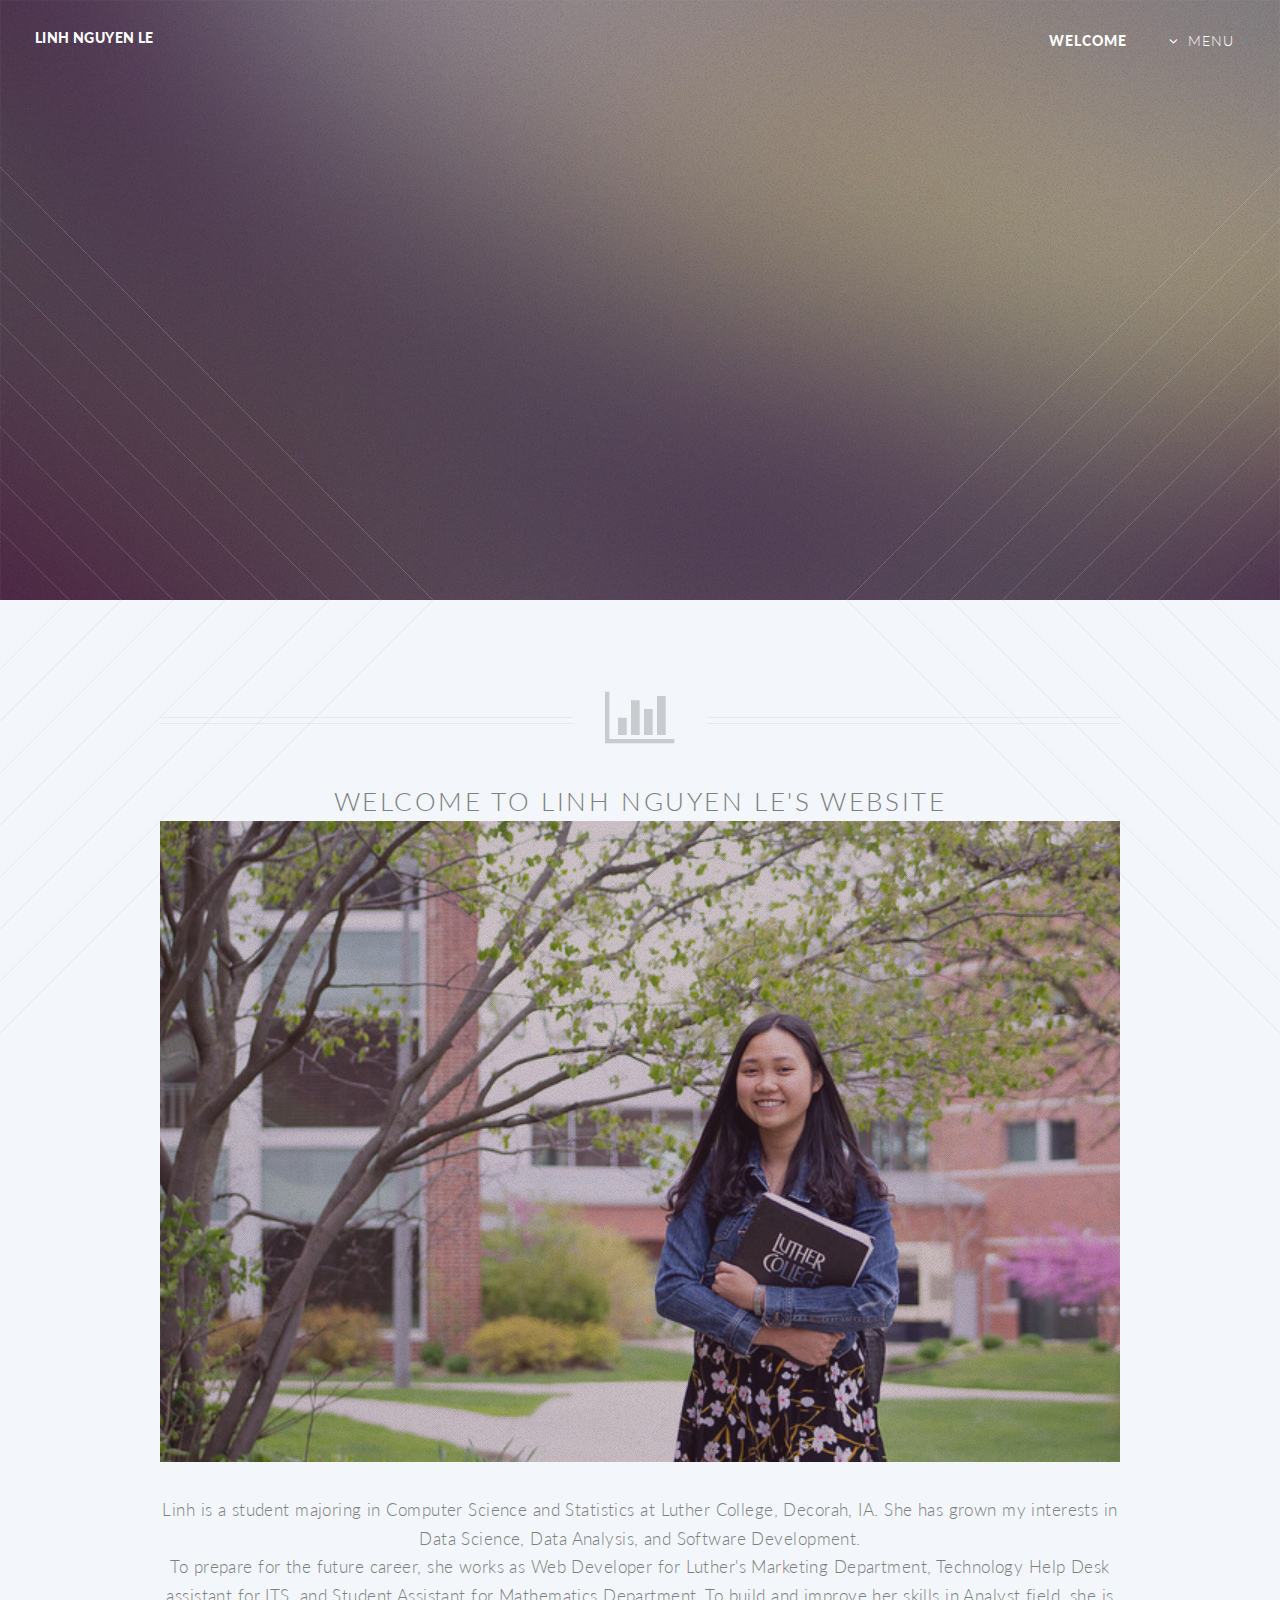
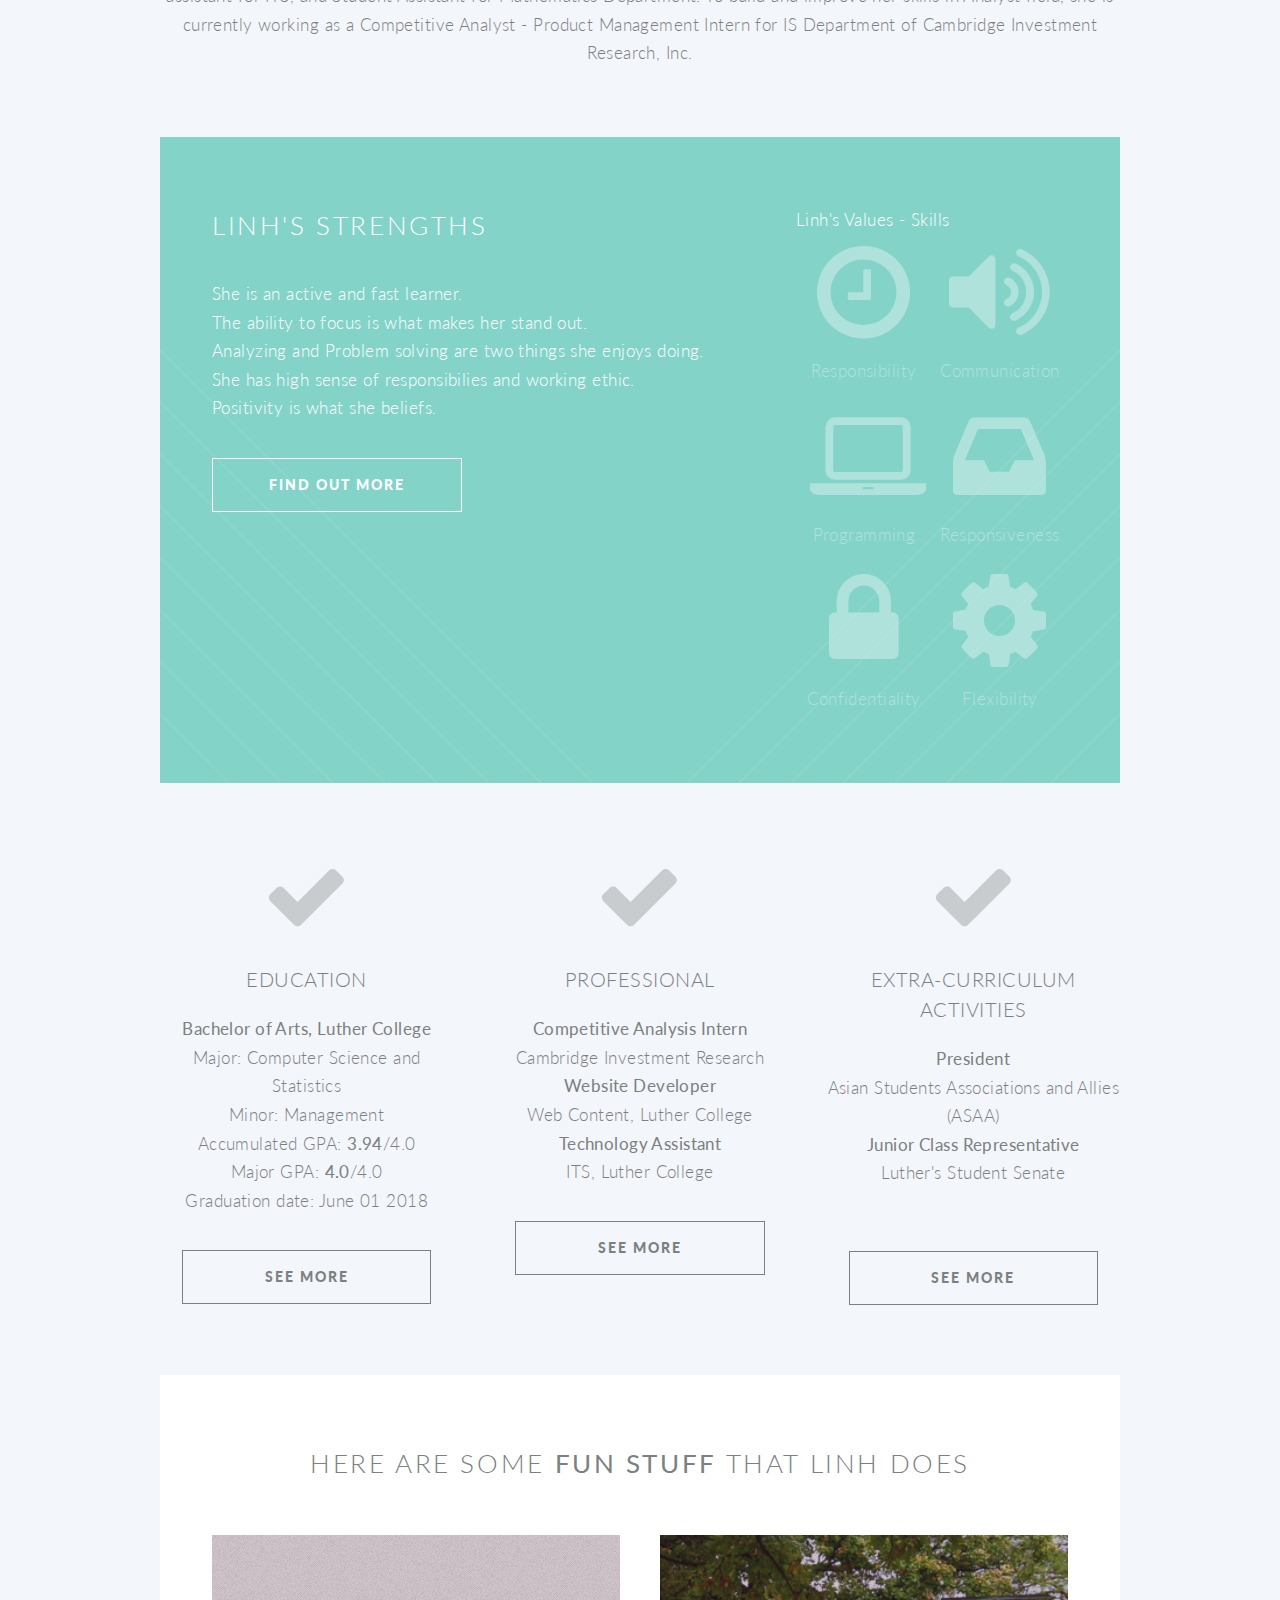
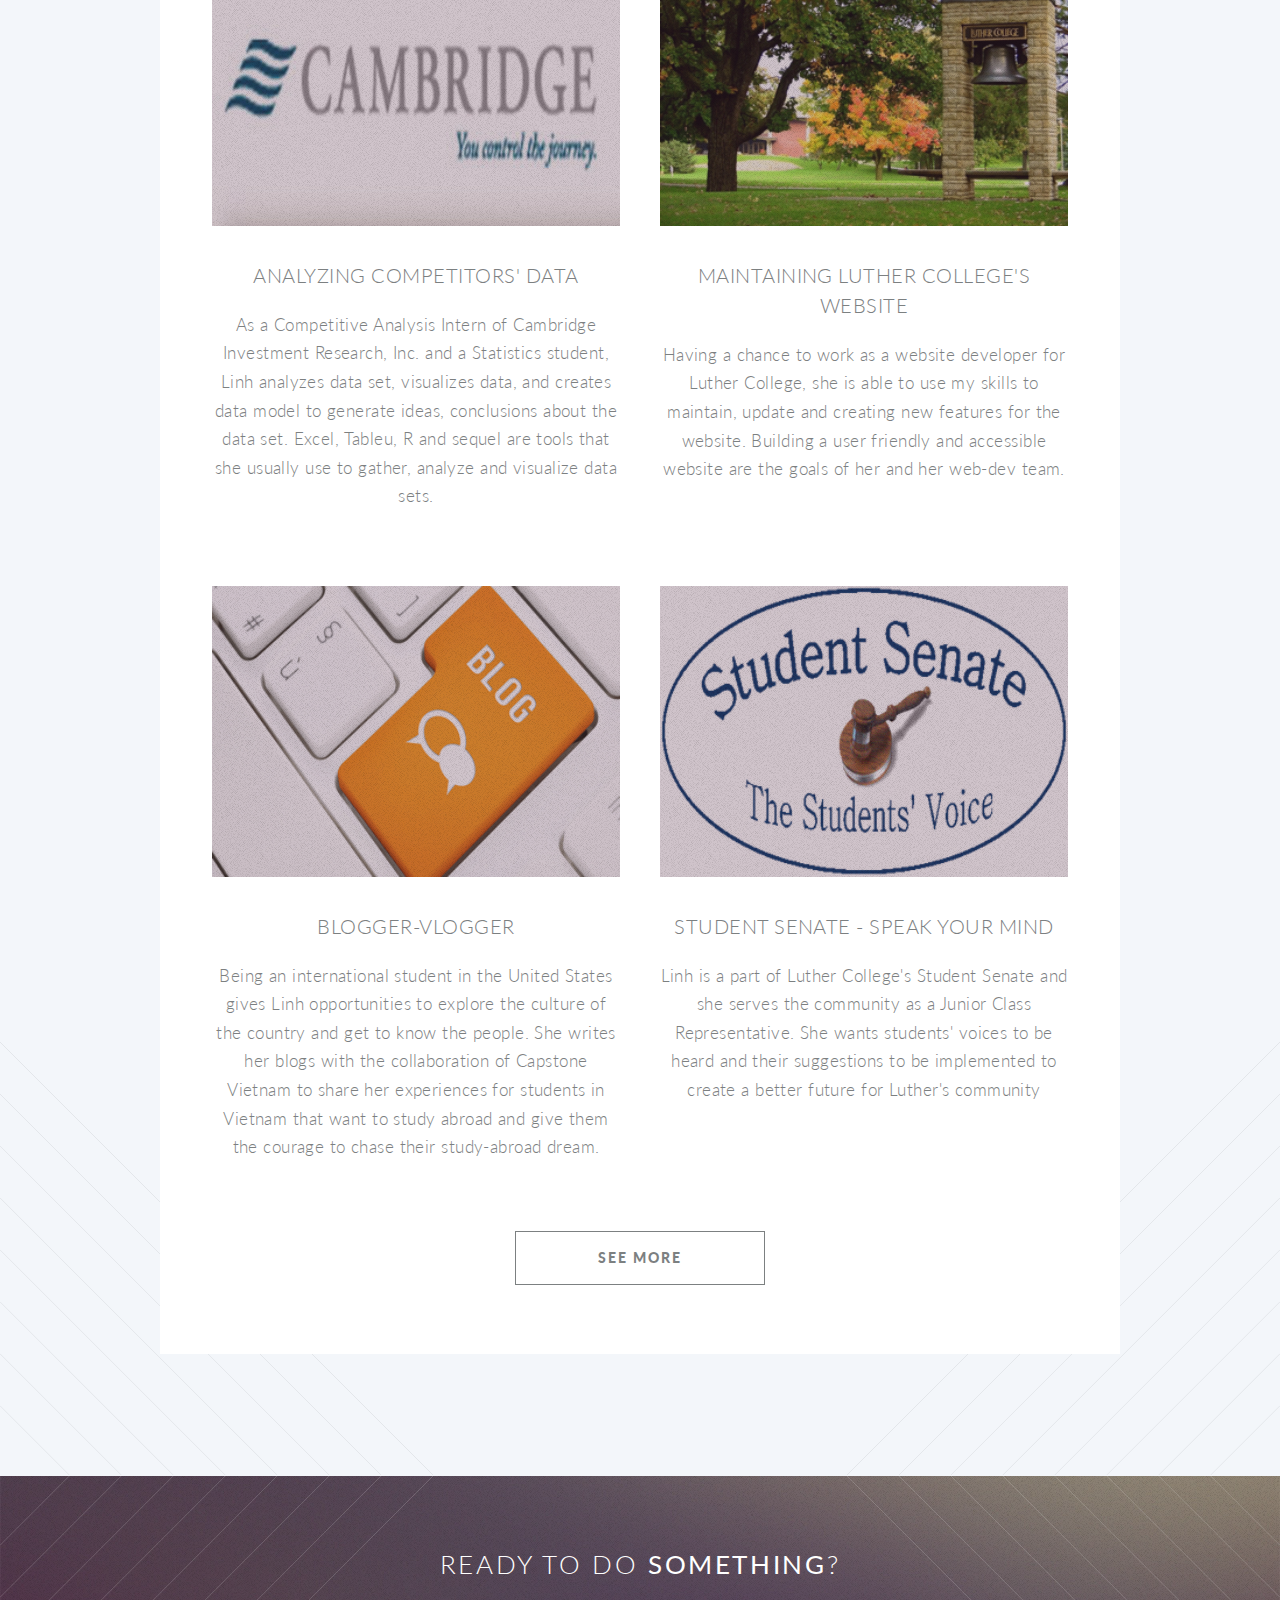
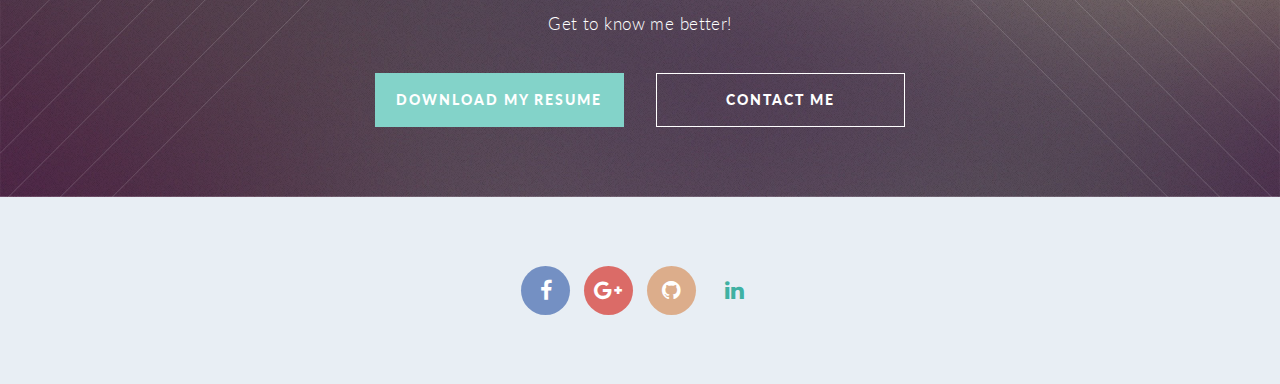
<file: index.html>
<!DOCTYPE HTML>
<!--
	Twenty by HTML5 UP
	html5up.net | @n33co
	Free for personal and commercial use under the CCA 3.0 license (html5up.net/license)
-->
<html>
	<head>
		<title>Linh Nguyen Le</title>
		<meta charset="utf-8" />
		<meta name="viewport" content="width=device-width, initial-scale=1" />
		<!--[if lte IE 8]><script src="assets/js/ie/html5shiv.js"></script><![endif]-->
		<link rel="stylesheet" href="assets/css/main.css" />
		<!--[if lte IE 8]><link rel="stylesheet" href="assets/css/ie8.css" /><![endif]-->
		<!--[if lte IE 9]><link rel="stylesheet" href="assets/css/ie9.css" /><![endif]-->
	</head>
	<body class="index">
		<div id="page-wrapper">

			<!-- Header -->
				<header id="header" class="alt">
				<h1 id="logo"><a href="index.html">Linh Nguyen Le </a></h1>
					<nav id="nav">
						<ul>
							<li class="current"><a href="index.html">Welcome</a></li>
							<li class="submenu">
							<a href="#">Menu</a>
							<ul>
								<li><a href="index.html">Home</a></li>
								<li><a href="education.html">Education</a></li>
								<li><a href="working.html">Professional</a></li>
								<li><a href="activities.html">Activities</a></li>
								<li><a href="contact.html">Contact</a></li>
							</ul>
							</li>
							<!-- <li><a href="#" class="button special">Sign Up</a></li> -->
						</ul>
					</nav>
				</header>

			<!-- Banner -->
				<section id="banner">

					<!--
						".inner" is set up as an inline-block so it automatically expands
						in both directions to fit whatever's inside it. This means it won't
						automatically wrap lines, so be sure to use line breaks where
						appropriate (<br />).
					-->
					<div class="inner">
						<header>
							<h2>Linh Nguyen Le</h2>
						</header>
						<p>Computer Science and Statistics Student with Management Minor <br> Web Developer, Technology Assistant, and Student Assistant <br> Luther College, Decorah, IA</p>
						<footer>
							<ul class="buttons vertical">
								<li><a href="#main" class="button fit scrolly">Tell Me More</a></li>
							</ul>
						</footer>

					</div>

				</section>


			<!-- Main -->
				<article id="main">

					<header class="special container">
						<span class="icon fa-bar-chart-o"></span>
						<h2>Welcome to Linh Nguyen Le's website
						</h2>
						<a href="#" class="image featured"><img src="images/main.jpg" alt=""></a>
						<p>Linh is a student majoring in Computer Science and Statistics at Luther College, Decorah, IA. She has grown my interests in Data Science, Data Analysis, and Software Development. <br>
						To prepare for the future career, she works as Web Developer for Luther's Marketing Department, Technology Help Desk assistant for ITS, and Student Assistant for Mathematics Department. To build and improve her skills in Analyst field, she is currently working as a Competitive Analyst - Product Management Intern for IS Department of Cambridge Investment Research, Inc.</p>
					</header>

					<!-- One -->
						<section class="wrapper style2 container special-alt">
							<div class="row 50%">
								<div class="8u 12u(narrower)">

									<header>
										<h2>Linh's Strengths </h2>
									</header>
									<p>
										<ul>
											<li>She is an active and fast learner.</li>
											<li>The ability to focus is what makes her stand out.</li>
											<li>Analyzing and Problem solving are two things she enjoys doing.</li>
											<li>She has high sense of responsibilies and working ethic.</li>
											<li>Positivity is what she beliefs.</li>
										</ul>
									</p>
									<footer>
										<ul class="buttons">
											<li><a href="#find" class="button">Find Out More</a></li>
										</ul>
									</footer>

								</div>
								<div class="4u 12u(narrower) important(narrower)">Linh's Values - Skills

									<ul class="featured-icons">
										<li><span class="icon fa-clock-o"><span class="label">Feature 1</span></span><span class="word">Responsibility</span></li>
										<li><span class="icon fa-volume-up"><span class="label">Feature 2</span></span><span class="word">Communication</span></li>
										<li><span class="icon fa-laptop"><span class="label">Feature 3</span></span><span class="word">Programming</span></li>
										<li><span class="icon fa-inbox"><span class="label">Feature 4</span></span><span class="word">Responsiveness</span></li>
										<li><span class="icon fa-lock"><span class="label">Feature 5</span></span><span class="word">Confidentiality</span></li>
										<li><span class="icon fa-cog"><span class="label">Feature 6</span></span><span class="word">Flexibility</span></li>
									</ul>

								</div>
							</div>
						</section>

					<!-- Two -->
						<section id="find-detail" class="wrapper style1 container special">
							<div class="row">
								<div class="4u 12u(narrower)">

									<section>
										<span class="icon featured fa-check"></span>
										<header>
											<h3><a href="education.html">Education</a></h3>
										</header>
										<p><strong>Bachelor of Arts, Luther College</strong>
										<br>Major: Computer Science and Statistics 
										<br>Minor: Management
										<br>Accumulated GPA: <strong>3.94</strong>/4.0
										<br> Major GPA: <strong>4.0</strong>/4.0
										<br>Graduation date: June 01 2018
										</p>
										<ul class="buttons">
											<li><a href="education.html" class="button">See More</a></li>
										</ul>
									</section>

								</div>
								<div class="4u 12u(narrower)">

									<section>
										<span class="icon featured fa-check"></span>
										<header>
											<h3>Professional</h3>
										</header>
										<p><strong>Competitive Analysis Intern </strong>
										<br><em>Cambridge Investment Research</em>
										<br><strong>Website Developer</strong>
										<br>Web Content, Luther College
										<br><strong>Technology Assistant</strong>
										<br> ITS, Luther College
										<!-- <br><strong>Student Assistant</strong>
										<br>Mathematics Department, Luther College
										</p> -->
										<ul class="buttons">
											<li><a href="working.html" class="button">See More</a></li>
										</ul>
									</section>

								</div>
								<div class="4u 12u(narrower)">

									<section>
										<span class="icon featured fa-check"></span>
										<header>
											<h3>Extra-curriculum Activities</h3>
										</header>
										<p>
										<strong>President</strong>
										<br>Asian Students Associations and Allies (ASAA)
										<br><strong>Junior Class Representative</strong> 
										<br>Luther's Student Senate 
										<br><br>
										<!-- <br><strong>Board Member</strong>
										<br>Student Philanthrophy Council 
										<br> <strong>Member</strong>
										<br> Cantorei Choir </p> -->
										<ul class="buttons">
											<li><a href="#" class="button">See More</a></li>
										</ul>
									</section>

								</div>
							</div>
						</section>

					<!-- Three -->
						<section id="find" class="wrapper style3 container special">

							<header class="major">
								<h2>Here are some <strong>fun stuff</strong> that Linh does</h2>
							</header>

							<div class="row">
								<div class="6u 12u(narrower)">

									<section>
										<a href="https://www.cir2.com/" class="image featured"><img src="images/cambridge.jpg" alt="" /></a>
										<header>
											<h3>Analyzing Competitors' data</h3>
										</header>
										<p>As a Competitive Analysis Intern of Cambridge Investment Research, Inc. and a Statistics student, Linh analyzes data set, visualizes data, and creates data model to generate ideas, conclusions about the data set. Excel, Tableu, R and sequel are tools that she usually use to gather, analyze and visualize data sets.</p>
									</section>

								</div>
								<div class="6u 12u(narrower)">

									<section>
										<a href="http://luther.edu" class="image featured"><img src="images/luther.jpg" alt="" /></a>
										<header>
											<h3>Maintaining Luther College's website</h3>
										</header>
										<p>Having a chance to work as a website developer for Luther College, she is able to use my skills to maintain, update and creating new features for the website. Building a user friendly and accessible website are the goals of her and her web-dev team.</p>
									</section>

								</div>
							</div>
							<div class="row">
								<div class="6u 12u(narrower)">

									<section>
										<a href="http://capstonevietnam.com/blog/en/author/linh/" class="image featured"><img src="images/blog.jpg" alt="" /></a>
										<header>
											<h3>Blogger-Vlogger</h3>
										</header>
										<p>Being an international student in the United States gives Linh opportunities to explore the culture of the country and get to know the people. She writes her blogs with the collaboration of Capstone Vietnam to share her experiences for students in Vietnam that want to study abroad and give them the courage to chase their study-abroad dream.</p>
									</section>

								</div>
								<div class="6u 12u(narrower)">

									<section>
										<a href="http://www.luther.edu/student-senate/" class="image featured"><img src="images/senate.jpg" alt="" /></a>
										<header>
											<h3>Student Senate - Speak your mind</h3>
										</header>
										<p>Linh is a part of Luther College's Student Senate and she serves the community as a Junior Class Representative. She wants students' voices to be heard and their suggestions to be implemented to create a better future for Luther's community</p>
									</section>

								</div>
							</div>

							<footer class="major">
								<ul class="buttons">
									<li><a href="#find-detail" class="button">See More</a></li>
								</ul>
							</footer>

						</section>

				</article>

			<!-- CTA -->
				<section id="cta">

					<header>
						<h2>Ready to do <strong>something</strong>?</h2>
						<p>Get to know me better!</p>
					</header>
					<footer>
						<ul class="buttons">
							<li><a href="resume.docx" download="resume.docx" class="button special">Download my resume</a></li>
							<li><a href="contact.html" class="button">Contact me</a></li>
						</ul>
					</footer>

				</section>

			<!-- Footer -->
				<footer id="footer">

					<ul class="icons">
						<!-- <li><a href="#" class="icon circle fa-twitter"><span class="label">Twitter</span></a></li> -->
						<li><a href="https://www.facebook.com/linhct250996" class="icon circle fa-facebook"><span class="label">Facebook</span></a></li>
						<li><a href="mailto:nguyli03@luther.edu" class="icon circle fa-google-plus"><span class="label">Google+</span></a></li>
						<li><a href="https://github.com/nguyli03" class="icon circle fa-github"><span class="label">Github</span></a></li>
						<!-- <li><a href="#" class="icon circle fa-dribbble"><span class="label">Dribbble</span></a></li> -->
						<li><a href="https://www.linkedin.com/in/linhnguyenlt" class="icon circle fa-linkedin"><span class="label">LinkedIn</span></a></li>
						<!-- <li><a href="mailto:nguyli03@luther.edu" class="icon fa-envelope-o"><span class="label">Email</span></a></li> -->
					</ul>

					<!-- <ul class="copyright">
						<li>&copy; Untitled</li><li>Design: <a href="http://html5up.net">HTML5 UP</a></li>
					</ul>
 -->
				</footer>

		</div>

		<!-- Scripts -->
			<script src="assets/js/jquery.min.js"></script>
			<script src="assets/js/jquery.dropotron.min.js"></script>
			<script src="assets/js/jquery.scrolly.min.js"></script>
			<script src="assets/js/jquery.scrollgress.min.js"></script>
			<script src="assets/js/skel.min.js"></script>
			<script src="assets/js/util.js"></script>
			<!--[if lte IE 8]><script src="assets/js/ie/respond.min.js"></script><![endif]-->
			<script src="assets/js/main.js"></script>

	</body>
</html>
</file>
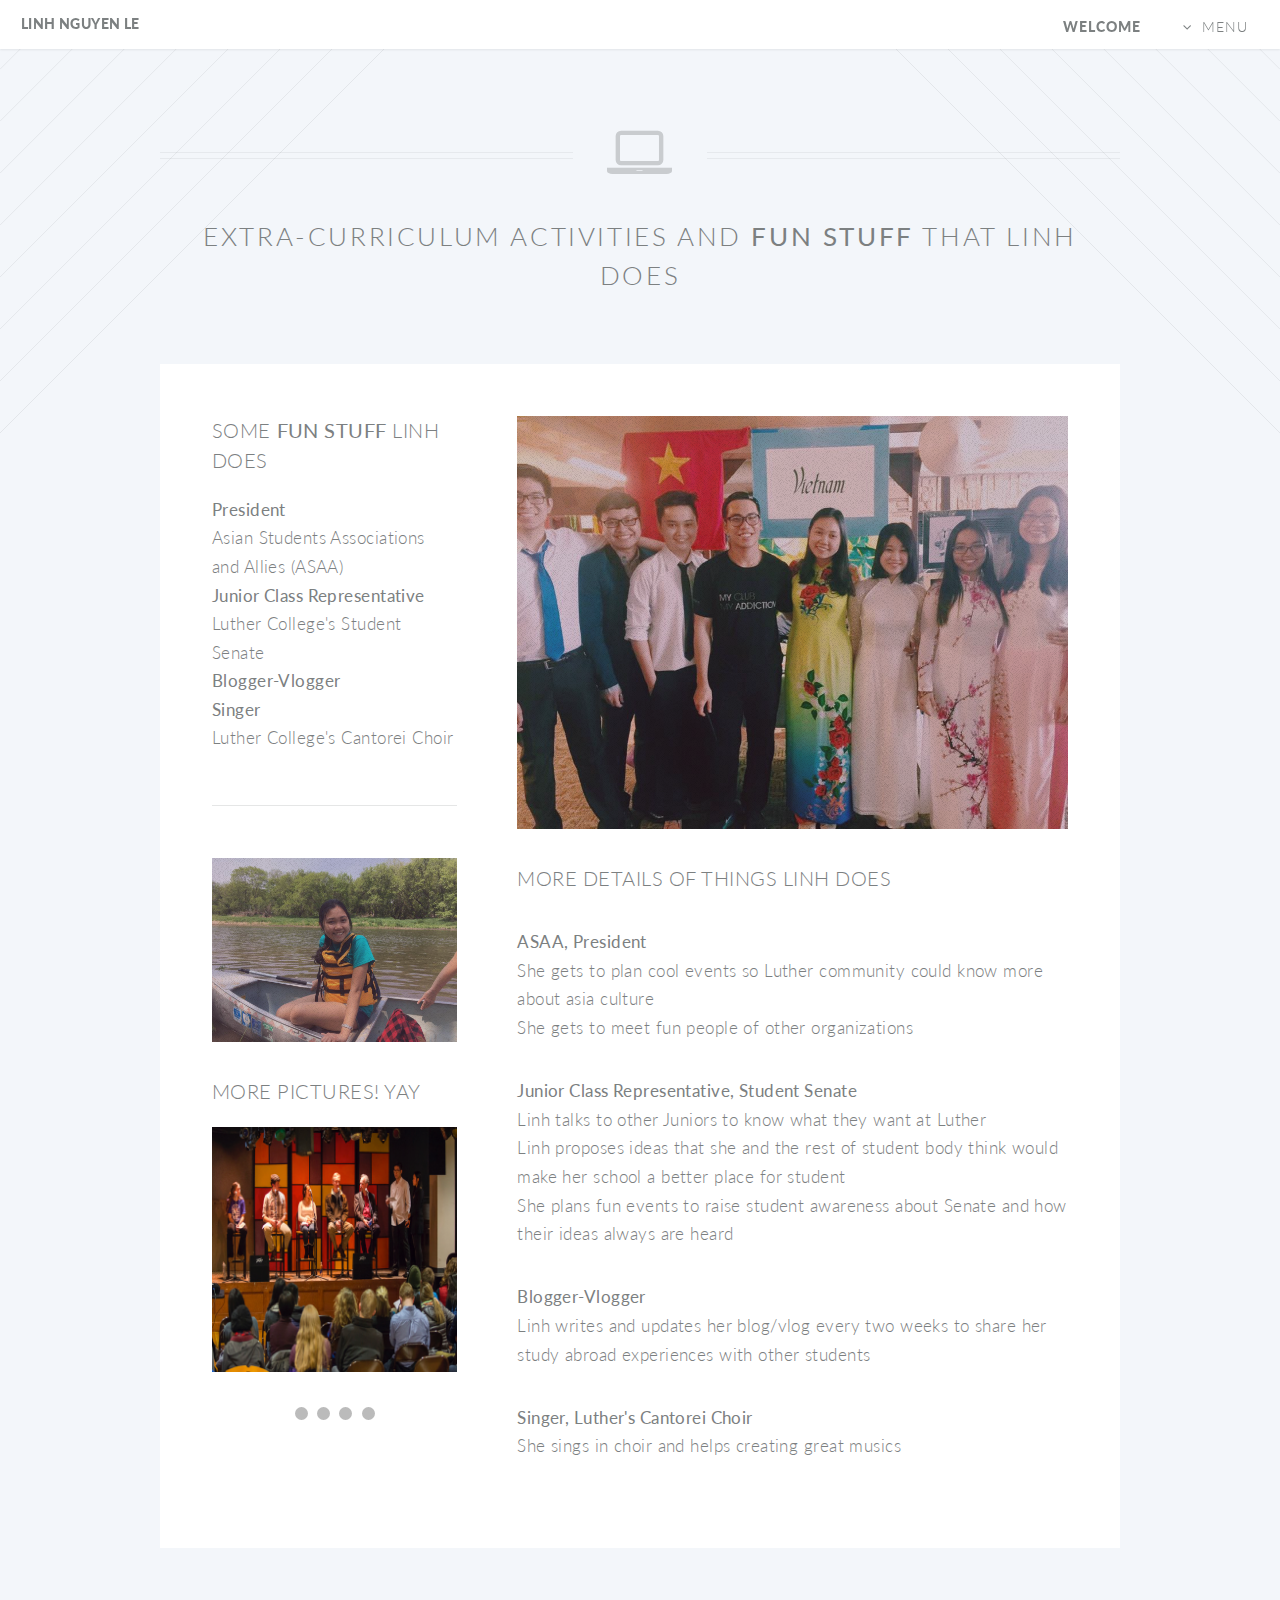
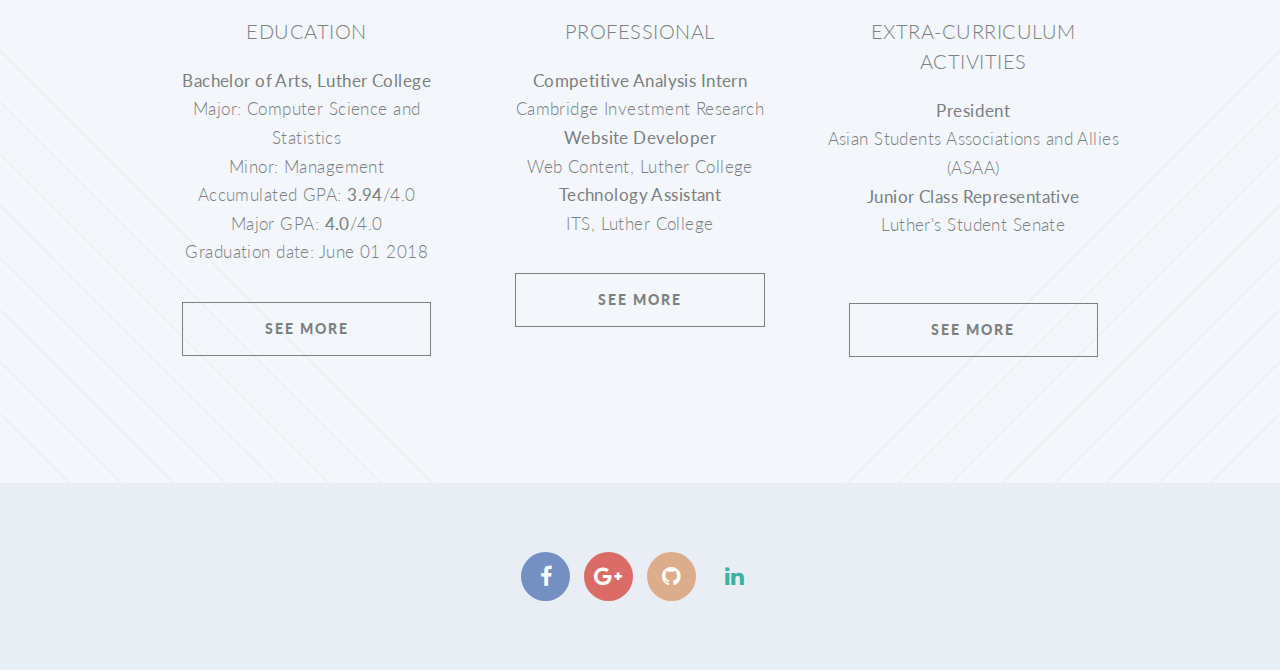
<file: activities.html>
<!DOCTYPE HTML>
<!--
	Twenty by HTML5 UP
	html5up.net | @n33co
	Free for personal and commercial use under the CCA 3.0 license (html5up.net/license)
-->
<html>
	<head>
		<title>Activities - Linh Nguyen Le</title>
		<meta charset="utf-8" />
		<meta name="viewport" content="width=device-width, initial-scale=1" />
		<!--[if lte IE 8]><script src="assets/js/ie/html5shiv.js"></script><![endif]-->
		<link rel="stylesheet" href="assets/css/main.css" />
		<link rel="stylesheet" href="assets/css/activities.css">
		<!--[if lte IE 8]><link rel="stylesheet" href="assets/css/ie8.css" /><![endif]-->
		<!--[if lte IE 9]><link rel="stylesheet" href="assets/css/ie9.css" /><![endif]-->
	</head>
	<body class="left-sidebar">
		<div id="page-wrapper">

			<!-- Header -->
				<header id="header">
					<h1 id="logo"><a href="index.html">Linh Nguyen Le</a></h1>
					<nav id="nav">
						<ul>
							<li class="current"><a href="index.html">Welcome</a></li>
							<li class="submenu">
							<a href="#">Menu</a>
							<ul>
								<li><a href="index.html">Home</a></li>
								<li><a href="education.html">Education</a></li>
								<li><a href="working.html">Professional</a></li>
								<li><a href="activities.html">Activities</a></li>
								<li><a href="contact.html">Contact</a></li>
							</ul>
							</li>
							<!-- <li><a href="#" class="button special">Sign Up</a></li> -->
						</ul>
					</nav>
				</header>

			<!-- Main -->
				<article id="main">

					<header class="special container">
						<span class="icon fa-laptop"></span>
						<h2>Extra-curriculum Activities and <strong>Fun Stuff</strong> that Linh does</h2>
					</header>

					<!-- One -->
						<section class="wrapper style4 container">

							<div class="row 150%">
								<div class="4u 12u(narrower)">

									<!-- Sidebar -->
										<div class="sidebar">
											<section>
												<header>
													<h3>Some <strong>Fun Stuff</strong> Linh does</h3>
												</header>
												<p> <strong>President</strong>
												<br>Asian Students Associations and Allies (ASAA)
												<br><strong>Junior Class Representative</strong>
												<br>Luther College's Student Senate
												<!-- <br><strong>Broad Member</strong>
												<br>Student Philanthropy Council (SPC) -->
												<br><strong>Blogger-Vlogger</strong>
												<br><strong>Singer</strong>
												<br>Luther College's Cantorei Choir
												</p>
												<!-- <footer>
													<ul class="buttons">
														<li><a href="#" class="button small">Degree's uses</a></li>
													</ul>
												</footer> -->
											</section>
											
											<section>
												<a href="#" class="image featured"><img src="images/activity-me-small.jpg" alt="" /></a>
												<header>
													<h3>More pictures! Yay</h3>
												</header>
												<script src="assets/js/javascript-pic.js"></script>
												<div class="slideshow-container">
											 	<div class="mySlides fade">
											    <img src="images/asaa.png" alt="asaa"></div>


											  	<div class="mySlides fade">
											    <img src="images/choir.png" alt="choir"></div>
											    
											  	<div class="mySlides fade">
											    <img src="images/funstuff.jpeg" alt="funstuff"></div>
											 
											  	<div class="mySlides fade">
											    <img src="images/va.png" alt="va">
											    </div>
												</div>
												<script src="assets/js/javascript-pic.js"></script>
												<br>

												<div style="text-align:center">
											  		<span class="dot" onclick="currentSlide(1)"></span> 
											  		<span class="dot" onclick="currentSlide(2)"></span> 
											  		<span class="dot" onclick="currentSlide(3)"></span> 
											  		<span class="dot" onclick="currentSlide(4)"></span> 
												</div>
												<!-- <footer>
													<ul class="buttons">
														<li><a href="#" class="button small">Learn More</a></li>
													</ul>
												</footer> -->
											</section>
										</div>

								</div>
								<div class="8u 12u(narrower) important(narrower)">

									<!-- Content -->
										<div class="content">
											<section>
												<a href="#" class="image featured"><img src="images/activity-banner.jpg" alt="" /></a>
												<header>
													<h3>More details of things Linh does</h3>
												</header>
												<p>
												<ul>
													<li><strong>ASAA, President</strong></li>
														<ul class="workingex">
															<li>She gets to plan cool events so Luther community could know more about asia culture</li>
															<li>She gets to meet fun people of other organizations</li>
														</ul>
													<li><strong>Junior Class Representative, Student Senate</strong></li>	
														<ul class="workingex">
															<li>Linh talks to other Juniors to know what they want at Luther</li>
															<li>Linh proposes ideas that she and the rest of student body think would make her school a better place for student</li>
															<li>She plans fun events to raise student awareness about Senate and how their ideas always are heard</li>
														</ul>
													<li><strong>Blogger-Vlogger</strong></li>
														<ul class="workingex">
															<li>Linh writes and updates her blog/vlog every two weeks to share her study abroad experiences with other students</li>
														</ul>
													<li><strong>Singer, Luther's Cantorei Choir</strong></li>
													<ul class="workingex">
														<li>She sings in choir and helps creating great musics</li>
													</ul>
												</ul>
												</p>
											</section>
										</div>

								</div>
							</div>
						</section>

					<!-- Two -->
						<section class="wrapper style1 container special">
							<div class="row">
								<div class="4u 12u(narrower)">

									<section>
										<header>
											<h3><a href="education.html">Education</a></h3>
										</header>
										<p><strong>Bachelor of Arts, Luther College</strong>
										<br>Major: Computer Science and Statistics 
										<br>Minor: Management
										<br>Accumulated GPA: <strong>3.94</strong>/4.0
										<br> Major GPA: <strong>4.0</strong>/4.0
										<br>Graduation date: June 01 2018
										</p>
										<ul class="buttons">
											<li><a href="education.html" class="button">See More</a></li>
										</ul>
									</section>

								</div>
								<div class="4u 12u(narrower)">

									<section>
										<header>
											<h3>Professional</h3>
										</header>
										<p><strong>Competitive Analysis Intern </strong>
										<br><em>Cambridge Investment Research</em>
										<br><strong>Website Developer</strong>
										<br>Web Content, Luther College
										<br><strong>Technology Assistant</strong>
										<br> ITS, Luther College
										<!-- <br><strong>Student Assistant</strong>
										<br>Mathematics Department, Luther College -->
										<ul class="buttons">
											<li><a href="working.html" class="button">See More</a></li>
										</ul>
										</p>
									</section>

								</div>
								<div class="4u 12u(narrower)">

									<section>
										<header>
											<h3>Extra-curriculum Activities</h3>
										</header>
										<p>
										<strong>President</strong>
										<br>Asian Students Associations and Allies (ASAA)
										<br><strong>Junior Class Representative</strong> 
										<br>Luther's Student Senate 
										<br><br>
										<!-- <br><strong>Board Member</strong>
										<br>Student Philanthrophy Council 
										<br> <strong>Member</strong>
										<br> Cantorei Choir </p> -->
										<ul class="buttons">
											<li><a href="activities.html" class="button">See More</a></li>
										</ul>
									</section>

								</div>
							</div>
						</section>

				</article>

			<!-- Footer -->
				<footer id="footer">

					<ul class="icons">
						<!-- <li><a href="#" class="icon circle fa-twitter"><span class="label">Twitter</span></a></li> -->
						<li><a href="https://www.facebook.com/linhct250996" class="icon circle fa-facebook"><span class="label">Facebook</span></a></li>
						<li><a href="mailto:nguyli03@luther.edu" class="icon circle fa-google-plus"><span class="label">Google+</span></a></li>
						<li><a href="https://github.com/nguyli03" class="icon circle fa-github"><span class="label">Github</span></a></li>
						<!-- <li><a href="#" class="icon circle fa-dribbble"><span class="label">Dribbble</span></a></li> -->
						<li><a href="https://www.linkedin.com/in/linhnguyenlt" class="icon circle fa-linkedin"><span class="label">LinkedIn</span></a></li>
						<!-- <li><a href="mailto:nguyli03@luther.edu" class="icon fa-envelope-o"><span class="label">Email</span></a></li> -->
					</ul>

					<!-- <ul class="copyright">
						<li>&copy; Untitled</li><li>Design: <a href="http://html5up.net">HTML5 UP</a></li>
					</ul> -->

				</footer>

		</div>

		<!-- Scripts -->
			<script src="assets/js/jquery.min.js"></script>
			<script src="assets/js/jquery.dropotron.min.js"></script>
			<script src="assets/js/jquery.scrolly.min.js"></script>
			<script src="assets/js/jquery.scrollgress.min.js"></script>
			<script src="assets/js/skel.min.js"></script>
			<script src="assets/js/util.js"></script>
			<!--[if lte IE 8]><script src="assets/js/ie/respond.min.js"></script><![endif]-->
			<script src="assets/js/main.js"></script>

	</body>
</html>
</file>
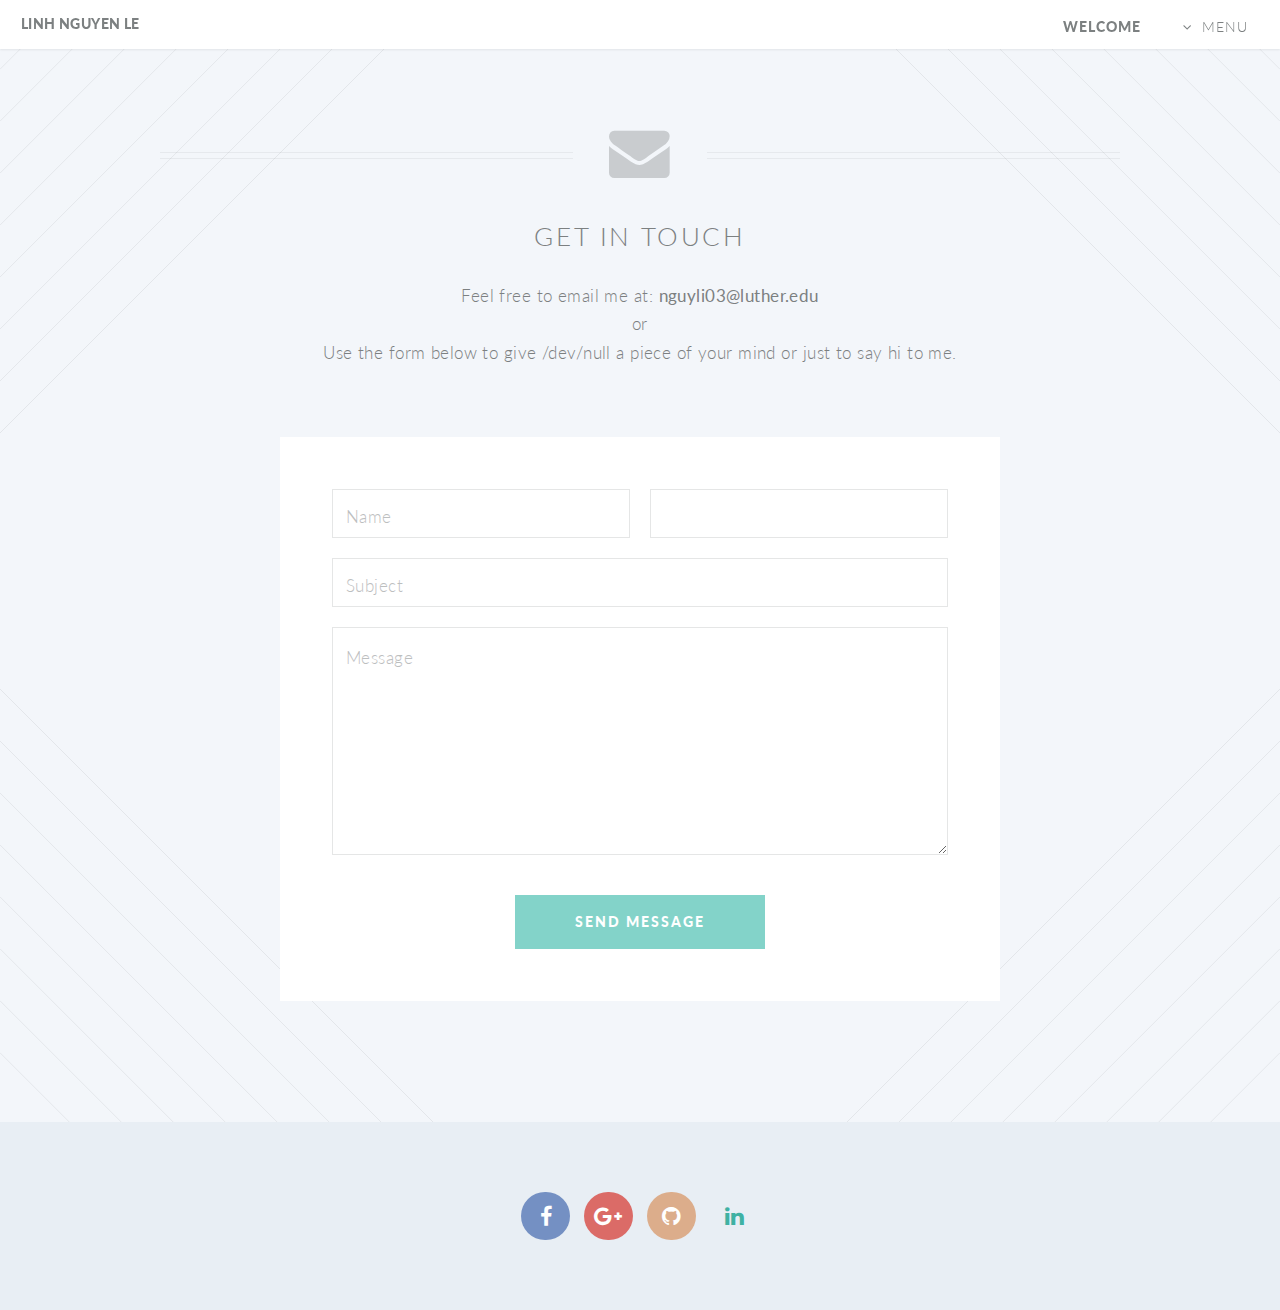
<file: contact.html>
<!DOCTYPE HTML>
<!--
	Twenty by HTML5 UP
	html5up.net | @n33co
	Free for personal and commercial use under the CCA 3.0 license (html5up.net/license)
-->
<html>
	<head>
		<title>Contact - Linh Nguyen Le</title>
		<meta charset="utf-8" />
		<meta name="viewport" content="width=device-width, initial-scale=1" />
		<!--[if lte IE 8]><script src="assets/js/ie/html5shiv.js"></script><![endif]-->
		<link rel="stylesheet" href="assets/css/main.css" />
		<!--[if lte IE 8]><link rel="stylesheet" href="assets/css/ie8.css" /><![endif]-->
		<!--[if lte IE 9]><link rel="stylesheet" href="assets/css/ie9.css" /><![endif]-->
	</head>
	<body class="contact">
		<div id="page-wrapper">

			<!-- Header -->
				<header id="header">
					<h1 id="logo"><a href="index.html">Linh Nguyen Le</a></h1>
					<nav id="nav">
						<ul>
							<li class="current"><a href="index.html">Welcome</a></li>
							<li class="submenu">
								<a href="#">Menu</a>
								<ul>
									<li><a href="index.html">Home</a></li>
									<li><a href="education.html">Education</a></li>
									<li><a href="working.html">Professional</a></li>
									<li><a href="activities.html">Activities</a></li>
									<li><a href="contact.html">Contact</a></li>
								</ul>
							</li>
							<!-- <li><a href="#" class="button special">Sign Up</a></li> -->
						</ul>
					</nav>
				</header>

			<!-- Main -->
				<article id="main">

					<header class="special container">
						<span class="icon fa-envelope"></span>
						<h2>Get In Touch</h2>
						<p>Feel free to email me at: <strong>nguyli03@luther.edu</strong>
						<br> or</p>
						<p>Use the form below to give /dev/null a piece of your mind or just to say hi to me.</p>
					</header>

					<!-- One -->
						<section class="wrapper style4 special container 75%">
						<!-- <form action="contact.php" method="post" enctype="text/plain"> -->
						<form action="mailto:nguyli03@luther.edy" method="post" enctype="text/plain">
							<!-- Content -->
								<div class="content">
									<form>
										<div class="row 50%">
											<div class="6u 12u(mobile)">
												<input type="text" name="name" placeholder="Name" />
											</div>
											<div class="6u 12u(mobile)">
												<input type="text" name="email" splaceholder="Email" />
											</div>
										</div>
										<div class="row 50%">
											<div class="12u">
												<input type="text" name="subject" placeholder="Subject" />
											</div>
										</div>
										<div class="row 50%">
											<div class="12u">
												<textarea name="message" placeholder="Message" rows="7"></textarea>
											</div>
										</div>
										<div class="row">
											<div class="12u">
												<ul class="buttons">
													<li><input type="submit" class="special" value="Send Message" name="submit" /></li>
												</ul>
											</div>
										</div>
									</form>
								</div>
							</form>
						</section>

				</article>

			<!-- Footer -->
				<footer id="footer">

					<ul class="icons">
						<!-- <li><a href="#" class="icon circle fa-twitter"><span class="label">Twitter</span></a></li> -->
						<li><a href="https://www.facebook.com/linhct250996" class="icon circle fa-facebook"><span class="label">Facebook</span></a></li>
						<li><a href="mailto:nguyli03@luther.edu" class="icon circle fa-google-plus"><span class="label">Google+</span></a></li>
						<li><a href="https://github.com/nguyli03" class="icon circle fa-github"><span class="label">Github</span></a></li>
						<!-- <li><a href="#" class="icon circle fa-dribbble"><span class="label">Dribbble</span></a></li> -->
						<li><a href="https://www.linkedin.com/in/linhnguyenlt" class="icon circle fa-linkedin"><span class="label">LinkedIn</span></a></li>
						<!-- <li><a href="mailto:nguyli03@luther.edu" class="icon fa-envelope-o"><span class="label">Email</span></a></li> -->
					</ul>

					<!-- <ul class="copyright">
						<li>&copy; Untitled</li><li>Design: <a href="http://html5up.net">HTML5 UP</a></li>
					</ul> -->

				</footer>

		</div>

		<!-- Scripts -->
			<script src="assets/js/jquery.min.js"></script>
			<script src="assets/js/jquery.dropotron.min.js"></script>
			<script src="assets/js/jquery.scrolly.min.js"></script>
			<script src="assets/js/jquery.scrollgress.min.js"></script>
			<script src="assets/js/skel.min.js"></script>
			<script src="assets/js/util.js"></script>
			<!--[if lte IE 8]><script src="assets/js/ie/respond.min.js"></script><![endif]-->
			<script src="assets/js/main.js"></script>

	</body>
</html>
</file>
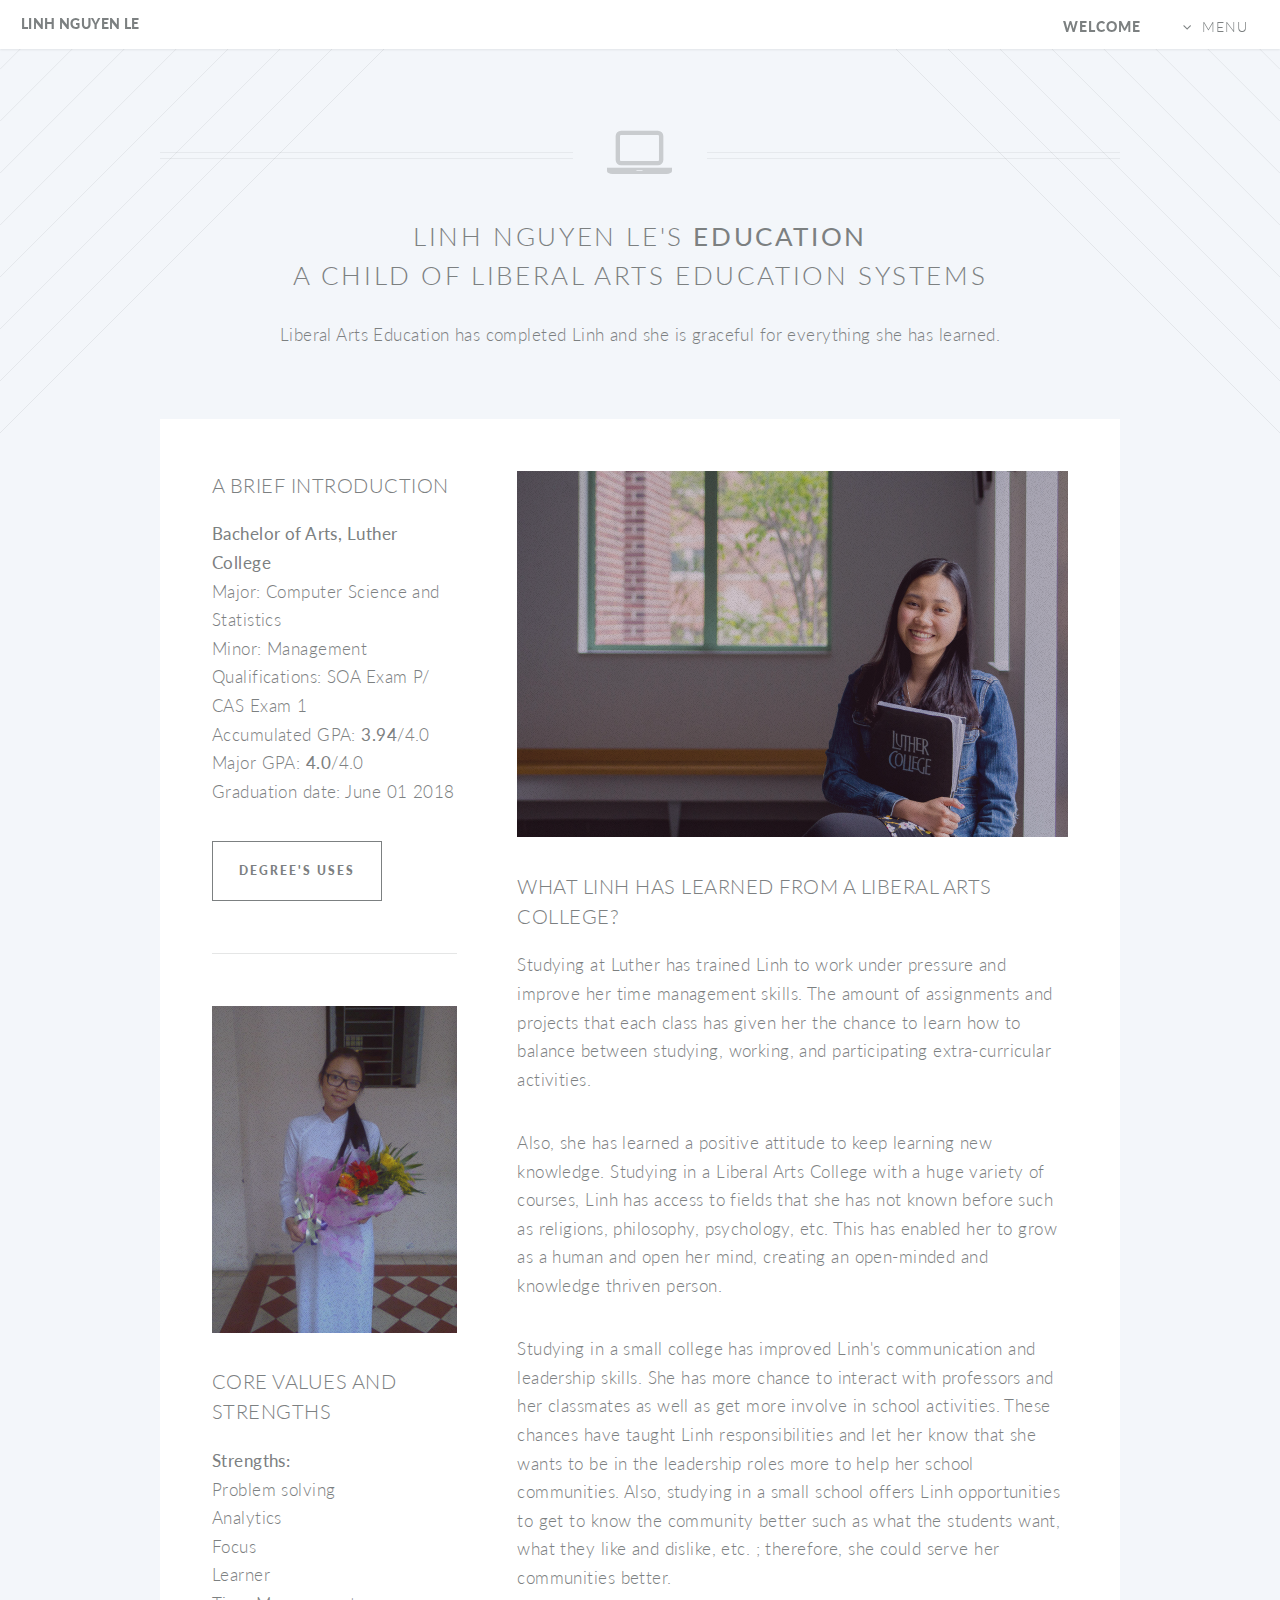
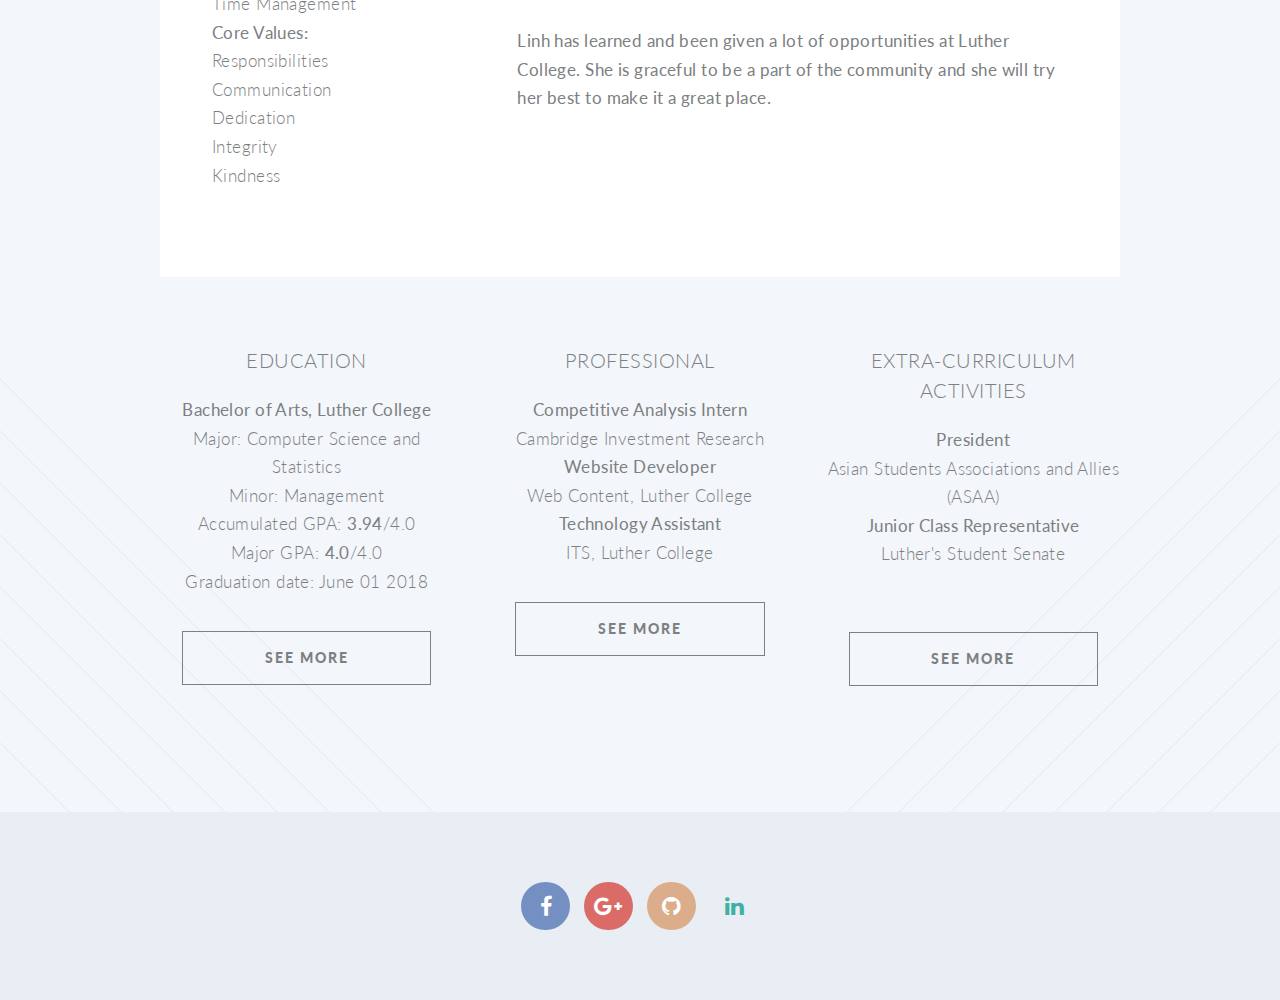
<file: education.html>
<!DOCTYPE HTML>
<!--
	Twenty by HTML5 UP
	html5up.net | @n33co
	Free for personal and commercial use under the CCA 3.0 license (html5up.net/license)
-->
<html>
	<head>
		<title>Education - Linh Nguyen Le</title>
		<meta charset="utf-8" />
		<meta name="viewport" content="width=device-width, initial-scale=1" />
		<!--[if lte IE 8]><script src="assets/js/ie/html5shiv.js"></script><![endif]-->
		<link rel="stylesheet" href="assets/css/main.css" />
		<!--[if lte IE 8]><link rel="stylesheet" href="assets/css/ie8.css" /><![endif]-->
		<!--[if lte IE 9]><link rel="stylesheet" href="assets/css/ie9.css" /><![endif]-->
	</head>
	<body class="left-sidebar">
		<div id="page-wrapper">

			<!-- Header -->
				<header id="header">
					<h1 id="logo"><a href="index.html">Linh Nguyen Le</a></h1>
					<nav id="nav">
						<ul>
							<li class="current"><a href="index.html">Welcome</a></li>
							<li class="submenu">
							<a href="#">Menu</a>
							<ul>
								<li><a href="index.html">Home</a></li>
								<li><a href="education.html">Education</a></li>
								<li><a href="working.html">Professional</a></li>
								<li><a href="activities.html">Activities</a></li>
								<li><a href="contact.html">Contact</a></li>
							</ul>
							</li>
							<!-- <li><a href="#" class="button special">Sign Up</a></li> -->
						</ul>
					</nav>
				</header>

			<!-- Main -->
				<article id="main">

					<header class="special container">
						<span class="icon fa-laptop"></span>
						<h2>Linh Nguyen Le's <strong>Education</strong>
						<br>A child of Liberal Arts Education Systems</h2>
						<p>Liberal Arts Education has completed Linh and she is graceful for everything she has learned.</p>
					</header>

					<!-- One -->
						<section class="wrapper style4 container">

							<div class="row 150%">
								<div class="4u 12u(narrower)">

									<!-- Sidebar -->
										<div class="sidebar">
											<section>
												<header>
													<h3>A brief Introduction</h3>
												</header>
												<p><strong>Bachelor of Arts, Luther College</strong>
												<br>Major: Computer Science and Statistics 
												<br>Minor: Management
												<br>Qualifications: SOA Exam P/ CAS Exam 1
												<br>Accumulated GPA: <strong>3.94</strong>/4.0
												<br> Major GPA: <strong>4.0</strong>/4.0
												<br>Graduation date: June 01 2018
												</p>
												<footer>
													<ul class="buttons">
														<li><a href="working.html" class="button small">Degree's uses</a></li>
													</ul>
												</footer>
											</section>

											<section>
												<a href="#" class="image featured"><img src="images/education-small.jpg" alt="" /></a>
												<header>
													<h3>Core Values and Strengths</h3>
												</header>
												<p><strong>Strengths:</strong>
												<br>Problem solving
												<br>Analytics
												<br>Focus
												<br>Learner
												<br>Time Management
												<br><strong>Core Values: </strong>
												<br>Responsibilities
												<br>Communication
												<br>Dedication
												<br>Integrity
												<br>Kindness
												</p>
											</section>
										</div>

								</div>
								<div class="8u 12u(narrower) important(narrower)">

									<!-- Content -->
										<div class="content">
											<section>
												<a href="#" class="image featured"><img src="images/me-banner.jpg" alt="" /></a>
												<header>
													<h3>What Linh has learned from a Liberal Arts College?</h3>
												</header>
												<p>Studying at Luther has trained Linh to work under pressure and improve her time management skills. The amount of assignments and projects that each class has given her the chance to learn how to balance between studying, working, and participating extra-curricular activities.</p>
												<p> Also, she has learned a positive attitude to keep learning new knowledge. Studying in a Liberal Arts College with a huge variety of courses, Linh has access to fields that she has not known before such as religions, philosophy, psychology, etc. This has enabled her to grow as a human and open her mind, creating an open-minded and knowledge thriven person. </p> 
												<p> Studying in a small college has improved Linh's communication and leadership skills. She has more chance to interact with professors and her classmates as well as get more involve in school activities. These chances have taught Linh responsibilities and let her know that she wants to be in the leadership roles more to help her school communities. Also, studying in a small school offers Linh opportunities to get to know the community better such as what the students want, what they like and dislike, etc. ; therefore, she could serve her communities better. </p>
												<p><strong>Linh has learned and been given a lot of opportunities at Luther College. She is graceful to be a part of the community and she will try her best to make it a great place.</strong></p>
											</section>
										</div>

								</div>
							</div>
						</section>

					<!-- Two -->
						<section class="wrapper style1 container special">
							<div class="row">
								<div class="4u 12u(narrower)">

									<section>
										<header>
											<h3><a href="education.html">Education</a></h3>
										</header>
										<p><strong>Bachelor of Arts, Luther College</strong>
										<br>Major: Computer Science and Statistics 
										<br>Minor: Management
										<br>Accumulated GPA: <strong>3.94</strong>/4.0
										<br> Major GPA: <strong>4.0</strong>/4.0
										<br>Graduation date: June 01 2018
										</p>
										<ul class="buttons">
											<li><a href="education.html" class="button">See More</a></li>
										</ul>
									</section>

								</div>
								<div class="4u 12u(narrower)">

									<section>
										<header>
											<h3>Professional</h3>
										</header>
										<p><strong>Competitive Analysis Intern </strong>
										<br><em>Cambridge Investment Research</em>
										<br><strong>Website Developer</strong>
										<br>Web Content, Luther College
										<br><strong>Technology Assistant</strong>
										<br> ITS, Luther College
										<!-- <br><strong>Student Assistant</strong>
										<br>Mathematics Department, Luther College -->
										<ul class="buttons">
											<li><a href="working.html" class="button">See More</a></li>
										</ul>
										</p>
									</section>

								</div>
								<div class="4u 12u(narrower)">

									<section>
										<header>
											<h3>Extra-curriculum Activities</h3>
										</header>
										<p>
										<strong>President</strong>
										<br>Asian Students Associations and Allies (ASAA)
										<br><strong>Junior Class Representative</strong> 
										<br>Luther's Student Senate 
										<br><br>
										<!-- <br><strong>Board Member</strong>
										<br>Student Philanthrophy Council 
										<br> <strong>Member</strong>
										<br> Cantorei Choir </p> -->
										<ul class="buttons">
											<li><a href="activities.html" class="button">See More</a></li>
										</ul>
									</section>

								</div>
							</div>
						</section>

				</article>

			<!-- Footer -->
				<footer id="footer">

					<ul class="icons">
						<!-- <li><a href="#" class="icon circle fa-twitter"><span class="label">Twitter</span></a></li> -->
						<li><a href="https://www.facebook.com/linhct250996" class="icon circle fa-facebook"><span class="label">Facebook</span></a></li>
						<li><a href="mailto:nguyli03@luther.edu" class="icon circle fa-google-plus"><span class="label">Google+</span></a></li>
						<li><a href="https://github.com/nguyli03" class="icon circle fa-github"><span class="label">Github</span></a></li>
						<!-- <li><a href="#" class="icon circle fa-dribbble"><span class="label">Dribbble</span></a></li> -->
						<li><a href="https://www.linkedin.com/in/linhnguyenlt" class="icon circle fa-linkedin"><span class="label">LinkedIn</span></a></li>
						<!-- <li><a href="mailto:nguyli03@luther.edu" class="icon fa-envelope-o"><span class="label">Email</span></a></li> -->
					</ul>

					<!-- <ul class="copyright">
						<li>&copy; Untitled</li><li>Design: <a href="http://html5up.net">HTML5 UP</a></li>
					</ul>
 -->
				</footer>

		</div>

		<!-- Scripts -->
			<script src="assets/js/jquery.min.js"></script>
			<script src="assets/js/jquery.dropotron.min.js"></script>
			<script src="assets/js/jquery.scrolly.min.js"></script>
			<script src="assets/js/jquery.scrollgress.min.js"></script>
			<script src="assets/js/skel.min.js"></script>
			<script src="assets/js/util.js"></script>
			<!--[if lte IE 8]><script src="assets/js/ie/respond.min.js"></script><![endif]-->
			<script src="assets/js/main.js"></script>

	</body>
</html>
</file>
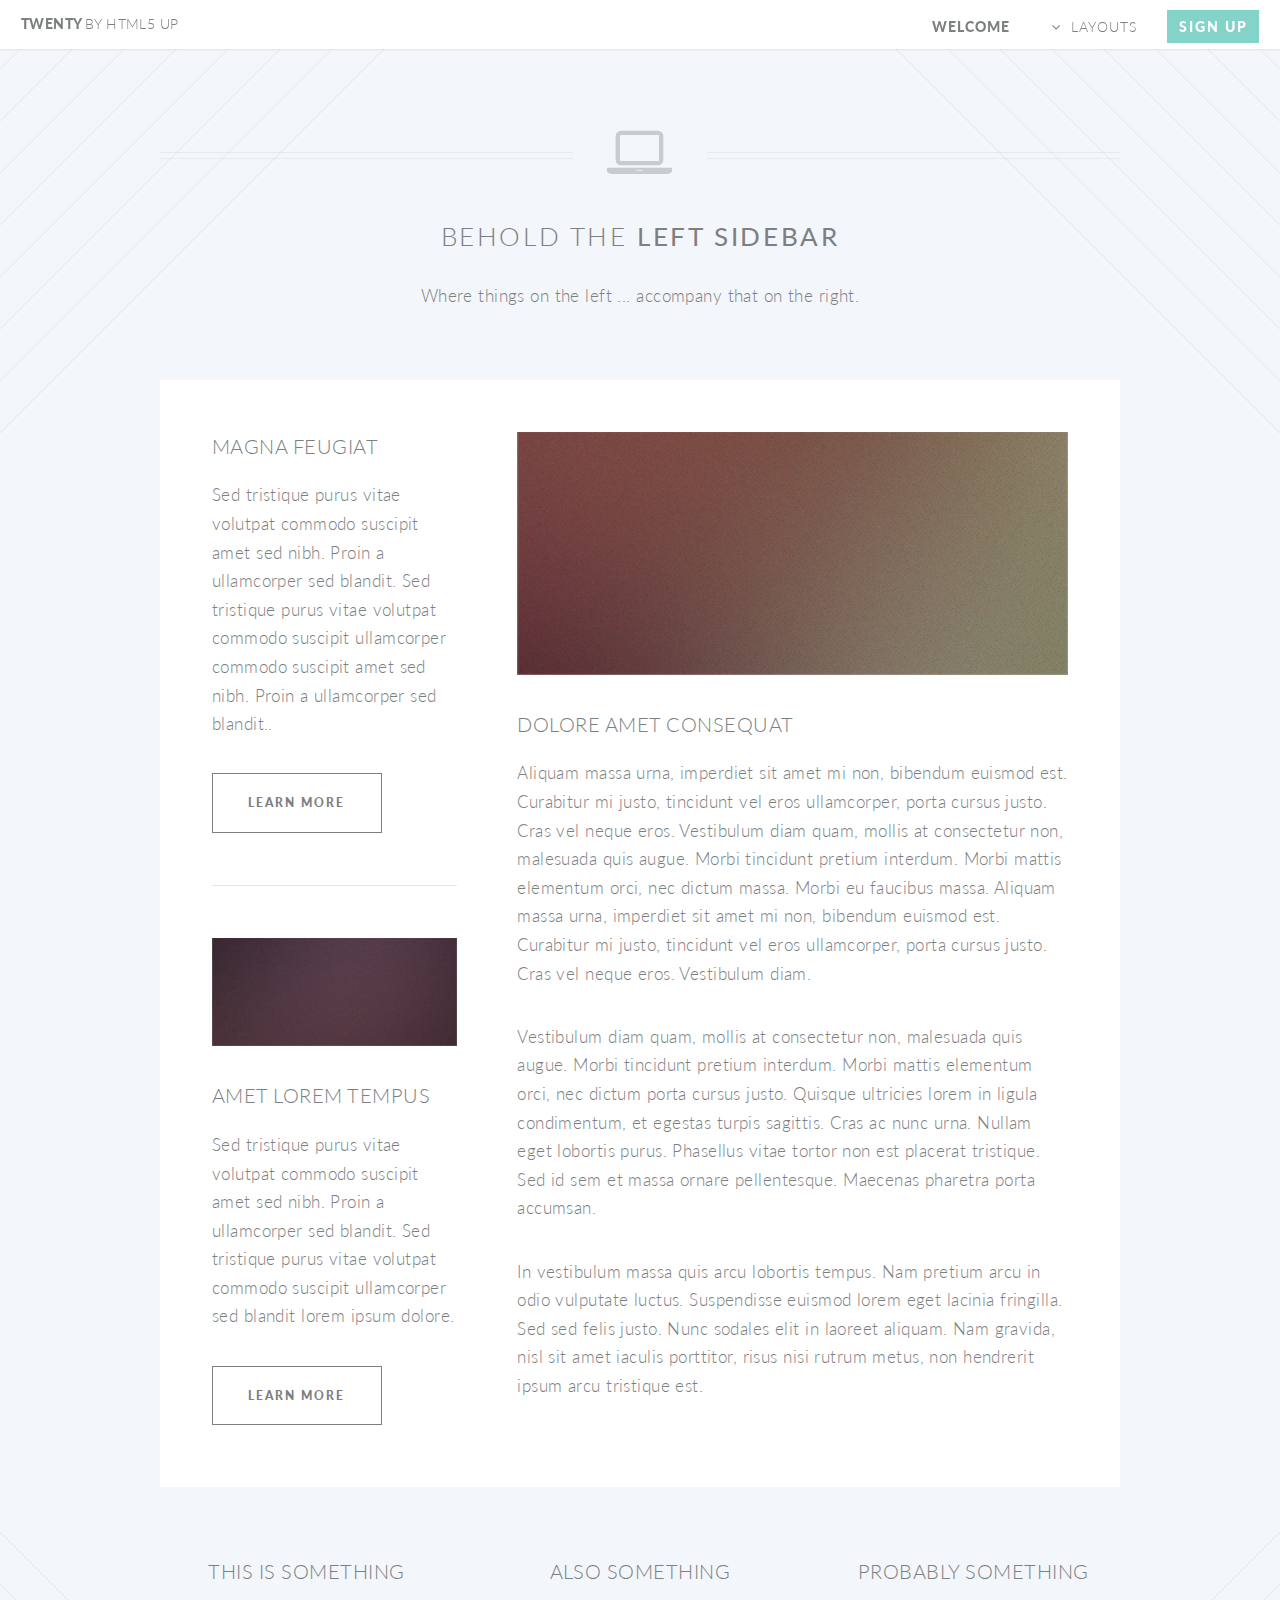
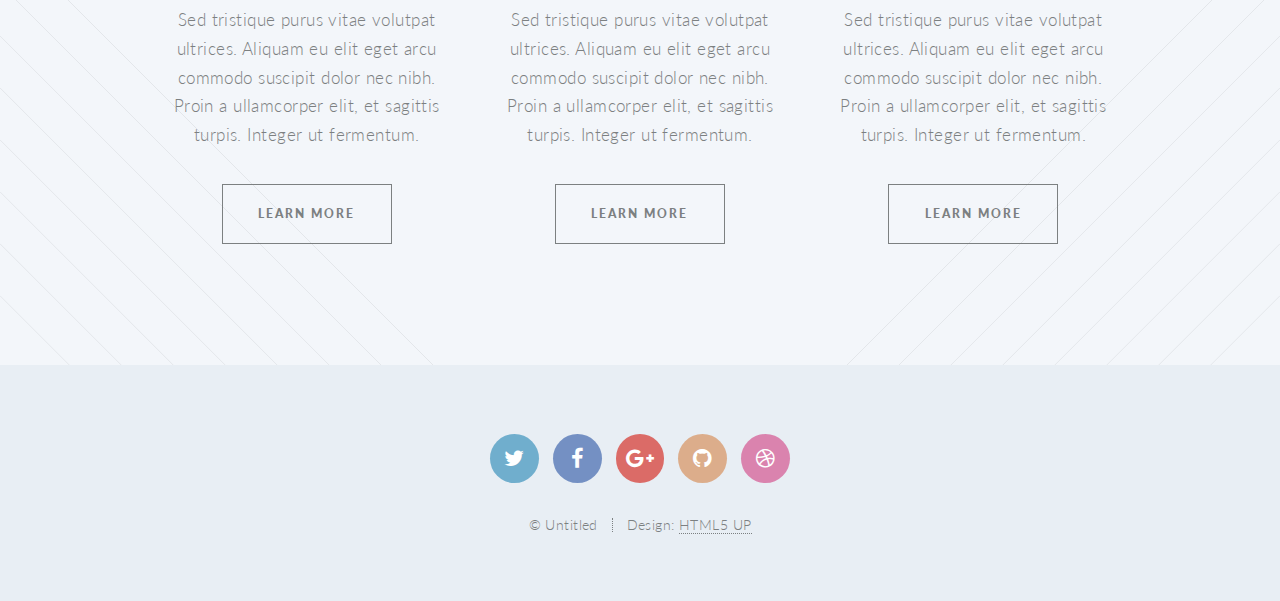
<file: left-sidebar.html>
<!DOCTYPE HTML>
<!--
	Twenty by HTML5 UP
	html5up.net | @n33co
	Free for personal and commercial use under the CCA 3.0 license (html5up.net/license)
-->
<html>
	<head>
		<title>Left Sidebar - Twenty by HTML5 UP</title>
		<meta charset="utf-8" />
		<meta name="viewport" content="width=device-width, initial-scale=1" />
		<!--[if lte IE 8]><script src="assets/js/ie/html5shiv.js"></script><![endif]-->
		<link rel="stylesheet" href="assets/css/main.css" />
		<!--[if lte IE 8]><link rel="stylesheet" href="assets/css/ie8.css" /><![endif]-->
		<!--[if lte IE 9]><link rel="stylesheet" href="assets/css/ie9.css" /><![endif]-->
	</head>
	<body class="left-sidebar">
		<div id="page-wrapper">

			<!-- Header -->
				<header id="header">
					<h1 id="logo"><a href="index.html">Twenty <span>by HTML5 UP</span></a></h1>
					<nav id="nav">
						<ul>
							<li class="current"><a href="index.html">Welcome</a></li>
							<li class="submenu">
								<a href="#">Layouts</a>
								<ul>
									<li><a href="left-sidebar.html">Left Sidebar</a></li>
									<li><a href="right-sidebar.html">Right Sidebar</a></li>
									<li><a href="no-sidebar.html">No Sidebar</a></li>
									<li><a href="contact.html">Contact</a></li>
									<li class="submenu">
										<a href="#">Submenu</a>
										<ul>
											<li><a href="#">Dolore Sed</a></li>
											<li><a href="#">Consequat</a></li>
											<li><a href="#">Lorem Magna</a></li>
											<li><a href="#">Sed Magna</a></li>
											<li><a href="#">Ipsum Nisl</a></li>
										</ul>
									</li>
								</ul>
							</li>
							<li><a href="#" class="button special">Sign Up</a></li>
						</ul>
					</nav>
				</header>

			<!-- Main -->
				<article id="main">

					<header class="special container">
						<span class="icon fa-laptop"></span>
						<h2>Behold the <strong>Left Sidebar</strong></h2>
						<p>Where things on the left ... accompany that on the right.</p>
					</header>

					<!-- One -->
						<section class="wrapper style4 container">

							<div class="row 150%">
								<div class="4u 12u(narrower)">

									<!-- Sidebar -->
										<div class="sidebar">
											<section>
												<header>
													<h3>Magna Feugiat</h3>
												</header>
												<p>Sed tristique purus vitae volutpat commodo suscipit amet sed nibh. Proin a ullamcorper sed blandit. Sed tristique purus vitae volutpat commodo suscipit ullamcorper commodo suscipit amet sed nibh. Proin a ullamcorper sed blandit..</p>
												<footer>
													<ul class="buttons">
														<li><a href="#" class="button small">Learn More</a></li>
													</ul>
												</footer>
											</section>

											<section>
												<a href="#" class="image featured"><img src="images/pic03.jpg" alt="" /></a>
												<header>
													<h3>Amet Lorem Tempus</h3>
												</header>
												<p>Sed tristique purus vitae volutpat commodo suscipit amet sed nibh. Proin a ullamcorper sed blandit. Sed tristique purus vitae volutpat commodo suscipit ullamcorper sed blandit lorem ipsum dolore.</p>
												<footer>
													<ul class="buttons">
														<li><a href="#" class="button small">Learn More</a></li>
													</ul>
												</footer>
											</section>
										</div>

								</div>
								<div class="8u 12u(narrower) important(narrower)">

									<!-- Content -->
										<div class="content">
											<section>
												<a href="#" class="image featured"><img src="images/pic02.jpg" alt="" /></a>
												<header>
													<h3>Dolore Amet Consequat</h3>
												</header>
												<p>Aliquam massa urna, imperdiet sit amet mi non, bibendum euismod est. Curabitur mi justo, tincidunt vel eros ullamcorper, porta cursus justo. Cras vel neque eros. Vestibulum diam quam, mollis at consectetur non, malesuada quis augue. Morbi tincidunt pretium interdum. Morbi mattis elementum orci, nec dictum massa. Morbi eu faucibus massa. Aliquam massa urna, imperdiet sit amet mi non, bibendum euismod est. Curabitur mi justo, tincidunt vel eros ullamcorper, porta cursus justo. Cras vel neque eros. Vestibulum diam.</p>
												<p>Vestibulum diam quam, mollis at consectetur non, malesuada quis augue. Morbi tincidunt pretium interdum. Morbi mattis elementum orci, nec dictum porta cursus justo. Quisque ultricies lorem in ligula condimentum, et egestas turpis sagittis. Cras ac nunc urna. Nullam eget lobortis purus. Phasellus vitae tortor non est placerat tristique. Sed id sem et massa ornare pellentesque. Maecenas pharetra porta accumsan. </p>
												<p>In vestibulum massa quis arcu lobortis tempus. Nam pretium arcu in odio vulputate luctus. Suspendisse euismod lorem eget lacinia fringilla. Sed sed felis justo. Nunc sodales elit in laoreet aliquam. Nam gravida, nisl sit amet iaculis porttitor, risus nisi rutrum metus, non hendrerit ipsum arcu tristique est.</p>
											</section>
										</div>

								</div>
							</div>
						</section>

					<!-- Two -->
						<section class="wrapper style1 container special">
							<div class="row">
								<div class="4u 12u(narrower)">

									<section>
										<header>
											<h3>This is Something</h3>
										</header>
										<p>Sed tristique purus vitae volutpat ultrices. Aliquam eu elit eget arcu commodo suscipit dolor nec nibh. Proin a ullamcorper elit, et sagittis turpis. Integer ut fermentum.</p>
										<footer>
											<ul class="buttons">
												<li><a href="#" class="button small">Learn More</a></li>
											</ul>
										</footer>
									</section>

								</div>
								<div class="4u 12u(narrower)">

									<section>
										<header>
											<h3>Also Something</h3>
										</header>
										<p>Sed tristique purus vitae volutpat ultrices. Aliquam eu elit eget arcu commodo suscipit dolor nec nibh. Proin a ullamcorper elit, et sagittis turpis. Integer ut fermentum.</p>
										<footer>
											<ul class="buttons">
												<li><a href="#" class="button small">Learn More</a></li>
											</ul>
										</footer>
									</section>

								</div>
								<div class="4u 12u(narrower)">

									<section>
										<header>
											<h3>Probably Something</h3>
										</header>
										<p>Sed tristique purus vitae volutpat ultrices. Aliquam eu elit eget arcu commodo suscipit dolor nec nibh. Proin a ullamcorper elit, et sagittis turpis. Integer ut fermentum.</p>
										<footer>
											<ul class="buttons">
												<li><a href="#" class="button small">Learn More</a></li>
											</ul>
										</footer>
									</section>

								</div>
							</div>
						</section>

				</article>

			<!-- Footer -->
				<footer id="footer">

					<ul class="icons">
						<li><a href="#" class="icon circle fa-twitter"><span class="label">Twitter</span></a></li>
						<li><a href="#" class="icon circle fa-facebook"><span class="label">Facebook</span></a></li>
						<li><a href="#" class="icon circle fa-google-plus"><span class="label">Google+</span></a></li>
						<li><a href="#" class="icon circle fa-github"><span class="label">Github</span></a></li>
						<li><a href="#" class="icon circle fa-dribbble"><span class="label">Dribbble</span></a></li>
					</ul>

					<ul class="copyright">
						<li>&copy; Untitled</li><li>Design: <a href="http://html5up.net">HTML5 UP</a></li>
					</ul>

				</footer>

		</div>

		<!-- Scripts -->
			<script src="assets/js/jquery.min.js"></script>
			<script src="assets/js/jquery.dropotron.min.js"></script>
			<script src="assets/js/jquery.scrolly.min.js"></script>
			<script src="assets/js/jquery.scrollgress.min.js"></script>
			<script src="assets/js/skel.min.js"></script>
			<script src="assets/js/util.js"></script>
			<!--[if lte IE 8]><script src="assets/js/ie/respond.min.js"></script><![endif]-->
			<script src="assets/js/main.js"></script>

	</body>
</html>
</file>
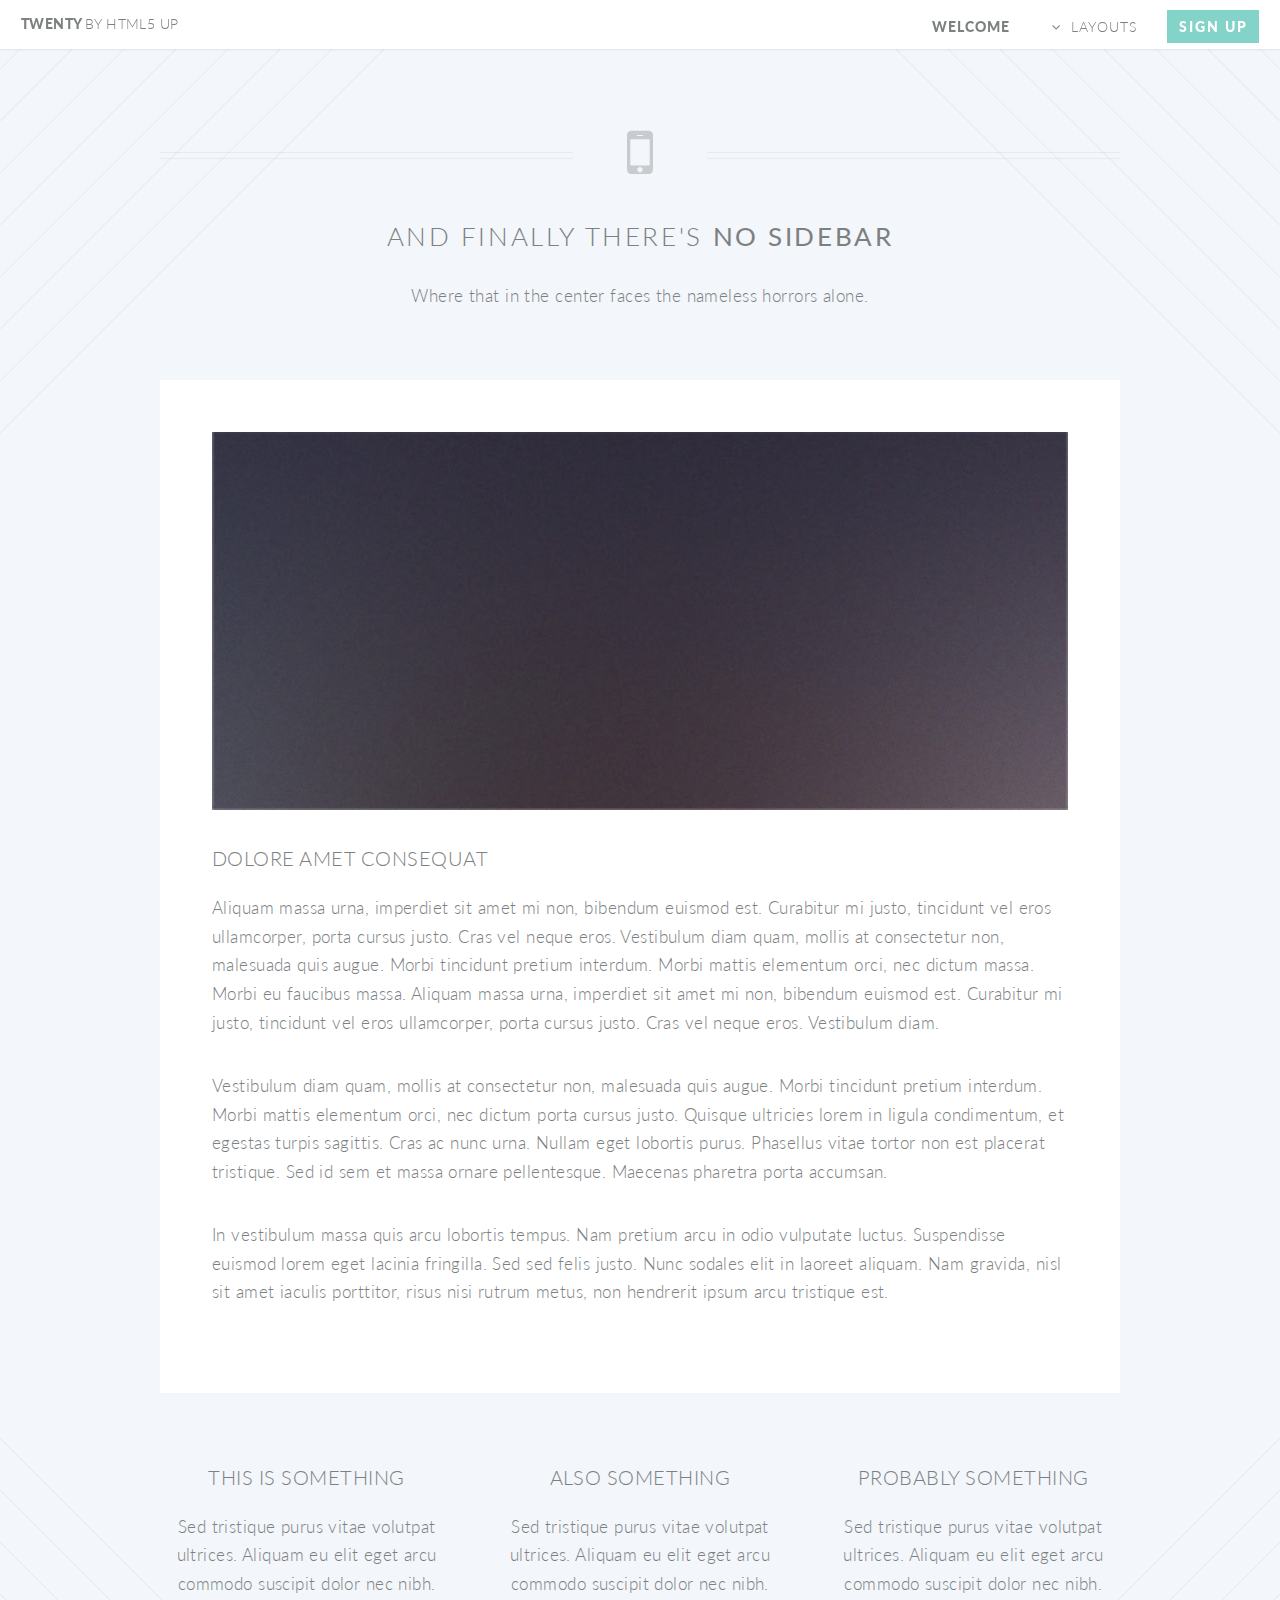
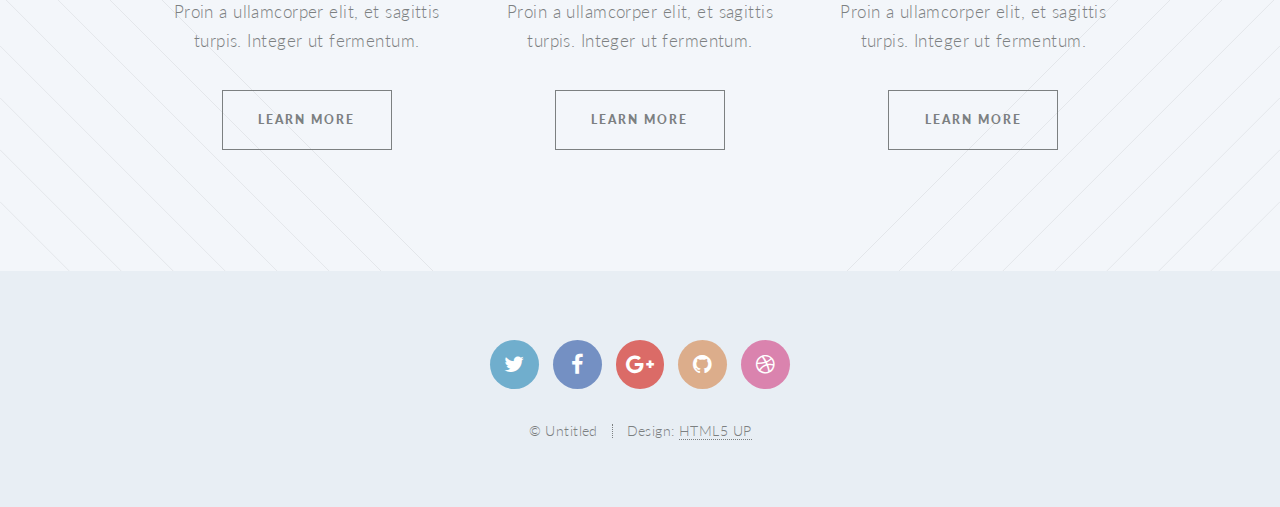
<file: no-sidebar.html>
<!DOCTYPE HTML>
<!--
	Twenty by HTML5 UP
	html5up.net | @n33co
	Free for personal and commercial use under the CCA 3.0 license (html5up.net/license)
-->
<html>
	<head>
		<title>No Sidebar - Twenty by HTML5 UP</title>
		<meta charset="utf-8" />
		<meta name="viewport" content="width=device-width, initial-scale=1" />
		<!--[if lte IE 8]><script src="assets/js/ie/html5shiv.js"></script><![endif]-->
		<link rel="stylesheet" href="assets/css/main.css" />
		<!--[if lte IE 8]><link rel="stylesheet" href="assets/css/ie8.css" /><![endif]-->
		<!--[if lte IE 9]><link rel="stylesheet" href="assets/css/ie9.css" /><![endif]-->
	</head>
	<body class="no-sidebar">
		<div id="page-wrapper">

			<!-- Header -->
				<header id="header">
					<h1 id="logo"><a href="index.html">Twenty <span>by HTML5 UP</span></a></h1>
					<nav id="nav">
						<ul>
							<li class="current"><a href="index.html">Welcome</a></li>
							<li class="submenu">
								<a href="#">Layouts</a>
								<ul>
									<li><a href="left-sidebar.html">Left Sidebar</a></li>
									<li><a href="right-sidebar.html">Right Sidebar</a></li>
									<li><a href="no-sidebar.html">No Sidebar</a></li>
									<li><a href="contact.html">Contact</a></li>
									<li class="submenu">
										<a href="#">Submenu</a>
										<ul>
											<li><a href="#">Dolore Sed</a></li>
											<li><a href="#">Consequat</a></li>
											<li><a href="#">Lorem Magna</a></li>
											<li><a href="#">Sed Magna</a></li>
											<li><a href="#">Ipsum Nisl</a></li>
										</ul>
									</li>
								</ul>
							</li>
							<li><a href="#" class="button special">Sign Up</a></li>
						</ul>
					</nav>
				</header>

			<!-- Main -->
				<article id="main">

					<header class="special container">
						<span class="icon fa-mobile"></span>
						<h2>And finally there's <strong>No Sidebar</strong></h2>
						<p>Where that in the center faces the nameless horrors alone.</p>
					</header>

					<!-- One -->
						<section class="wrapper style4 container">

							<!-- Content -->
								<div class="content">
									<section>
										<a href="#" class="image featured"><img src="images/pic04.jpg" alt="" /></a>
										<header>
											<h3>Dolore Amet Consequat</h3>
										</header>
										<p>Aliquam massa urna, imperdiet sit amet mi non, bibendum euismod est. Curabitur mi justo, tincidunt vel eros ullamcorper, porta cursus justo. Cras vel neque eros. Vestibulum diam quam, mollis at consectetur non, malesuada quis augue. Morbi tincidunt pretium interdum. Morbi mattis elementum orci, nec dictum massa. Morbi eu faucibus massa. Aliquam massa urna, imperdiet sit amet mi non, bibendum euismod est. Curabitur mi justo, tincidunt vel eros ullamcorper, porta cursus justo. Cras vel neque eros. Vestibulum diam.</p>
										<p>Vestibulum diam quam, mollis at consectetur non, malesuada quis augue. Morbi tincidunt pretium interdum. Morbi mattis elementum orci, nec dictum porta cursus justo. Quisque ultricies lorem in ligula condimentum, et egestas turpis sagittis. Cras ac nunc urna. Nullam eget lobortis purus. Phasellus vitae tortor non est placerat tristique. Sed id sem et massa ornare pellentesque. Maecenas pharetra porta accumsan. </p>
										<p>In vestibulum massa quis arcu lobortis tempus. Nam pretium arcu in odio vulputate luctus. Suspendisse euismod lorem eget lacinia fringilla. Sed sed felis justo. Nunc sodales elit in laoreet aliquam. Nam gravida, nisl sit amet iaculis porttitor, risus nisi rutrum metus, non hendrerit ipsum arcu tristique est.</p>
									</section>
								</div>

						</section>

					<!-- Two -->
						<section class="wrapper style1 container special">
							<div class="row">
								<div class="4u 12u(narrower)">

									<section>
										<header>
											<h3>This is Something</h3>
										</header>
										<p>Sed tristique purus vitae volutpat ultrices. Aliquam eu elit eget arcu commodo suscipit dolor nec nibh. Proin a ullamcorper elit, et sagittis turpis. Integer ut fermentum.</p>
										<footer>
											<ul class="buttons">
												<li><a href="#" class="button small">Learn More</a></li>
											</ul>
										</footer>
									</section>

								</div>
								<div class="4u 12u(narrower)">

									<section>
										<header>
											<h3>Also Something</h3>
										</header>
										<p>Sed tristique purus vitae volutpat ultrices. Aliquam eu elit eget arcu commodo suscipit dolor nec nibh. Proin a ullamcorper elit, et sagittis turpis. Integer ut fermentum.</p>
										<footer>
											<ul class="buttons">
												<li><a href="#" class="button small">Learn More</a></li>
											</ul>
										</footer>
									</section>

								</div>
								<div class="4u 12u(narrower)">

									<section>
										<header>
											<h3>Probably Something</h3>
										</header>
										<p>Sed tristique purus vitae volutpat ultrices. Aliquam eu elit eget arcu commodo suscipit dolor nec nibh. Proin a ullamcorper elit, et sagittis turpis. Integer ut fermentum.</p>
										<footer>
											<ul class="buttons">
												<li><a href="#" class="button small">Learn More</a></li>
											</ul>
										</footer>
									</section>

								</div>
							</div>
						</section>

				</article>

			<!-- Footer -->
				<footer id="footer">

					<ul class="icons">
						<li><a href="#" class="icon circle fa-twitter"><span class="label">Twitter</span></a></li>
						<li><a href="#" class="icon circle fa-facebook"><span class="label">Facebook</span></a></li>
						<li><a href="#" class="icon circle fa-google-plus"><span class="label">Google+</span></a></li>
						<li><a href="#" class="icon circle fa-github"><span class="label">Github</span></a></li>
						<li><a href="#" class="icon circle fa-dribbble"><span class="label">Dribbble</span></a></li>
					</ul>

					<ul class="copyright">
						<li>&copy; Untitled</li><li>Design: <a href="http://html5up.net">HTML5 UP</a></li>
					</ul>

				</footer>

		</div>

		<!-- Scripts -->
			<script src="assets/js/jquery.min.js"></script>
			<script src="assets/js/jquery.dropotron.min.js"></script>
			<script src="assets/js/jquery.scrolly.min.js"></script>
			<script src="assets/js/jquery.scrollgress.min.js"></script>
			<script src="assets/js/skel.min.js"></script>
			<script src="assets/js/util.js"></script>
			<!--[if lte IE 8]><script src="assets/js/ie/respond.min.js"></script><![endif]-->
			<script src="assets/js/main.js"></script>

	</body>
</html>
</file>
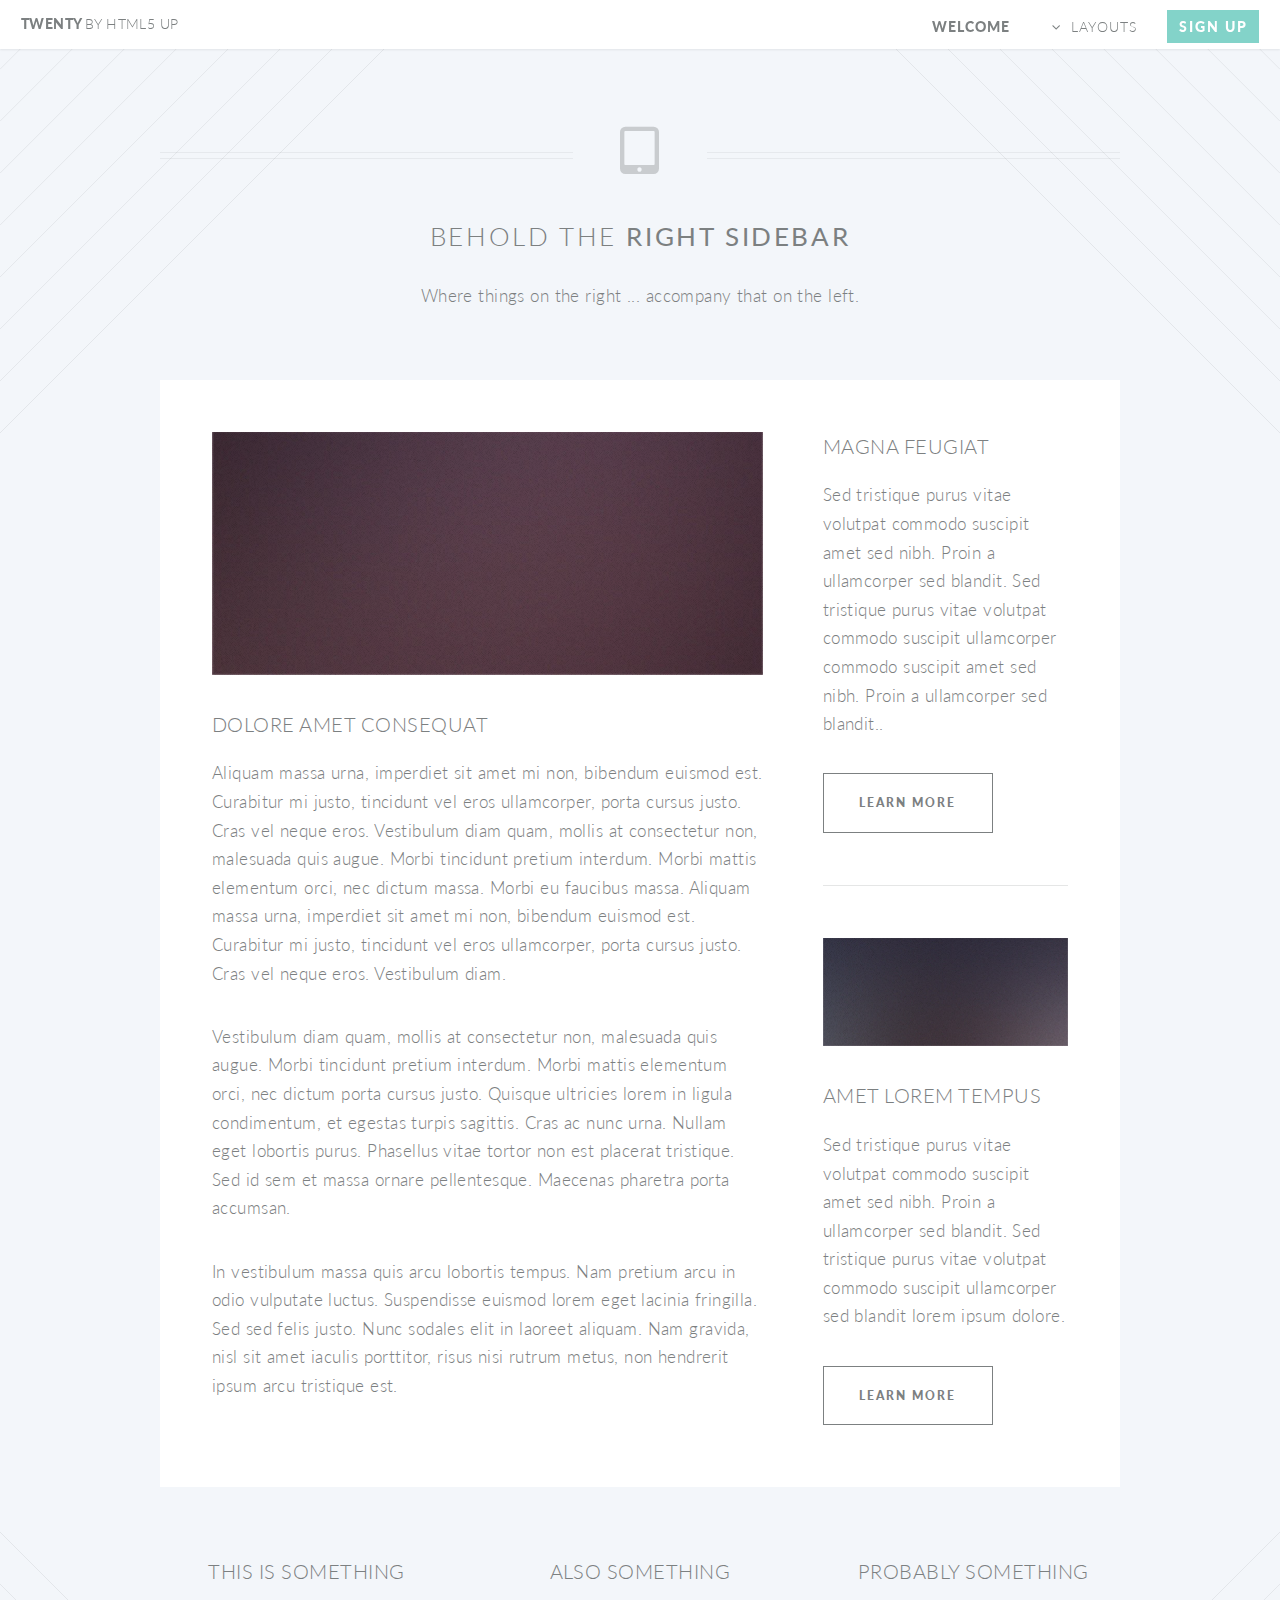
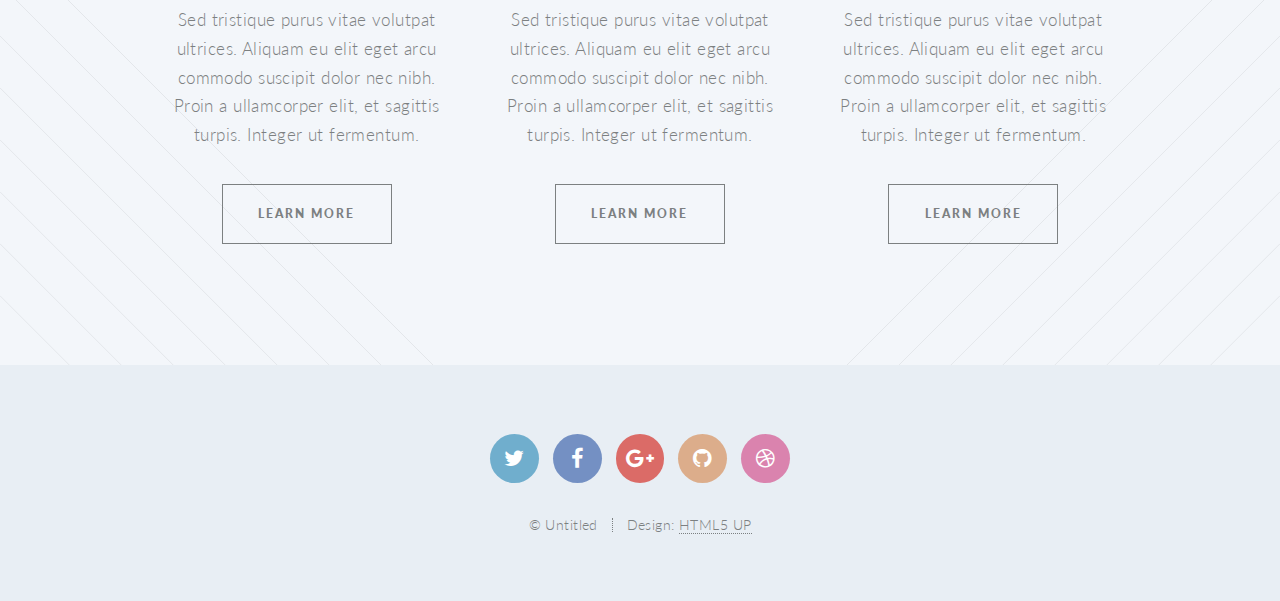
<file: right-sidebar.html>
<!DOCTYPE HTML>
<!--
	Twenty by HTML5 UP
	html5up.net | @n33co
	Free for personal and commercial use under the CCA 3.0 license (html5up.net/license)
-->
<html>
	<head>
		<title>Right Sidebar - Twenty by HTML5 UP</title>
		<meta charset="utf-8" />
		<meta name="viewport" content="width=device-width, initial-scale=1" />
		<!--[if lte IE 8]><script src="assets/js/ie/html5shiv.js"></script><![endif]-->
		<link rel="stylesheet" href="assets/css/main.css" />
		<!--[if lte IE 8]><link rel="stylesheet" href="assets/css/ie8.css" /><![endif]-->
		<!--[if lte IE 9]><link rel="stylesheet" href="assets/css/ie9.css" /><![endif]-->
	</head>
	<body class="right-sidebar">
		<div id="page-wrapper">

			<!-- Header -->
				<header id="header">
					<h1 id="logo"><a href="index.html">Twenty <span>by HTML5 UP</span></a></h1>
					<nav id="nav">
						<ul>
							<li class="current"><a href="index.html">Welcome</a></li>
							<li class="submenu">
								<a href="#">Layouts</a>
								<ul>
									<li><a href="left-sidebar.html">Left Sidebar</a></li>
									<li><a href="right-sidebar.html">Right Sidebar</a></li>
									<li><a href="no-sidebar.html">No Sidebar</a></li>
									<li><a href="contact.html">Contact</a></li>
									<li class="submenu">
										<a href="#">Submenu</a>
										<ul>
											<li><a href="#">Dolore Sed</a></li>
											<li><a href="#">Consequat</a></li>
											<li><a href="#">Lorem Magna</a></li>
											<li><a href="#">Sed Magna</a></li>
											<li><a href="#">Ipsum Nisl</a></li>
										</ul>
									</li>
								</ul>
							</li>
							<li><a href="#" class="button special">Sign Up</a></li>
						</ul>
					</nav>
				</header>

			<!-- Main -->
				<article id="main">

					<header class="special container">
						<span class="icon fa-tablet"></span>
						<h2>Behold the <strong>Right Sidebar</strong></h2>
						<p>Where things on the right ... accompany that on the left.</p>
					</header>

					<!-- One -->
						<section class="wrapper style4 container">

							<div class="row 150%">
								<div class="8u 12u(narrower)">

									<!-- Content -->
										<div class="content">
											<section>
												<a href="#" class="image featured"><img src="images/pic03.jpg" alt="" /></a>
												<header>
													<h3>Dolore Amet Consequat</h3>
												</header>
												<p>Aliquam massa urna, imperdiet sit amet mi non, bibendum euismod est. Curabitur mi justo, tincidunt vel eros ullamcorper, porta cursus justo. Cras vel neque eros. Vestibulum diam quam, mollis at consectetur non, malesuada quis augue. Morbi tincidunt pretium interdum. Morbi mattis elementum orci, nec dictum massa. Morbi eu faucibus massa. Aliquam massa urna, imperdiet sit amet mi non, bibendum euismod est. Curabitur mi justo, tincidunt vel eros ullamcorper, porta cursus justo. Cras vel neque eros. Vestibulum diam.</p>
												<p>Vestibulum diam quam, mollis at consectetur non, malesuada quis augue. Morbi tincidunt pretium interdum. Morbi mattis elementum orci, nec dictum porta cursus justo. Quisque ultricies lorem in ligula condimentum, et egestas turpis sagittis. Cras ac nunc urna. Nullam eget lobortis purus. Phasellus vitae tortor non est placerat tristique. Sed id sem et massa ornare pellentesque. Maecenas pharetra porta accumsan. </p>
												<p>In vestibulum massa quis arcu lobortis tempus. Nam pretium arcu in odio vulputate luctus. Suspendisse euismod lorem eget lacinia fringilla. Sed sed felis justo. Nunc sodales elit in laoreet aliquam. Nam gravida, nisl sit amet iaculis porttitor, risus nisi rutrum metus, non hendrerit ipsum arcu tristique est.</p>
											</section>
										</div>

								</div>
								<div class="4u 12u(narrower)">

									<!-- Sidebar -->
										<div class="sidebar">
											<section>
												<header>
													<h3>Magna Feugiat</h3>
												</header>
												<p>Sed tristique purus vitae volutpat commodo suscipit amet sed nibh. Proin a ullamcorper sed blandit. Sed tristique purus vitae volutpat commodo suscipit ullamcorper commodo suscipit amet sed nibh. Proin a ullamcorper sed blandit..</p>
												<footer>
													<ul class="buttons">
														<li><a href="#" class="button small">Learn More</a></li>
													</ul>
												</footer>
											</section>

											<section>
												<a href="#" class="image featured"><img src="images/pic04.jpg" alt="" /></a>
												<header>
													<h3>Amet Lorem Tempus</h3>
												</header>
												<p>Sed tristique purus vitae volutpat commodo suscipit amet sed nibh. Proin a ullamcorper sed blandit. Sed tristique purus vitae volutpat commodo suscipit ullamcorper sed blandit lorem ipsum dolore.</p>
												<footer>
													<ul class="buttons">
														<li><a href="#" class="button small">Learn More</a></li>
													</ul>
												</footer>
											</section>
										</div>

								</div>
							</div>
						</section>

					<!-- Two -->
						<section class="wrapper style1 container special">
							<div class="row">
								<div class="4u 12u(narrower)">

									<section>
										<header>
											<h3>This is Something</h3>
										</header>
										<p>Sed tristique purus vitae volutpat ultrices. Aliquam eu elit eget arcu commodo suscipit dolor nec nibh. Proin a ullamcorper elit, et sagittis turpis. Integer ut fermentum.</p>
										<footer>
											<ul class="buttons">
												<li><a href="#" class="button small">Learn More</a></li>
											</ul>
										</footer>
									</section>

								</div>
								<div class="4u 12u(narrower)">

									<section>
										<header>
											<h3>Also Something</h3>
										</header>
										<p>Sed tristique purus vitae volutpat ultrices. Aliquam eu elit eget arcu commodo suscipit dolor nec nibh. Proin a ullamcorper elit, et sagittis turpis. Integer ut fermentum.</p>
										<footer>
											<ul class="buttons">
												<li><a href="#" class="button small">Learn More</a></li>
											</ul>
										</footer>
									</section>

								</div>
								<div class="4u 12u(narrower)">

									<section>
										<header>
											<h3>Probably Something</h3>
										</header>
										<p>Sed tristique purus vitae volutpat ultrices. Aliquam eu elit eget arcu commodo suscipit dolor nec nibh. Proin a ullamcorper elit, et sagittis turpis. Integer ut fermentum.</p>
										<footer>
											<ul class="buttons">
												<li><a href="#" class="button small">Learn More</a></li>
											</ul>
										</footer>
									</section>

								</div>
							</div>
						</section>

				</article>

			<!-- Footer -->
				<footer id="footer">

					<ul class="icons">
						<li><a href="#" class="icon circle fa-twitter"><span class="label">Twitter</span></a></li>
						<li><a href="#" class="icon circle fa-facebook"><span class="label">Facebook</span></a></li>
						<li><a href="#" class="icon circle fa-google-plus"><span class="label">Google+</span></a></li>
						<li><a href="#" class="icon circle fa-github"><span class="label">Github</span></a></li>
						<li><a href="#" class="icon circle fa-dribbble"><span class="label">Dribbble</span></a></li>
					</ul>

					<ul class="copyright">
						<li>&copy; Untitled</li><li>Design: <a href="http://html5up.net">HTML5 UP</a></li>
					</ul>

				</footer>

		</div>

		<!-- Scripts -->
			<script src="assets/js/jquery.min.js"></script>
			<script src="assets/js/jquery.dropotron.min.js"></script>
			<script src="assets/js/jquery.scrolly.min.js"></script>
			<script src="assets/js/jquery.scrollgress.min.js"></script>
			<script src="assets/js/skel.min.js"></script>
			<script src="assets/js/util.js"></script>
			<!--[if lte IE 8]><script src="assets/js/ie/respond.min.js"></script><![endif]-->
			<script src="assets/js/main.js"></script>

	</body>
</html>
</file>
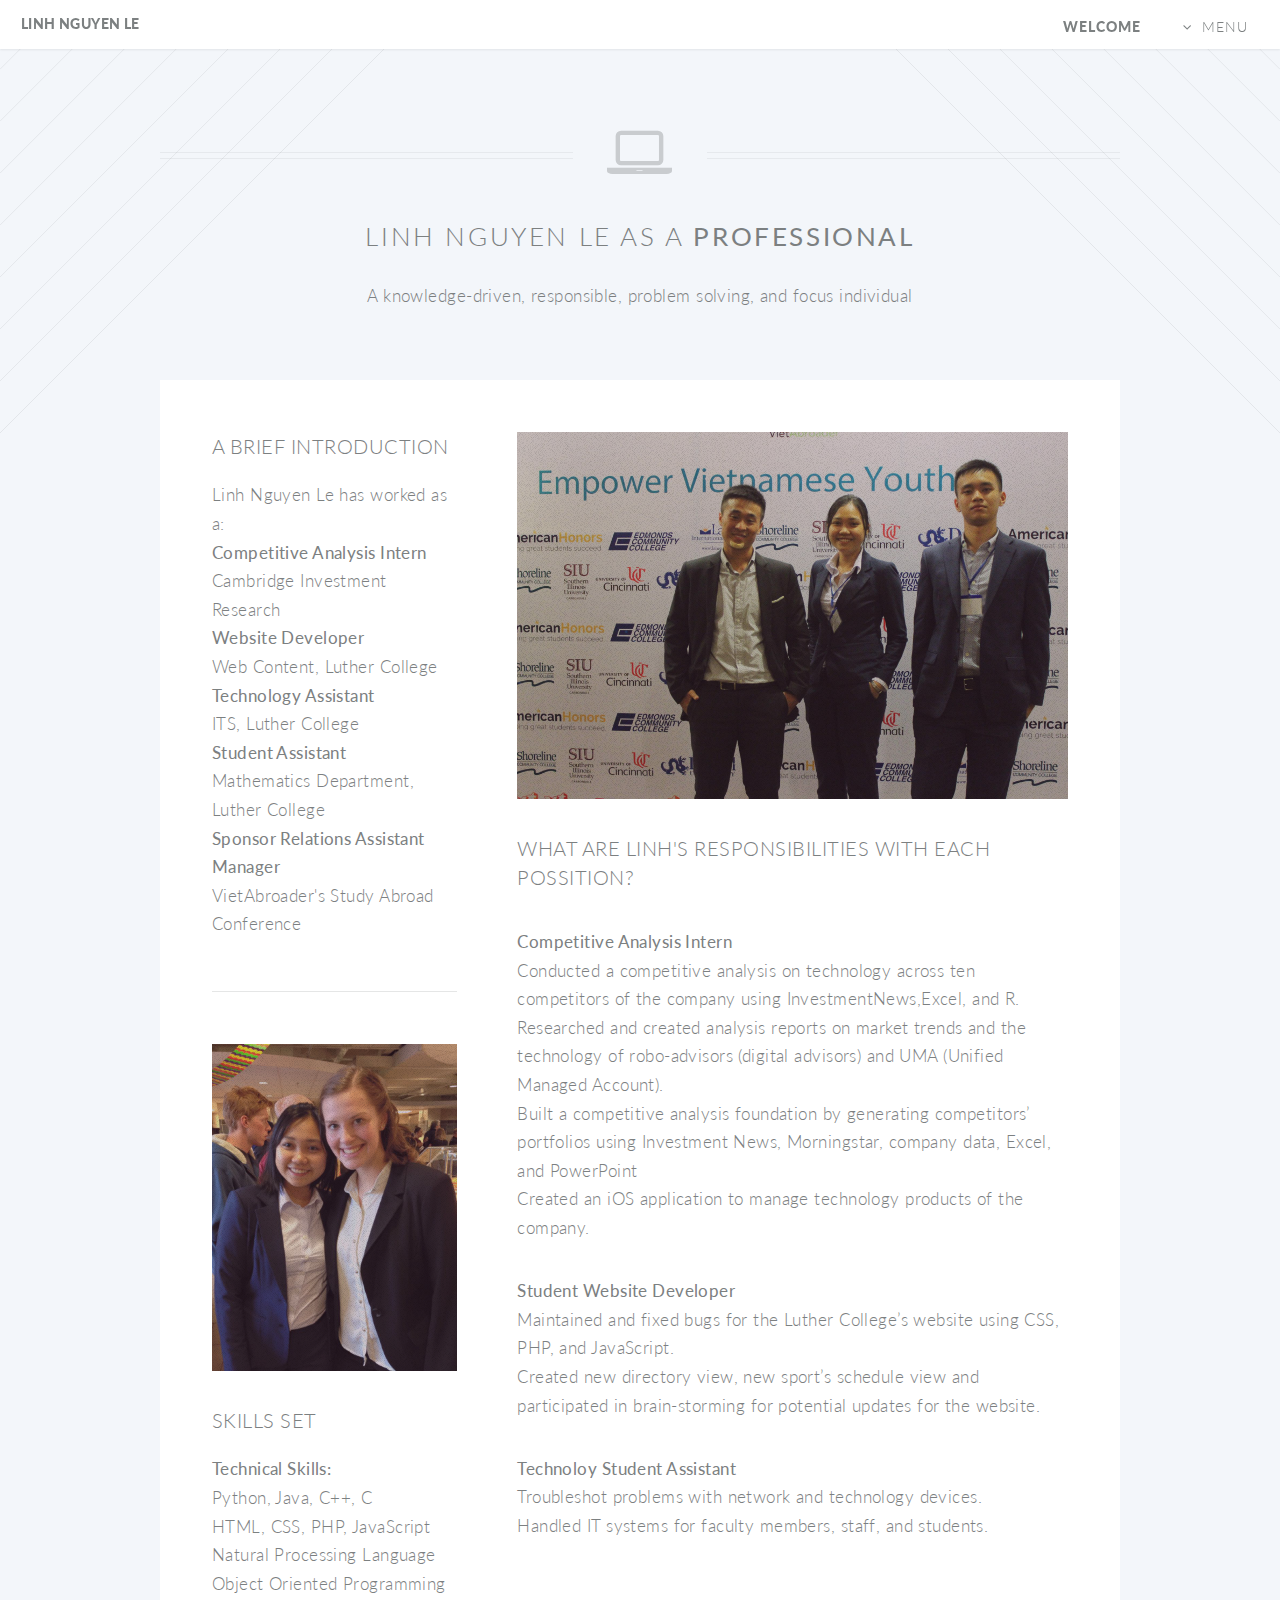
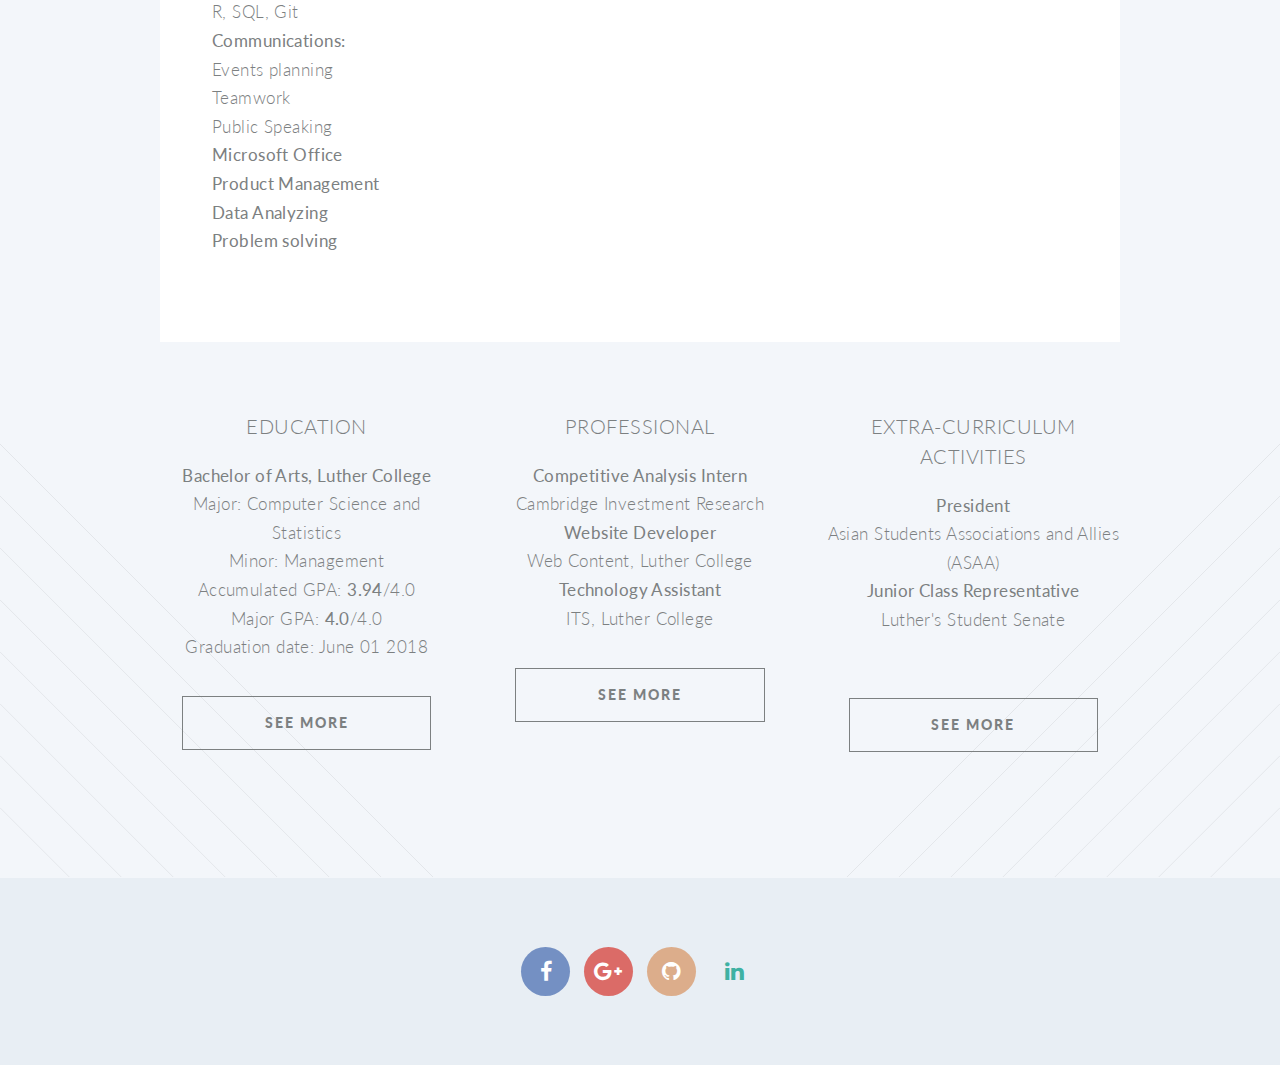
<file: working.html>
<!DOCTYPE HTML>
<!--
	Twenty by HTML5 UP
	html5up.net | @n33co
	Free for personal and commercial use under the CCA 3.0 license (html5up.net/license)
-->
<html>
	<head>
		<title>Professional - Linh Nguyen Le</title>
		<meta charset="utf-8" />
		<meta name="viewport" content="width=device-width, initial-scale=1" />
		<!--[if lte IE 8]><script src="assets/js/ie/html5shiv.js"></script><![endif]-->
		<link rel="stylesheet" href="assets/css/main.css" />
		<!--[if lte IE 8]><link rel="stylesheet" href="assets/css/ie8.css" /><![endif]-->
		<!--[if lte IE 9]><link rel="stylesheet" href="assets/css/ie9.css" /><![endif]-->
	</head>
	<body class="left-sidebar">
		<div id="page-wrapper">

			<!-- Header -->
				<header id="header">
					<h1 id="logo"><a href="index.html">Linh Nguyen Le</a></h1>
					<nav id="nav">
						<ul>
							<li class="current"><a href="index.html">Welcome</a></li>
							<li class="submenu">
							<a href="#">Menu</a>
							<ul>
								<li><a href="index.html">Home</a></li>
								<li><a href="education.html">Education</a></li>
								<li><a href="working.html">Professional</a></li>
								<li><a href="activities.html">Activities</a></li>
								<li><a href="contact.html">Contact</a></li>
							</ul>
							</li>
							<!-- <li><a href="#" class="button special">Sign Up</a></li> -->
						</ul>
					</nav>
				</header>

			<!-- Main -->
				<article id="main">

					<header class="special container">
						<span class="icon fa-laptop"></span>
						<h2>Linh Nguyen Le as a <strong>Professional</strong>
						</h2>
						<p>A knowledge-driven, responsible, problem solving, and focus individual</p>
					</header>

					<!-- One -->
						<section class="wrapper style4 container">

							<div class="row 150%">
								<div class="4u 12u(narrower)">

									<!-- Sidebar -->
										<div class="sidebar">
											<section>
												<header>
													<h3>A brief Introduction</h3>
												</header>
												<p> Linh Nguyen Le has worked as a:
												<br><strong>Competitive Analysis Intern</strong> 
												<br> Cambridge Investment Research
												<br><strong>Website Developer</strong>
												<br>Web Content, Luther College
												<br><strong>Technology Assistant</strong>
												<br> ITS, Luther College
												<br><strong>Student Assistant</strong>
												<br>Mathematics Department, Luther College
												<br><strong>Sponsor Relations Assistant Manager</strong>
												<br>VietAbroader's Study Abroad Conference
												</p>
												</p>
												<!-- <footer>
													<ul class="buttons">
														<li><a href="#" class="button small">Degree's uses</a></li>
													</ul>
												</footer> -->
											</section>

											<section>
												<a href="#" class="image featured"><img src="images/working-small.jpg" alt="" /></a>
												<header>
													<h3>Skills set</h3>
												</header>
												<p><strong>Technical Skills:</strong>
												<br>Python, Java, C++, C
												<br>HTML, CSS, PHP, JavaScript
												<br>Natural Processing Language
												<br>Object Oriented Programming
												<br>R, SQL, Git
												<br><strong>Communications:</strong>
												<br>Events planning
												<br>Teamwork
												<br>Public Speaking
												<br><strong>Microsoft Office</strong>
												<br><strong>Product Management</strong>
												<br><strong>Data Analyzing</strong>
												<br><strong>Problem solving</strong></p>
												<!-- <footer>
													<ul class="buttons">
														<li><a href="#" class="button small">Learn More</a></li>
													</ul>
												</footer> -->
											</section>
										</div>

								</div>
								<div class="8u 12u(narrower) important(narrower)">

									<!-- Content -->
										<div class="content">
											<section>
												<a href="#" class="image featured"><img src="images/working-main.jpg" alt="" /></a>
												<header>
													<h3>What are Linh's responsibilities with each possition?</h3>
												</header>
												<p>
												<ul>
													<li><strong>Competitive Analysis Intern</strong></li>
														<ul class="workingex">
															<li>Conducted a competitive analysis on technology across ten competitors of the company using InvestmentNews,Excel, and R.</li>
															<li>Researched and created analysis reports on market trends and the technology of robo-advisors (digital advisors) and UMA (Unified Managed Account).</li>

															<li>Built a competitive analysis foundation by generating competitors’ portfolios using Investment News, Morningstar, company data, Excel, and PowerPoint</li>
															<li>Created an iOS application to manage technology products of the company.</li>
														</ul>
													<li><strong>Student Website Developer</strong></li>	
														<ul class="workingex">
															<li>Maintained and fixed bugs for the Luther College’s website using CSS, PHP, and JavaScript.</li>
															<li>Created new directory view, new sport’s schedule view and participated in brain-storming for potential updates for the website.</li>
			
														</ul>
													<li><strong>Technoloy Student Assistant</strong></li>
														<ul class="workingex">
															<li>Troubleshot problems with network and technology devices.</li>
															<li>Handled IT systems for faculty members, staff, and students.</li>
														</ul>
												</ul>
												</p>
											</section>
										</div>

								</div>
							</div>
						</section>

					<!-- Two -->
						<section class="wrapper style1 container special">
							<div class="row">
								<div class="4u 12u(narrower)">

									<section>
										<header>
											<h3><a href="education.html">Education</a></h3>
										</header>
										<p><strong>Bachelor of Arts, Luther College</strong>
										<br>Major: Computer Science and Statistics 
										<br>Minor: Management
										<br>Accumulated GPA: <strong>3.94</strong>/4.0
										<br> Major GPA: <strong>4.0</strong>/4.0
										<br>Graduation date: June 01 2018
										</p>
										<ul class="buttons">
											<li><a href="education.html" class="button">See More</a></li>
										</ul>
									</section>

								</div>
								<div class="4u 12u(narrower)">

									<section>
										<header>
											<h3>Professional</h3>
										</header>
										<p><strong>Competitive Analysis Intern </strong>
										<br><em>Cambridge Investment Research</em>
										<br><strong>Website Developer</strong>
										<br>Web Content, Luther College
										<br><strong>Technology Assistant</strong>
										<br> ITS, Luther College
										<!-- <br><strong>Student Assistant</strong>
										<br>Mathematics Department, Luther College -->
										<ul class="buttons">
											<li><a href="working.html" class="button">See More</a></li>
										</ul>
										</p>
									</section>

								</div>
								<div class="4u 12u(narrower)">

									<section>
										<header>
											<h3>Extra-curriculum Activities</h3>
										</header>
										<p>
										<strong>President</strong>
										<br>Asian Students Associations and Allies (ASAA)
										<br><strong>Junior Class Representative</strong> 
										<br>Luther's Student Senate 
										<br><br>
										<!-- <br><strong>Board Member</strong>
										<br>Student Philanthrophy Council 
										<br> <strong>Member</strong>
										<br> Cantorei Choir </p> -->
										<ul class="buttons">
											<li><a href="activities.html" class="button">See More</a></li>
										</ul>
									</section>

								</div>
							</div>
						</section>

				</article>

			<!-- Footer -->
				<footer id="footer">

					<ul class="icons">
						<!-- <li><a href="#" class="icon circle fa-twitter"><span class="label">Twitter</span></a></li> -->
						<li><a href="https://www.facebook.com/linhct250996" class="icon circle fa-facebook"><span class="label">Facebook</span></a></li>
						<li><a href="mailto:nguyli03@luther.edu" class="icon circle fa-google-plus"><span class="label">Google+</span></a></li>
						<li><a href="https://github.com/nguyli03" class="icon circle fa-github"><span class="label">Github</span></a></li>
						<!-- <li><a href="#" class="icon circle fa-dribbble"><span class="label">Dribbble</span></a></li> -->
						<li><a href="https://www.linkedin.com/in/linhnguyenlt" class="icon circle fa-linkedin"><span class="label">LinkedIn</span></a></li>
						<!-- <li><a href="mailto:nguyli03@luther.edu" class="icon fa-envelope-o"><span class="label">Email</span></a></li> -->
					</ul>

					<!-- <ul class="copyright">
						<li>&copy; Untitled</li><li>Design: <a href="http://html5up.net">HTML5 UP</a></li>
					</ul>
 -->
				</footer>

		</div>

		<!-- Scripts -->
			<script src="assets/js/jquery.min.js"></script>
			<script src="assets/js/jquery.dropotron.min.js"></script>
			<script src="assets/js/jquery.scrolly.min.js"></script>
			<script src="assets/js/jquery.scrollgress.min.js"></script>
			<script src="assets/js/skel.min.js"></script>
			<script src="assets/js/util.js"></script>
			<!--[if lte IE 8]><script src="assets/js/ie/respond.min.js"></script><![endif]-->
			<script src="assets/js/main.js"></script>

	</body>
</html>
</file>
<file: assets/css/ie8.css>
/*
	Twenty by HTML5 UP
	html5up.net | @n33co
	Free for personal and commercial use under the CCA 3.0 license (html5up.net/license)
*/

/* Section/Article */

	section > .last-child, section.last-child,
	article > .last-child,
	article.last-child {
		margin-bottom: 0;
	}

/* Banner */

	#banner {
		background-image: url("../../images/banner.jpg");
		background-repeat: no-repeat;
		background-size: cover;
		background-position: auto;
		-ms-behavior: url("assets/js/ie/backgroundsize.min.htc");
	}

		#banner .inner {
			background: #341b2b;
		}

/* CTA */

	#cta {
		background-image: url("../../images/banner.jpg");
		background-repeat: no-repeat;
		background-size: cover;
		background-position: auto;
		-ms-behavior: url("assets/js/ie/backgroundsize.min.htc");
	}
</file>
<file: assets/css/ie9.css>
/*
	Twenty by HTML5 UP
	html5up.net | @n33co
	Free for personal and commercial use under the CCA 3.0 license (html5up.net/license)
*/

/* Banner */

	#banner .inner {
		opacity: 1.0;
	}
</file>
<file: assets/css/activities.css>
@charset "utf-8";
/* On hover, add a black background color with a little bit see-through */
.prev:hover, .next:hover {
  background-color: rgba(0,0,0,0.8);
}

/* The dots/bullets/indicators */
.dot {
  cursor:pointer;
  height: 13px;
  width: 13px;
  margin: 0 2px;
  background-color: #bbb;
  border-radius: 50%;
  display: inline-block;
  transition: background-color 0.6s ease;
}

.active .dot:hover {
  background-color: #717171;
}

/* Fading animation */
.fade {
  -webkit-animation-name: fade;
  -webkit-animation-duration: 1.5s;
  animation-name: fade;
  animation-duration: 1.5s;
}

@-webkit-keyframes fade {
  from {opacity: .4} 
  to {opacity: 1}
}

@keyframes fade {
  from {opacity: .4} 
  to {opacity: 1}
}

div.mySlides.fade img{
  display: block;
  width: 100%;
}
</file>
<file: assets/css/main.css>
@import url("font-awesome.min.css");
@import url("http://fonts.googleapis.com/css?family=Lato:300,400,900");

/*
	Twenty by HTML5 UP
	html5up.net | @n33co
	Free for personal and commercial use under the CCA 3.0 license (html5up.net/license)
*/

/* Reset */

	html, body, div, span, applet, object, iframe, h1, h2, h3, h4, h5, h6, p, blockquote, pre, a, abbr, acronym, address, big, cite, code, del, dfn, em, img, ins, kbd, q, s, samp, small, strike, strong, sub, sup, tt, var, b, u, i, center, dl, dt, dd, ol, ul, li, fieldset, form, label, legend, table, caption, tbody, tfoot, thead, tr, th, td, article, aside, canvas, details, embed, figure, figcaption, footer, header, hgroup, menu, nav, output, ruby, section, summary, time, mark, audio, video {
		margin: 0;
		padding: 0;
		border: 0;
		font-size: 100%;
		font: inherit;
		vertical-align: baseline;
	}

	article, aside, details, figcaption, figure, footer, header, hgroup, menu, nav, section {
		display: block;
	}

	body {
		line-height: 1;
	}

	ol, ul {
		list-style: none;
	}

	blockquote, q {
		quotes: none;
	}

	blockquote:before, blockquote:after, q:before, q:after {
		content: '';
		content: none;
	}

	table {
		border-collapse: collapse;
		border-spacing: 0;
	}

	body {
		-webkit-text-size-adjust: none;
	}

/* Box Model */

	*, *:before, *:after {
		-moz-box-sizing: border-box;
		-webkit-box-sizing: border-box;
		box-sizing: border-box;
	}

/* Containers */

	.container {
		margin-left: auto;
		margin-right: auto;
	}

	.container.\31 25\25 {
		width: 100%;
		max-width: 1750px;
		min-width: 1400px;
	}

	.container.\37 5\25 {
		width: 1050px;
	}

	.container.\35 0\25 {
		width: 700px;
	}

	.container.\32 5\25 {
		width: 350px;
	}

	.container {
		width: 1400px;
	}

	@media screen and (max-width: 1680px) {

		.container.\31 25\25 {
			width: 100%;
			max-width: 1500px;
			min-width: 1200px;
		}

		.container.\37 5\25 {
			width: 900px;
		}

		.container.\35 0\25 {
			width: 600px;
		}

		.container.\32 5\25 {
			width: 300px;
		}

		.container {
			width: 1200px;
		}

	}

	@media screen and (max-width: 1280px) {

		.container.\31 25\25 {
			width: 100%;
			max-width: 1200px;
			min-width: 960px;
		}

		.container.\37 5\25 {
			width: 720px;
		}

		.container.\35 0\25 {
			width: 480px;
		}

		.container.\32 5\25 {
			width: 240px;
		}

		.container {
			width: 960px;
		}

	}

	@media screen and (max-width: 980px) {

		.container.\31 25\25 {
			width: 100%;
			max-width: 118.75%;
			min-width: 95%;
		}

		.container.\37 5\25 {
			width: 71.25%;
		}

		.container.\35 0\25 {
			width: 47.5%;
		}

		.container.\32 5\25 {
			width: 23.75%;
		}

		.container {
			width: 95%;
		}

	}

	@media screen and (max-width: 840px) {

		.container.\31 25\25 {
			width: 100%;
			max-width: 118.75%;
			min-width: 95%;
		}

		.container.\37 5\25 {
			width: 71.25%;
		}

		.container.\35 0\25 {
			width: 47.5%;
		}

		.container.\32 5\25 {
			width: 23.75%;
		}

		.container {
			width: 95% !important;
		}

	}

	@media screen and (max-width: 736px) {

		.container.\31 25\25 {
			width: 100%;
			max-width: 125%;
			min-width: 100%;
		}

		.container.\37 5\25 {
			width: 75%;
		}

		.container.\35 0\25 {
			width: 50%;
		}

		.container.\32 5\25 {
			width: 25%;
		}

		.container {
			width: 100% !important;
		}

	}

/* Grid */

	.row {
		border-bottom: solid 1px transparent;
		-moz-box-sizing: border-box;
		-webkit-box-sizing: border-box;
		box-sizing: border-box;
	}

	.row > * {
		float: left;
		-moz-box-sizing: border-box;
		-webkit-box-sizing: border-box;
		box-sizing: border-box;
	}

	.row:after, .row:before {
		content: '';
		display: block;
		clear: both;
		height: 0;
	}

	.row.uniform > * > :first-child {
		margin-top: 0;
	}

	.row.uniform > * > :last-child {
		margin-bottom: 0;
	}

	.row.\30 \25 > * {
		padding: 0px 0 0 0px;
	}

	.row.\30 \25 {
		margin: 0px 0 -1px 0px;
	}

	.row.uniform.\30 \25 > * {
		padding: 0px 0 0 0px;
	}

	.row.uniform.\30 \25 {
		margin: 0px 0 -1px 0px;
	}

	.row > * {
		padding: 50px 0 0 50px;
	}

	.row {
		margin: -50px 0 -1px -50px;
	}

	.row.uniform > * {
		padding: 50px 0 0 50px;
	}

	.row.uniform {
		margin: -50px 0 -1px -50px;
	}

	.row.\32 00\25 > * {
		padding: 100px 0 0 100px;
	}

	.row.\32 00\25 {
		margin: -100px 0 -1px -100px;
	}

	.row.uniform.\32 00\25 > * {
		padding: 100px 0 0 100px;
	}

	.row.uniform.\32 00\25 {
		margin: -100px 0 -1px -100px;
	}

	.row.\31 50\25 > * {
		padding: 75px 0 0 75px;
	}

	.row.\31 50\25 {
		margin: -75px 0 -1px -75px;
	}

	.row.uniform.\31 50\25 > * {
		padding: 75px 0 0 75px;
	}

	.row.uniform.\31 50\25 {
		margin: -75px 0 -1px -75px;
	}

	.row.\35 0\25 > * {
		padding: 25px 0 0 25px;
	}

	.row.\35 0\25 {
		margin: -25px 0 -1px -25px;
	}

	.row.uniform.\35 0\25 > * {
		padding: 25px 0 0 25px;
	}

	.row.uniform.\35 0\25 {
		margin: -25px 0 -1px -25px;
	}

	.row.\32 5\25 > * {
		padding: 12.5px 0 0 12.5px;
	}

	.row.\32 5\25 {
		margin: -12.5px 0 -1px -12.5px;
	}

	.row.uniform.\32 5\25 > * {
		padding: 12.5px 0 0 12.5px;
	}

	.row.uniform.\32 5\25 {
		margin: -12.5px 0 -1px -12.5px;
	}

	.\31 2u, .\31 2u\24 {
		width: 100%;
		clear: none;
		margin-left: 0;
	}

	.\31 1u, .\31 1u\24 {
		width: 91.6666666667%;
		clear: none;
		margin-left: 0;
	}

	.\31 0u, .\31 0u\24 {
		width: 83.3333333333%;
		clear: none;
		margin-left: 0;
	}

	.\39 u, .\39 u\24 {
		width: 75%;
		clear: none;
		margin-left: 0;
	}

	.\38 u, .\38 u\24 {
		width: 66.6666666667%;
		clear: none;
		margin-left: 0;
	}

	.\37 u, .\37 u\24 {
		width: 58.3333333333%;
		clear: none;
		margin-left: 0;
	}

	.\36 u, .\36 u\24 {
		width: 50%;
		clear: none;
		margin-left: 0;
	}

	.\35 u, .\35 u\24 {
		width: 41.6666666667%;
		clear: none;
		margin-left: 0;
	}

	.\34 u, .\34 u\24 {
		width: 33.3333333333%;
		clear: none;
		margin-left: 0;
	}

	.\33 u, .\33 u\24 {
		width: 25%;
		clear: none;
		margin-left: 0;
	}

	.\32 u, .\32 u\24 {
		width: 16.6666666667%;
		clear: none;
		margin-left: 0;
	}

	.\31 u, .\31 u\24 {
		width: 8.3333333333%;
		clear: none;
		margin-left: 0;
	}

	.\31 2u\24 + *,
	.\31 1u\24 + *,
	.\31 0u\24 + *,
	.\39 u\24 + *,
	.\38 u\24 + *,
	.\37 u\24 + *,
	.\36 u\24 + *,
	.\35 u\24 + *,
	.\34 u\24 + *,
	.\33 u\24 + *,
	.\32 u\24 + *,
	.\31 u\24 + * {
		clear: left;
	}

	.\-11u {
		margin-left: 91.66667%;
	}

	.\-10u {
		margin-left: 83.33333%;
	}

	.\-9u {
		margin-left: 75%;
	}

	.\-8u {
		margin-left: 66.66667%;
	}

	.\-7u {
		margin-left: 58.33333%;
	}

	.\-6u {
		margin-left: 50%;
	}

	.\-5u {
		margin-left: 41.66667%;
	}

	.\-4u {
		margin-left: 33.33333%;
	}

	.\-3u {
		margin-left: 25%;
	}

	.\-2u {
		margin-left: 16.66667%;
	}

	.\-1u {
		margin-left: 8.33333%;
	}

	@media screen and (max-width: 1680px) {

		.row > * {
			padding: 40px 0 0 40px;
		}

		.row {
			margin: -40px 0 -1px -40px;
		}

		.row.uniform > * {
			padding: 40px 0 0 40px;
		}

		.row.uniform {
			margin: -40px 0 -1px -40px;
		}

		.row.\32 00\25 > * {
			padding: 80px 0 0 80px;
		}

		.row.\32 00\25 {
			margin: -80px 0 -1px -80px;
		}

		.row.uniform.\32 00\25 > * {
			padding: 80px 0 0 80px;
		}

		.row.uniform.\32 00\25 {
			margin: -80px 0 -1px -80px;
		}

		.row.\31 50\25 > * {
			padding: 60px 0 0 60px;
		}

		.row.\31 50\25 {
			margin: -60px 0 -1px -60px;
		}

		.row.uniform.\31 50\25 > * {
			padding: 60px 0 0 60px;
		}

		.row.uniform.\31 50\25 {
			margin: -60px 0 -1px -60px;
		}

		.row.\35 0\25 > * {
			padding: 20px 0 0 20px;
		}

		.row.\35 0\25 {
			margin: -20px 0 -1px -20px;
		}

		.row.uniform.\35 0\25 > * {
			padding: 20px 0 0 20px;
		}

		.row.uniform.\35 0\25 {
			margin: -20px 0 -1px -20px;
		}

		.row.\32 5\25 > * {
			padding: 10px 0 0 10px;
		}

		.row.\32 5\25 {
			margin: -10px 0 -1px -10px;
		}

		.row.uniform.\32 5\25 > * {
			padding: 10px 0 0 10px;
		}

		.row.uniform.\32 5\25 {
			margin: -10px 0 -1px -10px;
		}

		.\31 2u\28wide\29, .\31 2u\24\28wide\29 {
			width: 100%;
			clear: none;
			margin-left: 0;
		}

		.\31 1u\28wide\29, .\31 1u\24\28wide\29 {
			width: 91.6666666667%;
			clear: none;
			margin-left: 0;
		}

		.\31 0u\28wide\29, .\31 0u\24\28wide\29 {
			width: 83.3333333333%;
			clear: none;
			margin-left: 0;
		}

		.\39 u\28wide\29, .\39 u\24\28wide\29 {
			width: 75%;
			clear: none;
			margin-left: 0;
		}

		.\38 u\28wide\29, .\38 u\24\28wide\29 {
			width: 66.6666666667%;
			clear: none;
			margin-left: 0;
		}

		.\37 u\28wide\29, .\37 u\24\28wide\29 {
			width: 58.3333333333%;
			clear: none;
			margin-left: 0;
		}

		.\36 u\28wide\29, .\36 u\24\28wide\29 {
			width: 50%;
			clear: none;
			margin-left: 0;
		}

		.\35 u\28wide\29, .\35 u\24\28wide\29 {
			width: 41.6666666667%;
			clear: none;
			margin-left: 0;
		}

		.\34 u\28wide\29, .\34 u\24\28wide\29 {
			width: 33.3333333333%;
			clear: none;
			margin-left: 0;
		}

		.\33 u\28wide\29, .\33 u\24\28wide\29 {
			width: 25%;
			clear: none;
			margin-left: 0;
		}

		.\32 u\28wide\29, .\32 u\24\28wide\29 {
			width: 16.6666666667%;
			clear: none;
			margin-left: 0;
		}

		.\31 u\28wide\29, .\31 u\24\28wide\29 {
			width: 8.3333333333%;
			clear: none;
			margin-left: 0;
		}

		.\31 2u\24\28wide\29 + *,
		.\31 1u\24\28wide\29 + *,
		.\31 0u\24\28wide\29 + *,
		.\39 u\24\28wide\29 + *,
		.\38 u\24\28wide\29 + *,
		.\37 u\24\28wide\29 + *,
		.\36 u\24\28wide\29 + *,
		.\35 u\24\28wide\29 + *,
		.\34 u\24\28wide\29 + *,
		.\33 u\24\28wide\29 + *,
		.\32 u\24\28wide\29 + *,
		.\31 u\24\28wide\29 + * {
			clear: left;
		}

		.\-11u\28wide\29 {
			margin-left: 91.66667%;
		}

		.\-10u\28wide\29 {
			margin-left: 83.33333%;
		}

		.\-9u\28wide\29 {
			margin-left: 75%;
		}

		.\-8u\28wide\29 {
			margin-left: 66.66667%;
		}

		.\-7u\28wide\29 {
			margin-left: 58.33333%;
		}

		.\-6u\28wide\29 {
			margin-left: 50%;
		}

		.\-5u\28wide\29 {
			margin-left: 41.66667%;
		}

		.\-4u\28wide\29 {
			margin-left: 33.33333%;
		}

		.\-3u\28wide\29 {
			margin-left: 25%;
		}

		.\-2u\28wide\29 {
			margin-left: 16.66667%;
		}

		.\-1u\28wide\29 {
			margin-left: 8.33333%;
		}

	}

	@media screen and (max-width: 1280px) {

		.row > * {
			padding: 40px 0 0 40px;
		}

		.row {
			margin: -40px 0 -1px -40px;
		}

		.row.uniform > * {
			padding: 40px 0 0 40px;
		}

		.row.uniform {
			margin: -40px 0 -1px -40px;
		}

		.row.\32 00\25 > * {
			padding: 80px 0 0 80px;
		}

		.row.\32 00\25 {
			margin: -80px 0 -1px -80px;
		}

		.row.uniform.\32 00\25 > * {
			padding: 80px 0 0 80px;
		}

		.row.uniform.\32 00\25 {
			margin: -80px 0 -1px -80px;
		}

		.row.\31 50\25 > * {
			padding: 60px 0 0 60px;
		}

		.row.\31 50\25 {
			margin: -60px 0 -1px -60px;
		}

		.row.uniform.\31 50\25 > * {
			padding: 60px 0 0 60px;
		}

		.row.uniform.\31 50\25 {
			margin: -60px 0 -1px -60px;
		}

		.row.\35 0\25 > * {
			padding: 20px 0 0 20px;
		}

		.row.\35 0\25 {
			margin: -20px 0 -1px -20px;
		}

		.row.uniform.\35 0\25 > * {
			padding: 20px 0 0 20px;
		}

		.row.uniform.\35 0\25 {
			margin: -20px 0 -1px -20px;
		}

		.row.\32 5\25 > * {
			padding: 10px 0 0 10px;
		}

		.row.\32 5\25 {
			margin: -10px 0 -1px -10px;
		}

		.row.uniform.\32 5\25 > * {
			padding: 10px 0 0 10px;
		}

		.row.uniform.\32 5\25 {
			margin: -10px 0 -1px -10px;
		}

		.\31 2u\28normal\29, .\31 2u\24\28normal\29 {
			width: 100%;
			clear: none;
			margin-left: 0;
		}

		.\31 1u\28normal\29, .\31 1u\24\28normal\29 {
			width: 91.6666666667%;
			clear: none;
			margin-left: 0;
		}

		.\31 0u\28normal\29, .\31 0u\24\28normal\29 {
			width: 83.3333333333%;
			clear: none;
			margin-left: 0;
		}

		.\39 u\28normal\29, .\39 u\24\28normal\29 {
			width: 75%;
			clear: none;
			margin-left: 0;
		}

		.\38 u\28normal\29, .\38 u\24\28normal\29 {
			width: 66.6666666667%;
			clear: none;
			margin-left: 0;
		}

		.\37 u\28normal\29, .\37 u\24\28normal\29 {
			width: 58.3333333333%;
			clear: none;
			margin-left: 0;
		}

		.\36 u\28normal\29, .\36 u\24\28normal\29 {
			width: 50%;
			clear: none;
			margin-left: 0;
		}

		.\35 u\28normal\29, .\35 u\24\28normal\29 {
			width: 41.6666666667%;
			clear: none;
			margin-left: 0;
		}

		.\34 u\28normal\29, .\34 u\24\28normal\29 {
			width: 33.3333333333%;
			clear: none;
			margin-left: 0;
		}

		.\33 u\28normal\29, .\33 u\24\28normal\29 {
			width: 25%;
			clear: none;
			margin-left: 0;
		}

		.\32 u\28normal\29, .\32 u\24\28normal\29 {
			width: 16.6666666667%;
			clear: none;
			margin-left: 0;
		}

		.\31 u\28normal\29, .\31 u\24\28normal\29 {
			width: 8.3333333333%;
			clear: none;
			margin-left: 0;
		}

		.\31 2u\24\28normal\29 + *,
		.\31 1u\24\28normal\29 + *,
		.\31 0u\24\28normal\29 + *,
		.\39 u\24\28normal\29 + *,
		.\38 u\24\28normal\29 + *,
		.\37 u\24\28normal\29 + *,
		.\36 u\24\28normal\29 + *,
		.\35 u\24\28normal\29 + *,
		.\34 u\24\28normal\29 + *,
		.\33 u\24\28normal\29 + *,
		.\32 u\24\28normal\29 + *,
		.\31 u\24\28normal\29 + * {
			clear: left;
		}

		.\-11u\28normal\29 {
			margin-left: 91.66667%;
		}

		.\-10u\28normal\29 {
			margin-left: 83.33333%;
		}

		.\-9u\28normal\29 {
			margin-left: 75%;
		}

		.\-8u\28normal\29 {
			margin-left: 66.66667%;
		}

		.\-7u\28normal\29 {
			margin-left: 58.33333%;
		}

		.\-6u\28normal\29 {
			margin-left: 50%;
		}

		.\-5u\28normal\29 {
			margin-left: 41.66667%;
		}

		.\-4u\28normal\29 {
			margin-left: 33.33333%;
		}

		.\-3u\28normal\29 {
			margin-left: 25%;
		}

		.\-2u\28normal\29 {
			margin-left: 16.66667%;
		}

		.\-1u\28normal\29 {
			margin-left: 8.33333%;
		}

	}

	@media screen and (max-width: 980px) {

		.row > * {
			padding: 30px 0 0 30px;
		}

		.row {
			margin: -30px 0 -1px -30px;
		}

		.row.uniform > * {
			padding: 30px 0 0 30px;
		}

		.row.uniform {
			margin: -30px 0 -1px -30px;
		}

		.row.\32 00\25 > * {
			padding: 60px 0 0 60px;
		}

		.row.\32 00\25 {
			margin: -60px 0 -1px -60px;
		}

		.row.uniform.\32 00\25 > * {
			padding: 60px 0 0 60px;
		}

		.row.uniform.\32 00\25 {
			margin: -60px 0 -1px -60px;
		}

		.row.\31 50\25 > * {
			padding: 45px 0 0 45px;
		}

		.row.\31 50\25 {
			margin: -45px 0 -1px -45px;
		}

		.row.uniform.\31 50\25 > * {
			padding: 45px 0 0 45px;
		}

		.row.uniform.\31 50\25 {
			margin: -45px 0 -1px -45px;
		}

		.row.\35 0\25 > * {
			padding: 15px 0 0 15px;
		}

		.row.\35 0\25 {
			margin: -15px 0 -1px -15px;
		}

		.row.uniform.\35 0\25 > * {
			padding: 15px 0 0 15px;
		}

		.row.uniform.\35 0\25 {
			margin: -15px 0 -1px -15px;
		}

		.row.\32 5\25 > * {
			padding: 7.5px 0 0 7.5px;
		}

		.row.\32 5\25 {
			margin: -7.5px 0 -1px -7.5px;
		}

		.row.uniform.\32 5\25 > * {
			padding: 7.5px 0 0 7.5px;
		}

		.row.uniform.\32 5\25 {
			margin: -7.5px 0 -1px -7.5px;
		}

		.\31 2u\28narrow\29, .\31 2u\24\28narrow\29 {
			width: 100%;
			clear: none;
			margin-left: 0;
		}

		.\31 1u\28narrow\29, .\31 1u\24\28narrow\29 {
			width: 91.6666666667%;
			clear: none;
			margin-left: 0;
		}

		.\31 0u\28narrow\29, .\31 0u\24\28narrow\29 {
			width: 83.3333333333%;
			clear: none;
			margin-left: 0;
		}

		.\39 u\28narrow\29, .\39 u\24\28narrow\29 {
			width: 75%;
			clear: none;
			margin-left: 0;
		}

		.\38 u\28narrow\29, .\38 u\24\28narrow\29 {
			width: 66.6666666667%;
			clear: none;
			margin-left: 0;
		}

		.\37 u\28narrow\29, .\37 u\24\28narrow\29 {
			width: 58.3333333333%;
			clear: none;
			margin-left: 0;
		}

		.\36 u\28narrow\29, .\36 u\24\28narrow\29 {
			width: 50%;
			clear: none;
			margin-left: 0;
		}

		.\35 u\28narrow\29, .\35 u\24\28narrow\29 {
			width: 41.6666666667%;
			clear: none;
			margin-left: 0;
		}

		.\34 u\28narrow\29, .\34 u\24\28narrow\29 {
			width: 33.3333333333%;
			clear: none;
			margin-left: 0;
		}

		.\33 u\28narrow\29, .\33 u\24\28narrow\29 {
			width: 25%;
			clear: none;
			margin-left: 0;
		}

		.\32 u\28narrow\29, .\32 u\24\28narrow\29 {
			width: 16.6666666667%;
			clear: none;
			margin-left: 0;
		}

		.\31 u\28narrow\29, .\31 u\24\28narrow\29 {
			width: 8.3333333333%;
			clear: none;
			margin-left: 0;
		}

		.\31 2u\24\28narrow\29 + *,
		.\31 1u\24\28narrow\29 + *,
		.\31 0u\24\28narrow\29 + *,
		.\39 u\24\28narrow\29 + *,
		.\38 u\24\28narrow\29 + *,
		.\37 u\24\28narrow\29 + *,
		.\36 u\24\28narrow\29 + *,
		.\35 u\24\28narrow\29 + *,
		.\34 u\24\28narrow\29 + *,
		.\33 u\24\28narrow\29 + *,
		.\32 u\24\28narrow\29 + *,
		.\31 u\24\28narrow\29 + * {
			clear: left;
		}

		.\-11u\28narrow\29 {
			margin-left: 91.66667%;
		}

		.\-10u\28narrow\29 {
			margin-left: 83.33333%;
		}

		.\-9u\28narrow\29 {
			margin-left: 75%;
		}

		.\-8u\28narrow\29 {
			margin-left: 66.66667%;
		}

		.\-7u\28narrow\29 {
			margin-left: 58.33333%;
		}

		.\-6u\28narrow\29 {
			margin-left: 50%;
		}

		.\-5u\28narrow\29 {
			margin-left: 41.66667%;
		}

		.\-4u\28narrow\29 {
			margin-left: 33.33333%;
		}

		.\-3u\28narrow\29 {
			margin-left: 25%;
		}

		.\-2u\28narrow\29 {
			margin-left: 16.66667%;
		}

		.\-1u\28narrow\29 {
			margin-left: 8.33333%;
		}

	}

	@media screen and (max-width: 840px) {

		.row > * {
			padding: 30px 0 0 30px;
		}

		.row {
			margin: -30px 0 -1px -30px;
		}

		.row.uniform > * {
			padding: 30px 0 0 30px;
		}

		.row.uniform {
			margin: -30px 0 -1px -30px;
		}

		.row.\32 00\25 > * {
			padding: 60px 0 0 60px;
		}

		.row.\32 00\25 {
			margin: -60px 0 -1px -60px;
		}

		.row.uniform.\32 00\25 > * {
			padding: 60px 0 0 60px;
		}

		.row.uniform.\32 00\25 {
			margin: -60px 0 -1px -60px;
		}

		.row.\31 50\25 > * {
			padding: 45px 0 0 45px;
		}

		.row.\31 50\25 {
			margin: -45px 0 -1px -45px;
		}

		.row.uniform.\31 50\25 > * {
			padding: 45px 0 0 45px;
		}

		.row.uniform.\31 50\25 {
			margin: -45px 0 -1px -45px;
		}

		.row.\35 0\25 > * {
			padding: 15px 0 0 15px;
		}

		.row.\35 0\25 {
			margin: -15px 0 -1px -15px;
		}

		.row.uniform.\35 0\25 > * {
			padding: 15px 0 0 15px;
		}

		.row.uniform.\35 0\25 {
			margin: -15px 0 -1px -15px;
		}

		.row.\32 5\25 > * {
			padding: 7.5px 0 0 7.5px;
		}

		.row.\32 5\25 {
			margin: -7.5px 0 -1px -7.5px;
		}

		.row.uniform.\32 5\25 > * {
			padding: 7.5px 0 0 7.5px;
		}

		.row.uniform.\32 5\25 {
			margin: -7.5px 0 -1px -7.5px;
		}

		.\31 2u\28narrower\29, .\31 2u\24\28narrower\29 {
			width: 100%;
			clear: none;
			margin-left: 0;
		}

		.\31 1u\28narrower\29, .\31 1u\24\28narrower\29 {
			width: 91.6666666667%;
			clear: none;
			margin-left: 0;
		}

		.\31 0u\28narrower\29, .\31 0u\24\28narrower\29 {
			width: 83.3333333333%;
			clear: none;
			margin-left: 0;
		}

		.\39 u\28narrower\29, .\39 u\24\28narrower\29 {
			width: 75%;
			clear: none;
			margin-left: 0;
		}

		.\38 u\28narrower\29, .\38 u\24\28narrower\29 {
			width: 66.6666666667%;
			clear: none;
			margin-left: 0;
		}

		.\37 u\28narrower\29, .\37 u\24\28narrower\29 {
			width: 58.3333333333%;
			clear: none;
			margin-left: 0;
		}

		.\36 u\28narrower\29, .\36 u\24\28narrower\29 {
			width: 50%;
			clear: none;
			margin-left: 0;
		}

		.\35 u\28narrower\29, .\35 u\24\28narrower\29 {
			width: 41.6666666667%;
			clear: none;
			margin-left: 0;
		}

		.\34 u\28narrower\29, .\34 u\24\28narrower\29 {
			width: 33.3333333333%;
			clear: none;
			margin-left: 0;
		}

		.\33 u\28narrower\29, .\33 u\24\28narrower\29 {
			width: 25%;
			clear: none;
			margin-left: 0;
		}

		.\32 u\28narrower\29, .\32 u\24\28narrower\29 {
			width: 16.6666666667%;
			clear: none;
			margin-left: 0;
		}

		.\31 u\28narrower\29, .\31 u\24\28narrower\29 {
			width: 8.3333333333%;
			clear: none;
			margin-left: 0;
		}

		.\31 2u\24\28narrower\29 + *,
		.\31 1u\24\28narrower\29 + *,
		.\31 0u\24\28narrower\29 + *,
		.\39 u\24\28narrower\29 + *,
		.\38 u\24\28narrower\29 + *,
		.\37 u\24\28narrower\29 + *,
		.\36 u\24\28narrower\29 + *,
		.\35 u\24\28narrower\29 + *,
		.\34 u\24\28narrower\29 + *,
		.\33 u\24\28narrower\29 + *,
		.\32 u\24\28narrower\29 + *,
		.\31 u\24\28narrower\29 + * {
			clear: left;
		}

		.\-11u\28narrower\29 {
			margin-left: 91.66667%;
		}

		.\-10u\28narrower\29 {
			margin-left: 83.33333%;
		}

		.\-9u\28narrower\29 {
			margin-left: 75%;
		}

		.\-8u\28narrower\29 {
			margin-left: 66.66667%;
		}

		.\-7u\28narrower\29 {
			margin-left: 58.33333%;
		}

		.\-6u\28narrower\29 {
			margin-left: 50%;
		}

		.\-5u\28narrower\29 {
			margin-left: 41.66667%;
		}

		.\-4u\28narrower\29 {
			margin-left: 33.33333%;
		}

		.\-3u\28narrower\29 {
			margin-left: 25%;
		}

		.\-2u\28narrower\29 {
			margin-left: 16.66667%;
		}

		.\-1u\28narrower\29 {
			margin-left: 8.33333%;
		}

	}

	@media screen and (max-width: 736px) {

		.row > * {
			padding: 30px 0 0 30px;
		}

		.row {
			margin: -30px 0 -1px -30px;
		}

		.row.uniform > * {
			padding: 30px 0 0 30px;
		}

		.row.uniform {
			margin: -30px 0 -1px -30px;
		}

		.row.\32 00\25 > * {
			padding: 60px 0 0 60px;
		}

		.row.\32 00\25 {
			margin: -60px 0 -1px -60px;
		}

		.row.uniform.\32 00\25 > * {
			padding: 60px 0 0 60px;
		}

		.row.uniform.\32 00\25 {
			margin: -60px 0 -1px -60px;
		}

		.row.\31 50\25 > * {
			padding: 45px 0 0 45px;
		}

		.row.\31 50\25 {
			margin: -45px 0 -1px -45px;
		}

		.row.uniform.\31 50\25 > * {
			padding: 45px 0 0 45px;
		}

		.row.uniform.\31 50\25 {
			margin: -45px 0 -1px -45px;
		}

		.row.\35 0\25 > * {
			padding: 15px 0 0 15px;
		}

		.row.\35 0\25 {
			margin: -15px 0 -1px -15px;
		}

		.row.uniform.\35 0\25 > * {
			padding: 15px 0 0 15px;
		}

		.row.uniform.\35 0\25 {
			margin: -15px 0 -1px -15px;
		}

		.row.\32 5\25 > * {
			padding: 7.5px 0 0 7.5px;
		}

		.row.\32 5\25 {
			margin: -7.5px 0 -1px -7.5px;
		}

		.row.uniform.\32 5\25 > * {
			padding: 7.5px 0 0 7.5px;
		}

		.row.uniform.\32 5\25 {
			margin: -7.5px 0 -1px -7.5px;
		}

		.\31 2u\28mobile\29, .\31 2u\24\28mobile\29 {
			width: 100%;
			clear: none;
			margin-left: 0;
		}

		.\31 1u\28mobile\29, .\31 1u\24\28mobile\29 {
			width: 91.6666666667%;
			clear: none;
			margin-left: 0;
		}

		.\31 0u\28mobile\29, .\31 0u\24\28mobile\29 {
			width: 83.3333333333%;
			clear: none;
			margin-left: 0;
		}

		.\39 u\28mobile\29, .\39 u\24\28mobile\29 {
			width: 75%;
			clear: none;
			margin-left: 0;
		}

		.\38 u\28mobile\29, .\38 u\24\28mobile\29 {
			width: 66.6666666667%;
			clear: none;
			margin-left: 0;
		}

		.\37 u\28mobile\29, .\37 u\24\28mobile\29 {
			width: 58.3333333333%;
			clear: none;
			margin-left: 0;
		}

		.\36 u\28mobile\29, .\36 u\24\28mobile\29 {
			width: 50%;
			clear: none;
			margin-left: 0;
		}

		.\35 u\28mobile\29, .\35 u\24\28mobile\29 {
			width: 41.6666666667%;
			clear: none;
			margin-left: 0;
		}

		.\34 u\28mobile\29, .\34 u\24\28mobile\29 {
			width: 33.3333333333%;
			clear: none;
			margin-left: 0;
		}

		.\33 u\28mobile\29, .\33 u\24\28mobile\29 {
			width: 25%;
			clear: none;
			margin-left: 0;
		}

		.\32 u\28mobile\29, .\32 u\24\28mobile\29 {
			width: 16.6666666667%;
			clear: none;
			margin-left: 0;
		}

		.\31 u\28mobile\29, .\31 u\24\28mobile\29 {
			width: 8.3333333333%;
			clear: none;
			margin-left: 0;
		}

		.\31 2u\24\28mobile\29 + *,
		.\31 1u\24\28mobile\29 + *,
		.\31 0u\24\28mobile\29 + *,
		.\39 u\24\28mobile\29 + *,
		.\38 u\24\28mobile\29 + *,
		.\37 u\24\28mobile\29 + *,
		.\36 u\24\28mobile\29 + *,
		.\35 u\24\28mobile\29 + *,
		.\34 u\24\28mobile\29 + *,
		.\33 u\24\28mobile\29 + *,
		.\32 u\24\28mobile\29 + *,
		.\31 u\24\28mobile\29 + * {
			clear: left;
		}

		.\-11u\28mobile\29 {
			margin-left: 91.66667%;
		}

		.\-10u\28mobile\29 {
			margin-left: 83.33333%;
		}

		.\-9u\28mobile\29 {
			margin-left: 75%;
		}

		.\-8u\28mobile\29 {
			margin-left: 66.66667%;
		}

		.\-7u\28mobile\29 {
			margin-left: 58.33333%;
		}

		.\-6u\28mobile\29 {
			margin-left: 50%;
		}

		.\-5u\28mobile\29 {
			margin-left: 41.66667%;
		}

		.\-4u\28mobile\29 {
			margin-left: 33.33333%;
		}

		.\-3u\28mobile\29 {
			margin-left: 25%;
		}

		.\-2u\28mobile\29 {
			margin-left: 16.66667%;
		}

		.\-1u\28mobile\29 {
			margin-left: 8.33333%;
		}

	}

/* Basic */

	body {
		background: #f3f6fa;
	}

		body.is-loading *, body.is-loading *:before, body.is-loading *:after {
			-moz-animation: none !important;
			-webkit-animation: none !important;
			-ms-animation: none !important;
			animation: none !important;
			-moz-transition: none !important;
			-webkit-transition: none !important;
			-ms-transition: none !important;
			transition: none !important;
		}

	body, input, select, textarea {
		color: #7c8081;
		font-family: 'Lato', sans-serif;
		font-size: 15pt;
		font-weight: 300;
		letter-spacing: 0.025em;
		line-height: 1.75em;
	}

	a {
		-moz-transition: color 0.2s ease-in-out, border-color 0.2s ease-in-out, background-color 0.2s ease-in-out;
		-webkit-transition: color 0.2s ease-in-out, border-color 0.2s ease-in-out, background-color 0.2s ease-in-out;
		-ms-transition: color 0.2s ease-in-out, border-color 0.2s ease-in-out, background-color 0.2s ease-in-out;
		transition: color 0.2s ease-in-out, border-color 0.2s ease-in-out, background-color 0.2s ease-in-out;
		color: #3fb1a3;
		text-decoration: none;
		border-bottom: dotted 1px;
	}

		a:hover {
			border-bottom-color: transparent;
		}

	strong, b {
		font-weight: 400;
	}

	p, ul, ol, dl, table, blockquote {
		margin: 0 0 2em 0;
	}

	h1, h2, h3, h4, h5, h6 {
		color: inherit;
		font-weight: 300;
		line-height: 1.75em;
		margin-bottom: 1em;
		text-transform: uppercase;
	}

		h1 a, h2 a, h3 a, h4 a, h5 a, h6 a {
			color: inherit;
			text-decoration: none;
			border: 0;
		}

	h2 {
		font-size: 1.5em;
		letter-spacing: 0.1em;
	}

	h3 {
		font-size: 1.15em;
		letter-spacing: 0.025em;
	}

	sub {
		font-size: 0.8em;
		position: relative;
		top: 0.5em;
	}

	sup {
		font-size: 0.8em;
		position: relative;
		top: -0.5em;
	}

	hr {
		border-top: solid 1px rgba(124, 128, 129, 0.2);
		border: 0;
		margin-bottom: 1.5em;
	}

	blockquote {
		border-left: solid 0.5em rgba(124, 128, 129, 0.2);
		font-style: italic;
		padding: 1em 0 1em 2em;
	}

/* Section/Article */

	section.special, article.special {
		text-align: center;
	}

	header.major {
		padding-bottom: 2em;
	}

	header.special {
		margin-bottom: 5em;
		padding-top: 7em;
		position: relative;
		text-align: center;
	}

		header.special:before, header.special:after {
			border-bottom: solid 1.5px;
			border-top: solid 1.5px;
			content: '';
			height: 7px;
			opacity: 0.1;
			position: absolute;
			top: 1.75em;
			width: 43%;
		}

		header.special:before {
			left: 0;
		}

		header.special:after {
			right: 0;
		}

		header.special h2 {
			margin-bottom: 0;
		}

		header.special h2 + p {
			margin-bottom: 0;
			padding-top: 1.5em;
		}

		header.special .icon {
			cursor: default;
			height: 7em;
			left: 0;
			position: absolute;
			text-align: center;
			top: 1em;
			width: 100%;
		}

			header.special .icon:before {
				font-size: 3.5em;
				opacity: 0.35;
			}

	footer > :last-child {
		margin-bottom: 0;
	}

	footer.major {
		padding-top: 3em;
	}

/* Form */

	input[type="text"],
	input[type="password"],
	input[type="email"],
	textarea {
		-moz-transition: background-color 0.2s ease-in-out, border-color 0.2s ease-in-out;
		-webkit-transition: background-color 0.2s ease-in-out, border-color 0.2s ease-in-out;
		-ms-transition: background-color 0.2s ease-in-out, border-color 0.2s ease-in-out;
		transition: background-color 0.2s ease-in-out, border-color 0.2s ease-in-out;
		-moz-appearance: none;
		-webkit-appearance: none;
		-ms-appearance: none;
		appearance: none;
		background: none;
		border: solid 1px rgba(124, 128, 129, 0.2);
		color: inherit;
		display: block;
		padding: 0.75em;
		text-decoration: none;
		width: 100%;
		outline: 0;
	}

		input[type="text"]:focus,
		input[type="password"]:focus,
		input[type="email"]:focus,
		textarea:focus {
			border-color: #83d3c9;
		}

	input[type="text"],
	input[type="password"],
	input[type="email"] {
		line-height: 1em;
	}

	::-webkit-input-placeholder {
		color: inherit;
		opacity: 0.5;
		position: relative;
		top: 3px;
	}

	:-moz-placeholder {
		color: inherit;
		opacity: 0.5;
	}

	::-moz-placeholder {
		color: inherit;
		opacity: 0.5;
	}

	:-ms-input-placeholder {
		color: inherit;
		opacity: 0.5;
	}

	.formerize-placeholder {
		color: rgba(124, 128, 129, 0.5) !important;
	}

/* Image */

	.image {
		border: 0;
		position: relative;
	}

		.image:before {
			background: url("images/overlay.png");
			content: '';
			height: 100%;
			left: 0;
			position: absolute;
			top: 0;
			width: 100%;
		}

		.image.fit {
			display: block;
		}

			.image.fit img {
				display: block;
				width: 100%;
			}

		.image.featured {
			display: block;
			margin: 0 0 2em 0;
		}

			.image.featured img {
				display: block;
				width: 100%;
			}

/* Icon */

	.icon {
		text-decoration: none;
		position: relative;
	}

		.icon:before {
			-moz-osx-font-smoothing: grayscale;
			-webkit-font-smoothing: antialiased;
			font-family: FontAwesome;
			font-style: normal;
			font-weight: normal;
			text-transform: none !important;
		}

		.icon.circle {
			-moz-transition: all 0.2s ease-in-out;
			-webkit-transition: all 0.2s ease-in-out;
			-ms-transition: all 0.2s ease-in-out;
			transition: all 0.2s ease-in-out;
			border: 0;
			border-radius: 100%;
			display: inline-block;
			font-size: 1.25em;
			height: 2.25em;
			left: 0;
			line-height: 2.25em;
			text-align: center;
			text-decoration: none;
			top: 0;
			width: 2.25em;
		}

			.icon.circle:hover {
				top: -0.2em;
			}

			.icon.circle.fa-twitter {
				background: #70aecd;
				color: #fff;
			}

				.icon.circle.fa-twitter:hover {
					background: #7fb7d2;
				}

			.icon.circle.fa-facebook {
				background: #7490c3;
				color: #fff;
			}

				.icon.circle.fa-facebook:hover {
					background: #829bc9;
				}

			.icon.circle.fa-google-plus {
				background: #db6b67;
				color: #fff;
			}

				.icon.circle.fa-google-plus:hover {
					background: #df7b77;
				}

			.icon.circle.fa-github {
				background: #dcad8b;
				color: #fff;
			}

				.icon.circle.fa-github:hover {
					background: #e1b89b;
				}

			.icon.circle.fa-dribbble {
				background: #da83ae;
				color: #fff;
			}

				.icon.circle.fa-dribbble:hover {
					background: #df93b8;
				}

		.icon.featured {
			cursor: default;
			display: block;
			margin: 0 0 1.5em 0;
			opacity: 0.35;
			text-align: center;
		}

			.icon.featured:before {
				font-size: 5em;
				line-height: 1em;
			}

		.icon > .label {
			display: none;
		}

/* List */

	ol.default {
		list-style: decimal;
		padding-left: 1.25em;
	}

		ol.default li {
			padding-left: 0.25em;
		}

	ul.default {
		list-style: disc;
		padding-left: 1em;
	}

		ul.default li {
			padding-left: 0.5em;
		}

	ul.icons {
		cursor: default;
	}

		ul.icons li {
			display: inline-block;
			line-height: 1em;
			padding-left: 0.5em;
		}

			ul.icons li:first-child {
				padding-left: 0;
			}

	ul.featured-icons {
		cursor: default;
		margin: -0.75em 0 0 0;
		opacity: 0.35;
		overflow: hidden;
		position: relative;
	}

		ul.featured-icons li {
			display: block;
			float: left;
			text-align: center;
			width: 50%;
		}

			ul.featured-icons li .icon {
				display: inline-block;
				font-size: 6.25em;
				height: 1.25em;
				line-height: 1.25em;
				width: 1em;
			}

	ul.buttons {
		cursor: default;
	}

		ul.buttons:last-child {
			margin-bottom: 0;
		}

		ul.buttons li {
			display: inline-block;
			padding: 0 0 0 1.5em;
		}

			ul.buttons li:first-child {
				padding: 0;
			}

		ul.buttons.vertical li {
			display: block;
			padding: 1.5em 0 0 0;
		}

			ul.buttons.vertical li:first-child {
				padding: 0;
			}

/* Table */

	table {
		width: 100%;
	}

		table.default {
			width: 100%;
		}

			table.default tbody tr {
				border-bottom: solid 1px rgba(124, 128, 129, 0.2);
			}

			table.default td {
				padding: 0.5em 1em 0.5em 1em;
			}

			table.default th {
				font-weight: 400;
				padding: 0.5em 1em 0.5em 1em;
				text-align: left;
			}

			table.default thead {
				background: #7c8081;
				color: #fff;
			}

/* Button */

	input[type="button"],
	input[type="submit"],
	input[type="reset"],
	.button {
		-moz-appearance: none;
		-webkit-appearance: none;
		-ms-appearance: none;
		appearance: none;
		-moz-transition: color 0.2s ease-in-out, border-color 0.2s ease-in-out, background-color 0.2s ease-in-out;
		-webkit-transition: color 0.2s ease-in-out, border-color 0.2s ease-in-out, background-color 0.2s ease-in-out;
		-ms-transition: color 0.2s ease-in-out, border-color 0.2s ease-in-out, background-color 0.2s ease-in-out;
		transition: color 0.2s ease-in-out, border-color 0.2s ease-in-out, background-color 0.2s ease-in-out;
		background: none;
		border: solid 1px;
		color: inherit;
		cursor: pointer;
		display: inline-block;
		font-size: 0.8em;
		font-weight: 900;
		letter-spacing: 2px;
		min-width: 18em;
		padding: 0 0.75em;
		line-height: 3.75em;
		text-align: center;
		text-decoration: none;
		text-transform: uppercase;
	}

		input[type="button"]:hover,
		input[type="submit"]:hover,
		input[type="reset"]:hover,
		.button:hover {
			background: rgba(188, 202, 206, 0.15);
			border-color: inherit;
		}

		input[type="button"].special,
		input[type="submit"].special,
		input[type="reset"].special,
		.button.special {
			background: #83d3c9;
			border-color: #83d3c9;
			color: #fff !important;
		}

			input[type="button"].special:hover,
			input[type="submit"].special:hover,
			input[type="reset"].special:hover,
			.button.special:hover {
				background: #96dad1 !important;
				border-color: #96dad1 !important;
			}

		input[type="button"].fit,
		input[type="submit"].fit,
		input[type="reset"].fit,
		.button.fit {
			width: 100%;
		}

		input[type="button"].small,
		input[type="submit"].small,
		input[type="reset"].small,
		.button.small {
			font-size: 0.7em;
			min-width: 14em;
			padding: 0.5em 0;
		}

/* Wrapper */

	.wrapper {
		margin-bottom: 5em;
		padding: 5em;
	}

		.wrapper.style1 {
			padding: 0;
		}

		.wrapper.style2 {
			background-color: #83d3c9;
			background-image: url("images/light-bl.svg"), url("images/light-br.svg");
			background-position: bottom left, bottom right;
			background-repeat: no-repeat, no-repeat;
			background-size: 25em, 25em;
			color: #fff;
		}

			.wrapper.style2 .button:hover {
				background: rgba(255, 255, 255, 0.15) !important;
			}

			.wrapper.style2 .button.special {
				background: #fff;
				border-color: #fff;
				color: #83d3c9 !important;
			}

				.wrapper.style2 .button.special:hover {
					border-color: inherit !important;
					color: #fff !important;
				}

		.wrapper.style3 {
			background: #fff;
			color: inherit;
		}

		.wrapper.style4 {
			background: #fff;
			color: inherit;
			padding: 4em;
		}

/* Header */

	@-moz-keyframes reveal-header {
		0% {
			top: -5em;
		}

		100% {
			top: 0;
		}
	}

	@-webkit-keyframes reveal-header {
		0% {
			top: -5em;
		}

		100% {
			top: 0;
		}
	}

	@-ms-keyframes reveal-header {
		0% {
			top: -5em;
		}

		100% {
			top: 0;
		}
	}

	@keyframes reveal-header {
		0% {
			top: -5em;
		}

		100% {
			top: 0;
		}
	}

	#header {
		background: #fff;
		box-shadow: 0 1px 2px 0 rgba(0, 0, 0, 0.075);
		color: inherit;
		cursor: default;
		font-size: 0.8em;
		left: 0;
		padding: 1em 1.5em;
		position: fixed;
		top: 0;
		width: 100%;
		z-index: 10000;
	}

		#header h1 {
			font-weight: 900;
			margin: 0;
		}

			#header h1 span {
				font-weight: 300;
			}

		#header nav {
			letter-spacing: 0.075em;
			position: absolute;
			right: 1.5em;
			text-transform: uppercase;
			top: 0.75em;
		}

			#header nav ul li {
				display: inline-block;
				margin-left: 1.5em;
			}

				#header nav ul li > ul {
					display: none;
				}

				#header nav ul li a {
					border: solid 1px transparent;
					color: inherit;
					display: inline-block;
					line-height: 1em;
					padding: 0.6em 0.75em;
					text-decoration: none;
				}

				#header nav ul li input[type="button"],
				#header nav ul li input[type="submit"],
				#header nav ul li input[type="reset"],
				#header nav ul li .button {
					font-size: 1em;
					min-width: 0;
					width: auto;
				}

				#header nav ul li.submenu > a {
					text-decoration: none;
				}

					#header nav ul li.submenu > a:before {
						-moz-osx-font-smoothing: grayscale;
						-webkit-font-smoothing: antialiased;
						font-family: FontAwesome;
						font-style: normal;
						font-weight: normal;
						text-transform: none !important;
					}

					#header nav ul li.submenu > a:before {
						content: '\f107';
						margin-right: 0.65em;
					}

				#header nav ul li.active > a, #header nav ul li:hover > a {
					-moz-transition: all 0.2s ease-in-out;
					-webkit-transition: all 0.2s ease-in-out;
					-ms-transition: all 0.2s ease-in-out;
					transition: all 0.2s ease-in-out;
					background: rgba(188, 202, 206, 0.15);
				}

				#header nav ul li.current > a {
					font-weight: 900;
				}

		#header.reveal {
			-moz-animation: reveal-header 0.5s;
			-webkit-animation: reveal-header 0.5s;
			-ms-animation: reveal-header 0.5s;
			animation: reveal-header 0.5s;
		}

		#header.alt {
			-moz-animation: none;
			-webkit-animation: none;
			-ms-animation: none;
			animation: none;
			background: transparent;
			box-shadow: none;
			color: #fff;
			padding: 2em 2.5em;
			position: absolute;
		}

			#header.alt nav {
				right: 2.5em;
				top: 1.75em;
			}

				#header.alt nav ul li.active > a, #header.alt nav ul li:hover > a {
					border: solid 1px;
				}

/* Dropotron */

	.dropotron {
		background: #fff;
		box-shadow: 0 1px 2px 0 rgba(0, 0, 0, 0.075);
		line-height: 2.25em;
		min-width: 13em;
		padding: 1em 0;
		text-transform: uppercase;
		margin-top: calc(-1em + 1px);
	}

		.dropotron.level-0 {
			font-size: 0.7em;
			font-weight: 400;
			margin-top: 1.5em;
		}

			.dropotron.level-0:before {
				border-bottom: solid 0.5em #fff;
				border-left: solid 0.5em transparent;
				border-right: solid 0.5em transparent;
				content: '';
				left: 0.75em;
				position: absolute;
				top: -0.45em;
			}

		.dropotron > li {
			border-top: solid 1px rgba(124, 128, 129, 0.2);
		}

			.dropotron > li > a {
				-moz-transition: none;
				-webkit-transition: none;
				-ms-transition: none;
				transition: none;
				color: inherit;
				text-decoration: none;
				padding: 0 1em;
				border: 0;
			}

			.dropotron > li:hover > a {
				background: #83d3c9;
				color: #fff;
			}

			.dropotron > li:first-child {
				border-top: 0;
			}

/* Banner */

	@-moz-keyframes reveal-banner {
		0% {
			opacity: 0;
		}

		100% {
			opacity: 1;
		}
	}

	@-webkit-keyframes reveal-banner {
		0% {
			opacity: 0;
		}

		100% {
			opacity: 1;
		}
	}

	@-ms-keyframes reveal-banner {
		0% {
			opacity: 0;
		}

		100% {
			opacity: 1;
		}
	}

	@keyframes reveal-banner {
		0% {
			opacity: 0;
		}

		100% {
			opacity: 1;
		}
	}

	#banner {
		background-attachment: scroll, scroll, scroll, fixed;
		background-color: #645862;
		background-image: url("images/light-bl.svg"), url("images/light-br.svg"), url("images/overlay.png"), url("../../images/banner.jpg");
		background-position: bottom left, bottom right, top left, top center;
		background-repeat: no-repeat, no-repeat, repeat, no-repeat;
		background-size: 25em, 25em, auto, cover;
		color: #fff;
		cursor: default;
		padding: 6em 0;
		text-align: center;
	}

		#banner .inner {
			-moz-animation: reveal-banner 1s 0.25s ease-in-out;
			-webkit-animation: reveal-banner 1s 0.25s ease-in-out;
			-ms-animation: reveal-banner 1s 0.25s ease-in-out;
			animation: reveal-banner 1s 0.25s ease-in-out;
			-moz-animation-fill-mode: forwards;
			-webkit-animation-fill-mode: forwards;
			-ms-animation-fill-mode: forwards;
			animation-fill-mode: forwards;
			background: rgba(52, 27, 43, 0.5);
			color: #fff;
			display: inline-block;
			opacity: 0;
			padding: 3em;
			text-align: center;
		}

			#banner .inner header {
				display: inline-block;
				border-bottom: solid 2px;
				border-top: solid 2px;
				margin: 0 0 2em 0;
				padding: 3px 0 3px 0;
			}

				#banner .inner header h2 {
					border-bottom: solid 2px;
					border-top: solid 2px;
					font-size: 2.5em;
					font-weight: 900;
					letter-spacing: 0.2em;
					margin: 0;
					padding-left: 0.05em;
					position: relative;
					text-transform: uppercase;
				}

			#banner .inner p {
				letter-spacing: 0.1em;
				margin: 0;
				text-transform: uppercase;
			}

				#banner .inner p a {
					color: inherit;
					font-weight: 400;
					text-decoration: none;
				}

			#banner .inner footer {
				margin: 2em 0 0 0;
			}

/* Main */

	#main {
		background-image: url("images/dark-tl.svg"), url("images/dark-tr.svg"), url("images/dark-bl.svg"), url("images/dark-br.svg");
		background-position: top left, top right, bottom left, bottom right;
		background-repeat: no-repeat;
		background-size: 25em;
		padding: 7em 0;
	}

		#main > :last-child {
			margin-bottom: 0;
		}

		#main .sidebar section {
			border-top: solid 1px rgba(124, 128, 129, 0.2);
			margin: 3em 0 0 0;
			padding: 3em 0 0 0;
		}

			#main .sidebar section:first-child {
				border-top: 0;
				padding-top: 0;
				margin-top: 0;
			}

	body.index #main {
		padding-top: 5em;
	}

/* CTA */

	#cta {
		background-attachment: scroll, scroll, scroll, fixed;
		background-color: #645862;
		background-image: url("images/light-tl.svg"), url("images/light-tr.svg"), url("images/overlay.png"), url("../../images/banner.jpg");
		background-position: top left, top right, top left, bottom center;
		background-repeat: no-repeat, no-repeat, repeat, no-repeat;
		background-size: 25em, 25em, auto, cover;
		color: #fff;
		padding: 5em;
		text-align: center;
	}

		#cta header {
			margin-bottom: 2em;
		}

/* Footer */

	#footer {
		background: #E8EEF4;
		color: #7c8081;
		padding: 5em 5em 10em 5em;
		text-align: center;
	}

		#footer .copyright {
			font-size: 0.8em;
			line-height: 1em;
		}

			#footer .copyright a {
				color: inherit;
			}

			#footer .copyright li {
				display: inline-block;
				margin-left: 1em;
				padding-left: 1em;
				border-left: dotted 1px;
			}

				#footer .copyright li:first-child {
					margin: 0;
					padding: 0;
					border: 0;
				}

/* Wide */

	@media screen and (max-width: 1680px) {

		/* Basic */

			body, input, select, textarea {
				font-size: 14pt;
			}

		/* Section/Article */

			header.special {
				padding-top: 5.5em;
				margin-bottom: 4em;
			}

	}

/* Normal */

	@media screen and (max-width: 1280px) {

		/* Basic */

			body, input, select, textarea {
				font-size: 13pt;
				letter-spacing: 0.025em;
				line-height: 1.65em;
			}

			h1, h2, h3, h4, h5, h6 {
				line-height: 1.5em;
			}

		/* Section/Article */

			header.major {
				padding-bottom: 1.5em;
			}

			footer.major {
				padding-top: 2em;
			}

		/* Wrapper */

			.wrapper {
				margin-bottom: 4em;
				padding: 4em 3em;
			}

				.wrapper.style4 {
					padding: 3em;
				}

		/* Header */

			#header nav ul li {
				margin-left: 1em;
			}

		/* Banner */

			#banner {
				background-attachment: scroll;
			}

		/* CTA */

			#cta {
				padding: 4em;
				background-attachment: scroll;
			}

		/* Footer */

			#footer {
				padding: 4em;
			}

	}

/* Narrow */

	@media screen and (max-width: 980px) {

		/* Basic */

			body, input, select, textarea {
				font-size: 13pt;
				letter-spacing: 0.025em;
				line-height: 1.5em;
			}

		/* Section/Article */

			header br {
				display: none;
			}

			header.major {
				padding-bottom: 1em;
			}

			header.special {
				padding-left: 2.5em;
				padding-right: 2.5em;
			}

			footer.major {
				padding-top: 1.5em;
			}

		/* Wrapper */

			.wrapper {
				margin-bottom: 3em;
				padding: 3em 2.5em;
			}

				.wrapper.special br {
					display: none;
				}

				.wrapper.style1 {
					padding: 0 2.5em;
				}

				.wrapper.style2 {
					background-size: 15em;
				}

				.wrapper.style4 {
					padding: 2.5em;
				}

		/* Banner */

			#banner {
				background-size: 15em, 15em, auto, cover;
			}

		/* Main */

			#main {
				background-size: 15em;
			}

		/* CTA */

			#cta {
				background-size: 15em, 15em, auto, cover;
				padding: 3em;
			}

	}

/* Narrower */

	#navPanel, #navButton {
		display: none;
	}

	@media screen and (max-width: 840px) {

		/* Basic */

			html, body {
				overflow-x: hidden;
			}

			header.major {
				padding-bottom: 0.25em;
			}

			header.special {
				margin-bottom: 4em;
				padding-top: 5em;
			}

				header.special:before, header.special:after {
					width: 40%;
				}

				header.special h2 + p {
					padding-top: 1.25em;
				}

		/* Section/Article */

			section {
				margin: 1em 0 1em 0;
			}

				section:first-child {
					margin-top: 0;
				}

		/* Button */

			input[type="button"].small,
			input[type="submit"].small,
			input[type="reset"].small,
			.button.small {
				font-size: 0.8em;
				min-width: 18em;
				padding: 0.75em 0;
			}

		/* List */

			ul.featured-icons {
				margin: 0;
			}

				ul.featured-icons li {
					display: inline-block;
					float: none;
					width: auto;
				}

					ul.featured-icons li .icon {
						font-size: 4em;
						width: 1.25em;
					}

			ul.buttons li {
				display: block;
				padding: 1em 0 0 0;
			}

		/* Header */

			#header {
				display: none;
			}

		/* Banner */

			#banner {
				margin: 0;
			}

		/* Wrapper */

			.wrapper.special-alt {
				text-align: center;
			}

			.wrapper.style4 {
				padding-bottom: 3em;
			}

		/* Main */

			#main {
				padding: 5em 0;
			}

				#main .sidebar {
					border-top: solid 1px rgba(124, 128, 129, 0.1);
					padding-top: 3em;
				}

					#main .sidebar section {
						border-top: 0;
						padding-top: 0;
					}

			body.index #main {
				padding-top: 4.5em;
			}

		/* CTA */

			#cta {
				margin: 0;
			}

		/* Footer */

			#footer {
				padding: 4em 1.5em;
			}

		/* Off-Canvas Navigation */

			#page-wrapper {
				-moz-backface-visibility: hidden;
				-webkit-backface-visibility: hidden;
				-ms-backface-visibility: hidden;
				backface-visibility: hidden;
				-moz-transition: -moz-transform 0.5s ease;
				-webkit-transition: -webkit-transform 0.5s ease;
				-ms-transition: -ms-transform 0.5s ease;
				transition: transform 0.5s ease;
				padding-bottom: 1px;
			}

			#navButton {
				-moz-backface-visibility: hidden;
				-webkit-backface-visibility: hidden;
				-ms-backface-visibility: hidden;
				backface-visibility: hidden;
				-moz-transition: -moz-transform 0.5s ease;
				-webkit-transition: -webkit-transform 0.5s ease;
				-ms-transition: -ms-transform 0.5s ease;
				transition: transform 0.5s ease;
				display: block;
				height: 60px;
				left: 0;
				position: fixed;
				top: 0;
				width: 100%;
				z-index: 10001;
			}

				#navButton .toggle {
					text-decoration: none;
					height: 60px;
					left: 0;
					position: absolute;
					text-align: center;
					top: 0;
					width: 100%;
					border: 0;
					outline: 0;
				}

					#navButton .toggle:before {
						-moz-osx-font-smoothing: grayscale;
						-webkit-font-smoothing: antialiased;
						font-family: FontAwesome;
						font-style: normal;
						font-weight: normal;
						text-transform: none !important;
					}

					#navButton .toggle:before {
						color: #fff;
						content: '\f0c9';
						font-size: 1em;
						height: 40px;
						left: 10px;
						line-height: 40px;
						opacity: 0.5;
						position: absolute;
						top: 11px;
						width: 60px;
						z-index: 1;
					}

					#navButton .toggle:after {
						background: rgba(163, 169, 170, 0.75);
						border-radius: 2px;
						content: '';
						height: 40px;
						left: 10px;
						position: absolute;
						top: 10px;
						width: 60px;
					}

			#navPanel {
				-moz-backface-visibility: hidden;
				-webkit-backface-visibility: hidden;
				-ms-backface-visibility: hidden;
				backface-visibility: hidden;
				-moz-transform: translateX(-275px);
				-webkit-transform: translateX(-275px);
				-ms-transform: translateX(-275px);
				transform: translateX(-275px);
				-moz-transition: -moz-transform 0.5s ease;
				-webkit-transition: -webkit-transform 0.5s ease;
				-ms-transition: -ms-transform 0.5s ease;
				transition: transform 0.5s ease;
				display: block;
				height: 100%;
				left: 0;
				overflow-y: auto;
				position: fixed;
				top: 0;
				width: 275px;
				z-index: 10002;
				background: #1c2021;
				color: #fff;
				font-size: 0.8em;
				letter-spacing: 0.075em;
				text-transform: uppercase;
				padding: 0.25em 0.75em 1em 0.75em;
			}

				#navPanel .link {
					border: 0;
					border-top: solid 1px rgba(255, 255, 255, 0.05);
					color: inherit;
					display: block;
					height: 3em;
					line-height: 3em;
					opacity: 0.75;
					text-decoration: none;
				}

					#navPanel .link.depth-0 {
						font-weight: 900;
					}

					#navPanel .link:first-child {
						border-top: 0;
					}

				#navPanel .indent-1 {
					display: inline-block;
					width: 1em;
				}

				#navPanel .indent-2 {
					display: inline-block;
					width: 2em;
				}

				#navPanel .indent-3 {
					display: inline-block;
					width: 3em;
				}

				#navPanel .indent-4 {
					display: inline-block;
					width: 4em;
				}

				#navPanel .indent-5 {
					display: inline-block;
					width: 5em;
				}

			body.navPanel-visible #page-wrapper {
				-moz-transform: translateX(275px);
				-webkit-transform: translateX(275px);
				-ms-transform: translateX(275px);
				transform: translateX(275px);
			}

			body.navPanel-visible #navButton {
				-moz-transform: translateX(275px);
				-webkit-transform: translateX(275px);
				-ms-transform: translateX(275px);
				transform: translateX(275px);
			}

			body.navPanel-visible #navPanel {
				-moz-transform: translateX(0);
				-webkit-transform: translateX(0);
				-ms-transform: translateX(0);
				transform: translateX(0);
			}

	}

/* Mobile */

	@media screen and (max-width: 736px) {

		/* Basic */

			body {
				min-width: 320px;
			}

			h2 {
				font-size: 1.25em;
				letter-spacing: 0.1em;
			}

			h3 {
				font-size: 1em;
				letter-spacing: 0.025em;
			}

			p {
				text-align: justify;
			}

		/* Section/Article */

			header {
				text-align: center;
			}

				header.major {
					padding-bottom: 0;
				}

				header.special {
					margin-bottom: 3em;
					padding-left: 1.5em;
					padding-right: 1.5em;
				}

					header.special:before, header.special:after {
						width: 38%;
					}

					header.special .icon {
						font-size: 0.75em;
						top: 1.5em;
					}

				header p {
					text-align: center;
				}

			footer.major {
				padding-top: 0;
			}

		/* Icon */

			.icon.circle {
				font-size: 1em;
			}

		/* Button */

			input[type="button"],
			input[type="submit"],
			input[type="reset"],
			.button {
				max-width: 20em;
				width: 100%;
			}

				input[type="button"].fit,
				input[type="submit"].fit,
				input[type="reset"].fit,
				.button.fit {
					width: auto;
				}

		/* List */

			ul.icons li {
				padding-left: 0.25em;
			}

			ul.featured-icons li .icon {
				width: 1.1em;
			}

			ul.buttons {
				text-align: center;
			}

		/* Wrapper */

			.wrapper {
				margin-bottom: 2.5em;
				padding: 2.25em 1.5em;
			}

				.wrapper.special br {
					display: none;
				}

				.wrapper.style1 {
					padding: 0 1.5em;
				}

				.wrapper.style2 {
					background-size: 10em;
					padding: 2.25em 1.5em;
				}

				.wrapper.style4 {
					background-size: 10em;
					padding: 1.5em 1.5em 3em 1.5em;
				}

		/* Banner */

			#banner {
				background-size: 10em, 10em, auto, cover;
				padding: 6em 0;
			}

				#banner .inner {
					background: none;
					display: block;
					padding: 0 1.5em;
				}

					#banner .inner header h2 {
						font-size: 1.5em;
					}

					#banner .inner p {
						text-align: center;
					}

					#banner .inner br {
						display: none;
					}

		/* Main */

			#main {
				background-size: 10em;
				padding: 3.5em 0 2.5em 0;
			}

			body.index #main {
				padding: 2.5em 0 0 0;
			}

			body.contact #main {
				padding-bottom: 0;
			}

		/* CTA */

			#cta {
				background-size: 10em, 10em, auto, cover;
				padding: 3em 1.5em;
			}

		/* Footer */

			#footer {
				padding: 3em 1.5em;
			}

				#footer .copyright li {
					display: block;
					margin: 1em 0 0 0;
					padding: 0;
					border: 0;
				}

		/* Off-Canvas Navigation */

			#navButton .toggle:before {
				top: 8px;
				left: 8px;
				width: 50px;
				height: 34px;
				line-height: 34px;
			}

			#navButton .toggle:after {
				top: 8px;
				left: 8px;
				width: 50px;
				height: 34px;
			}

	}
</file>
